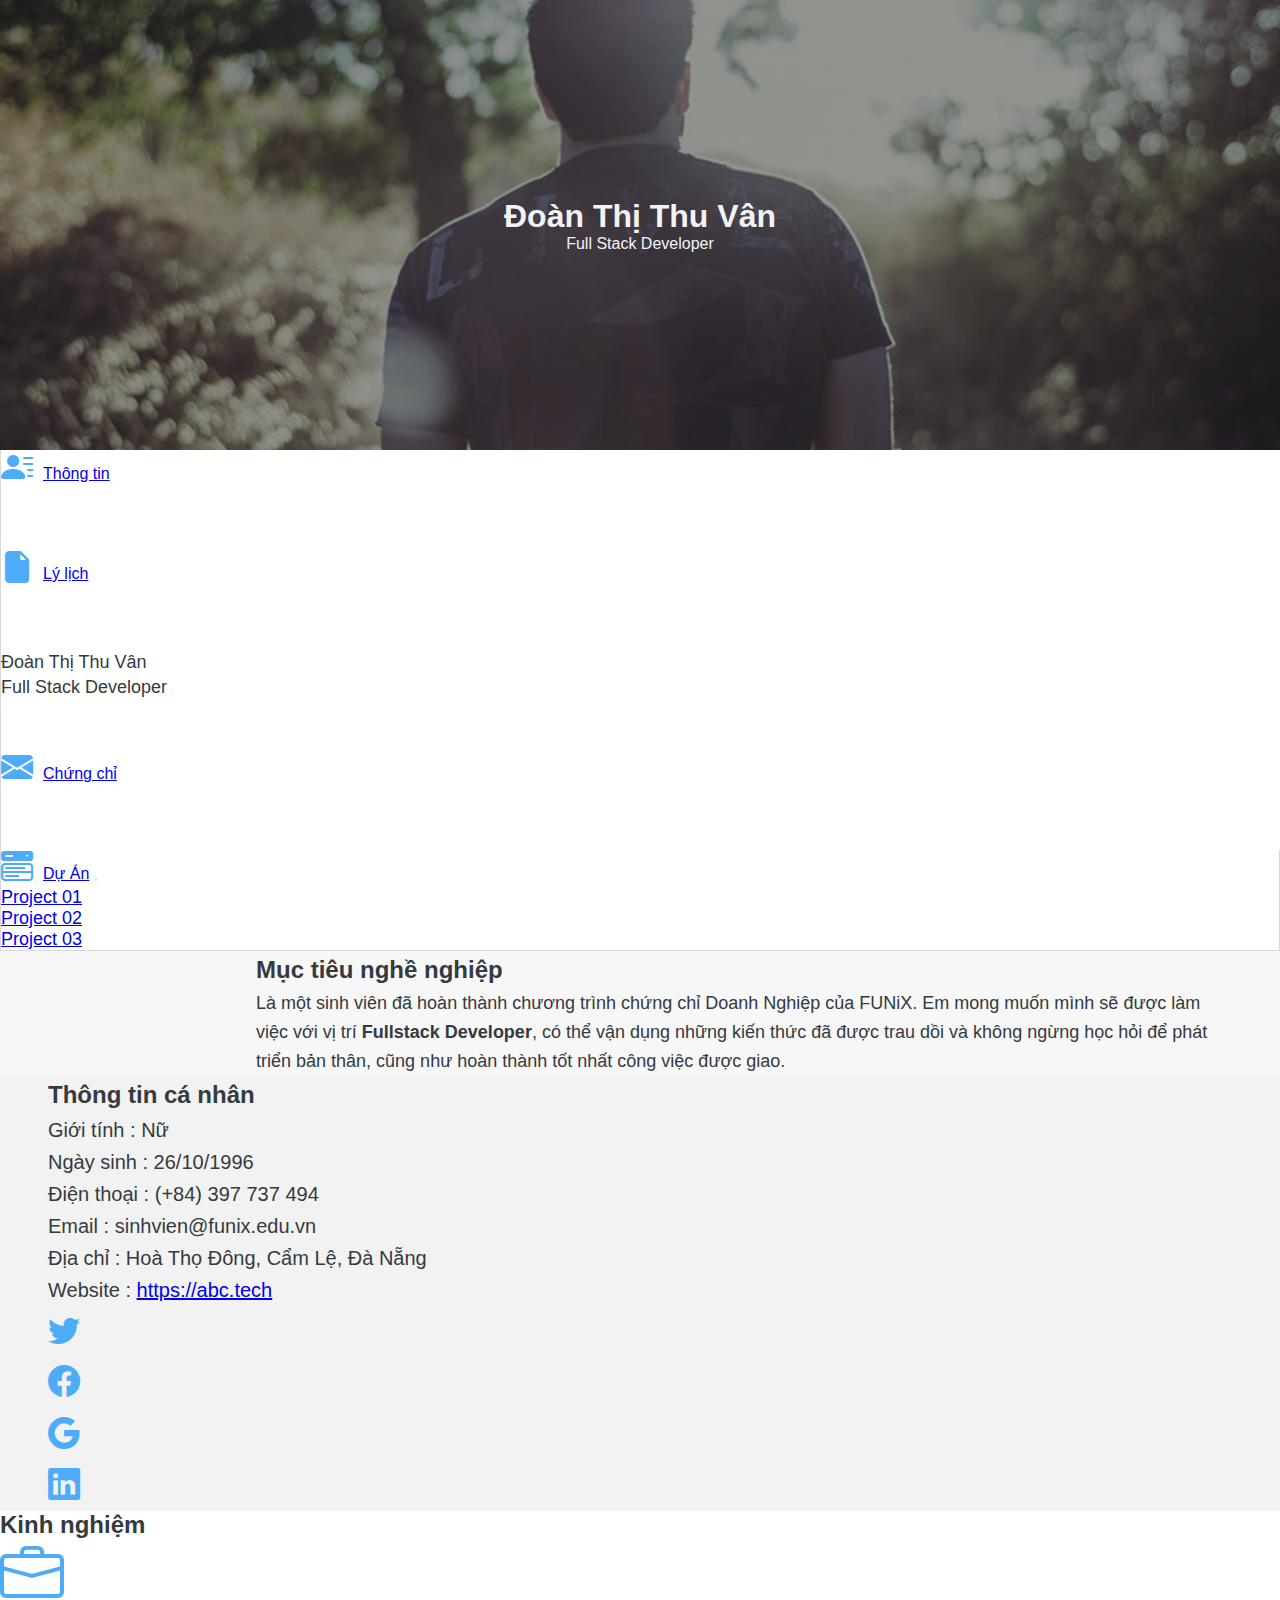
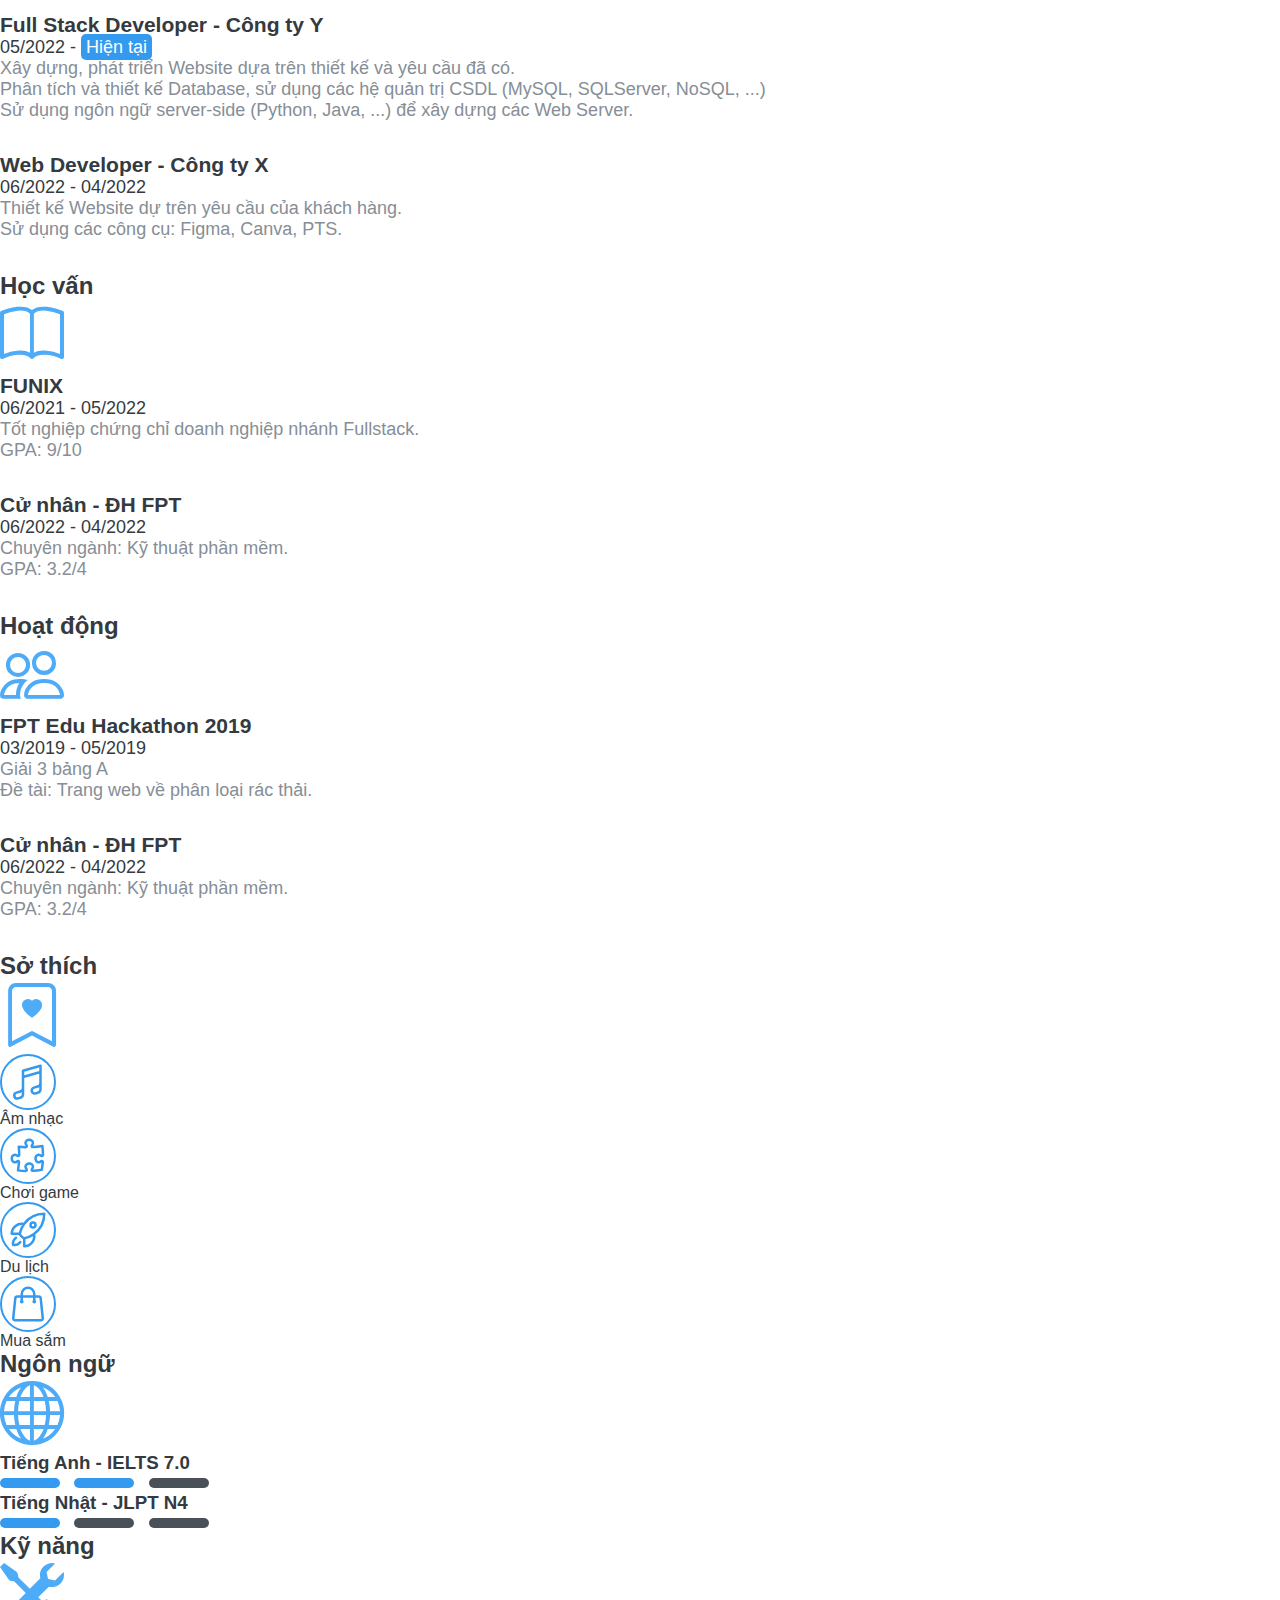
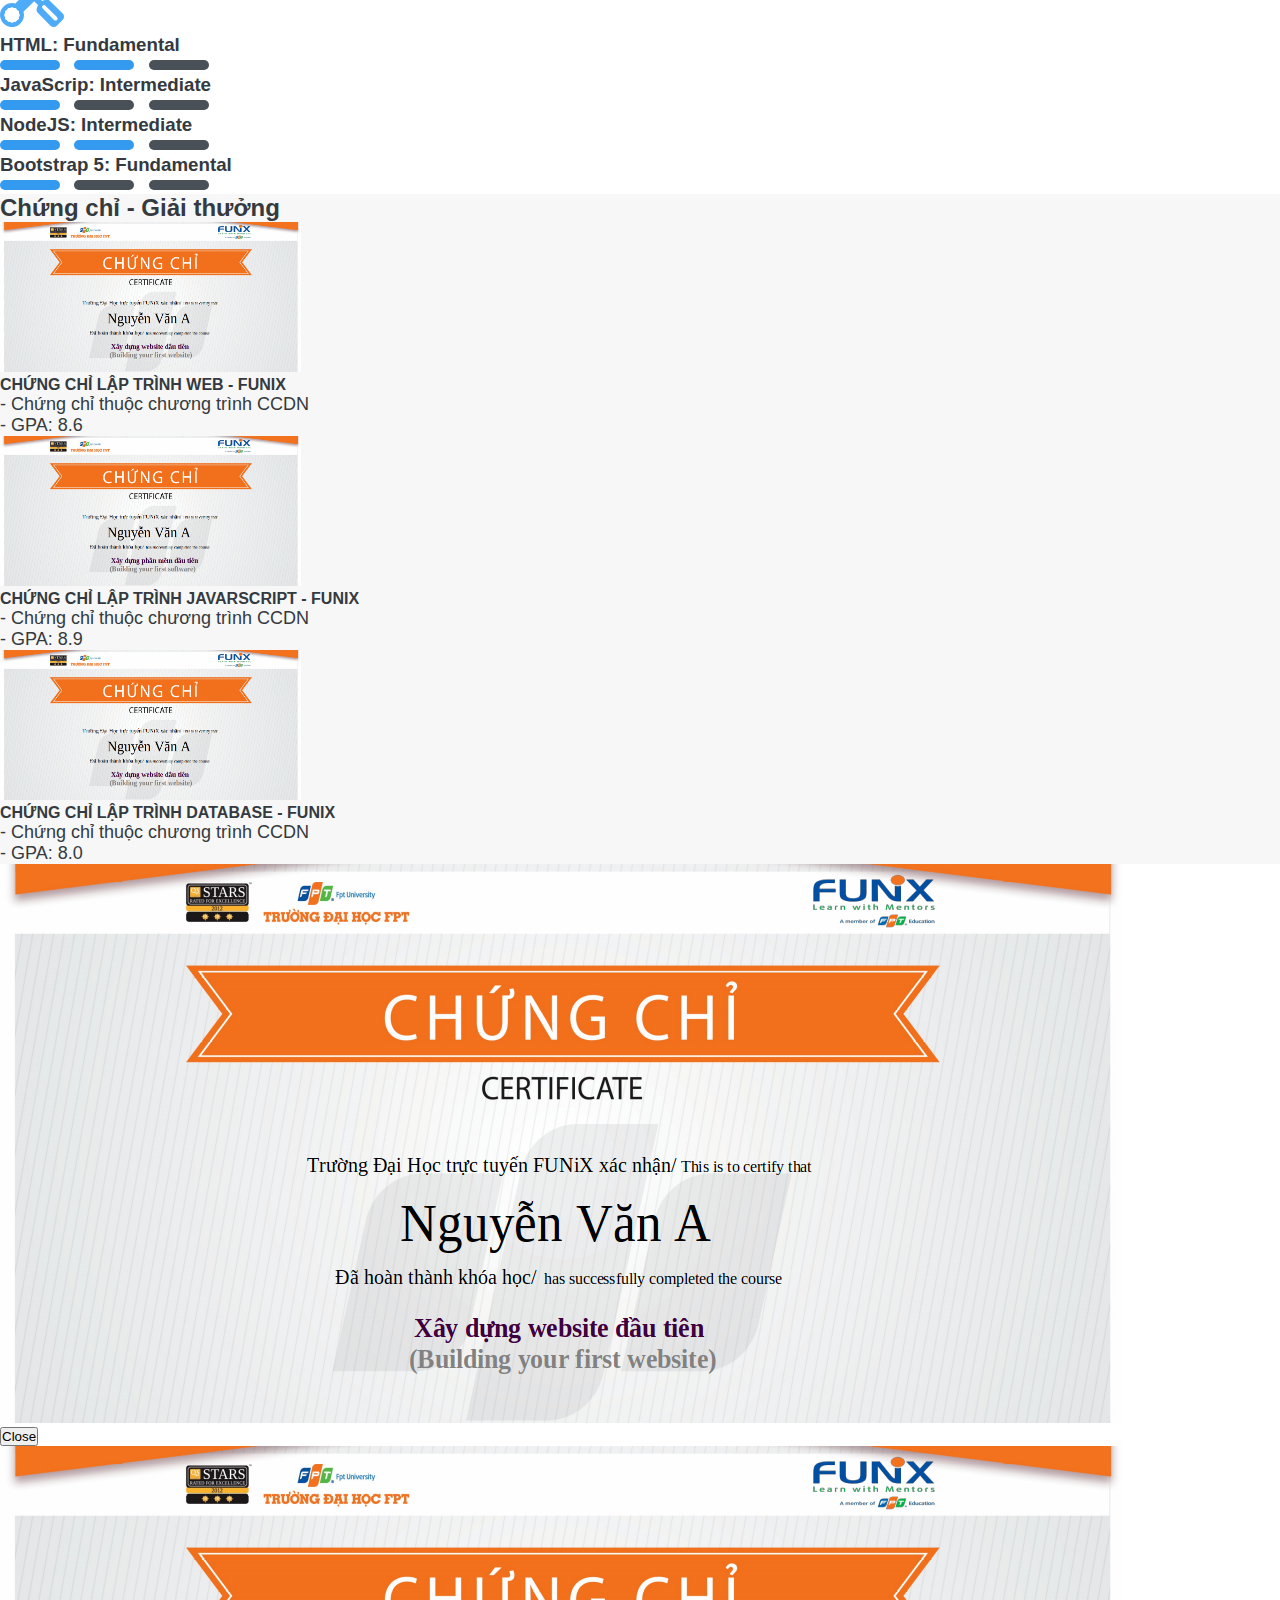
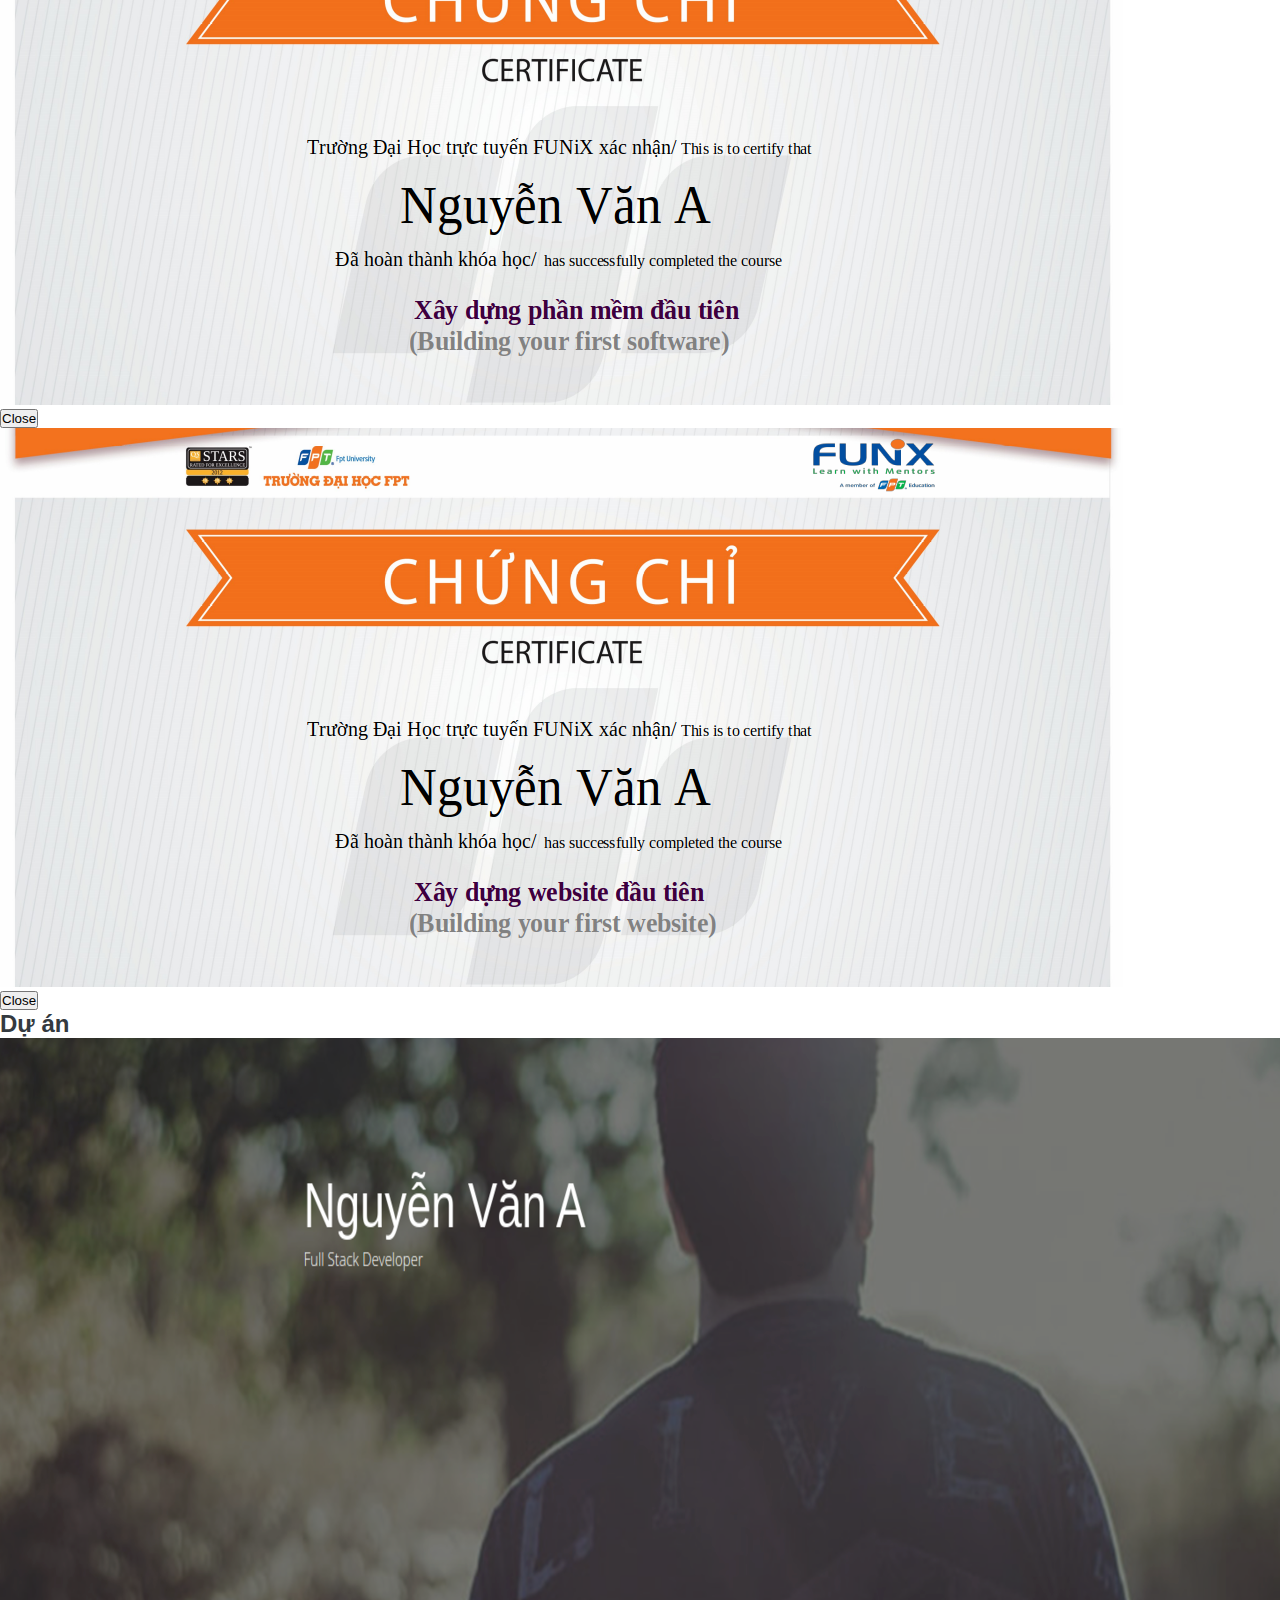
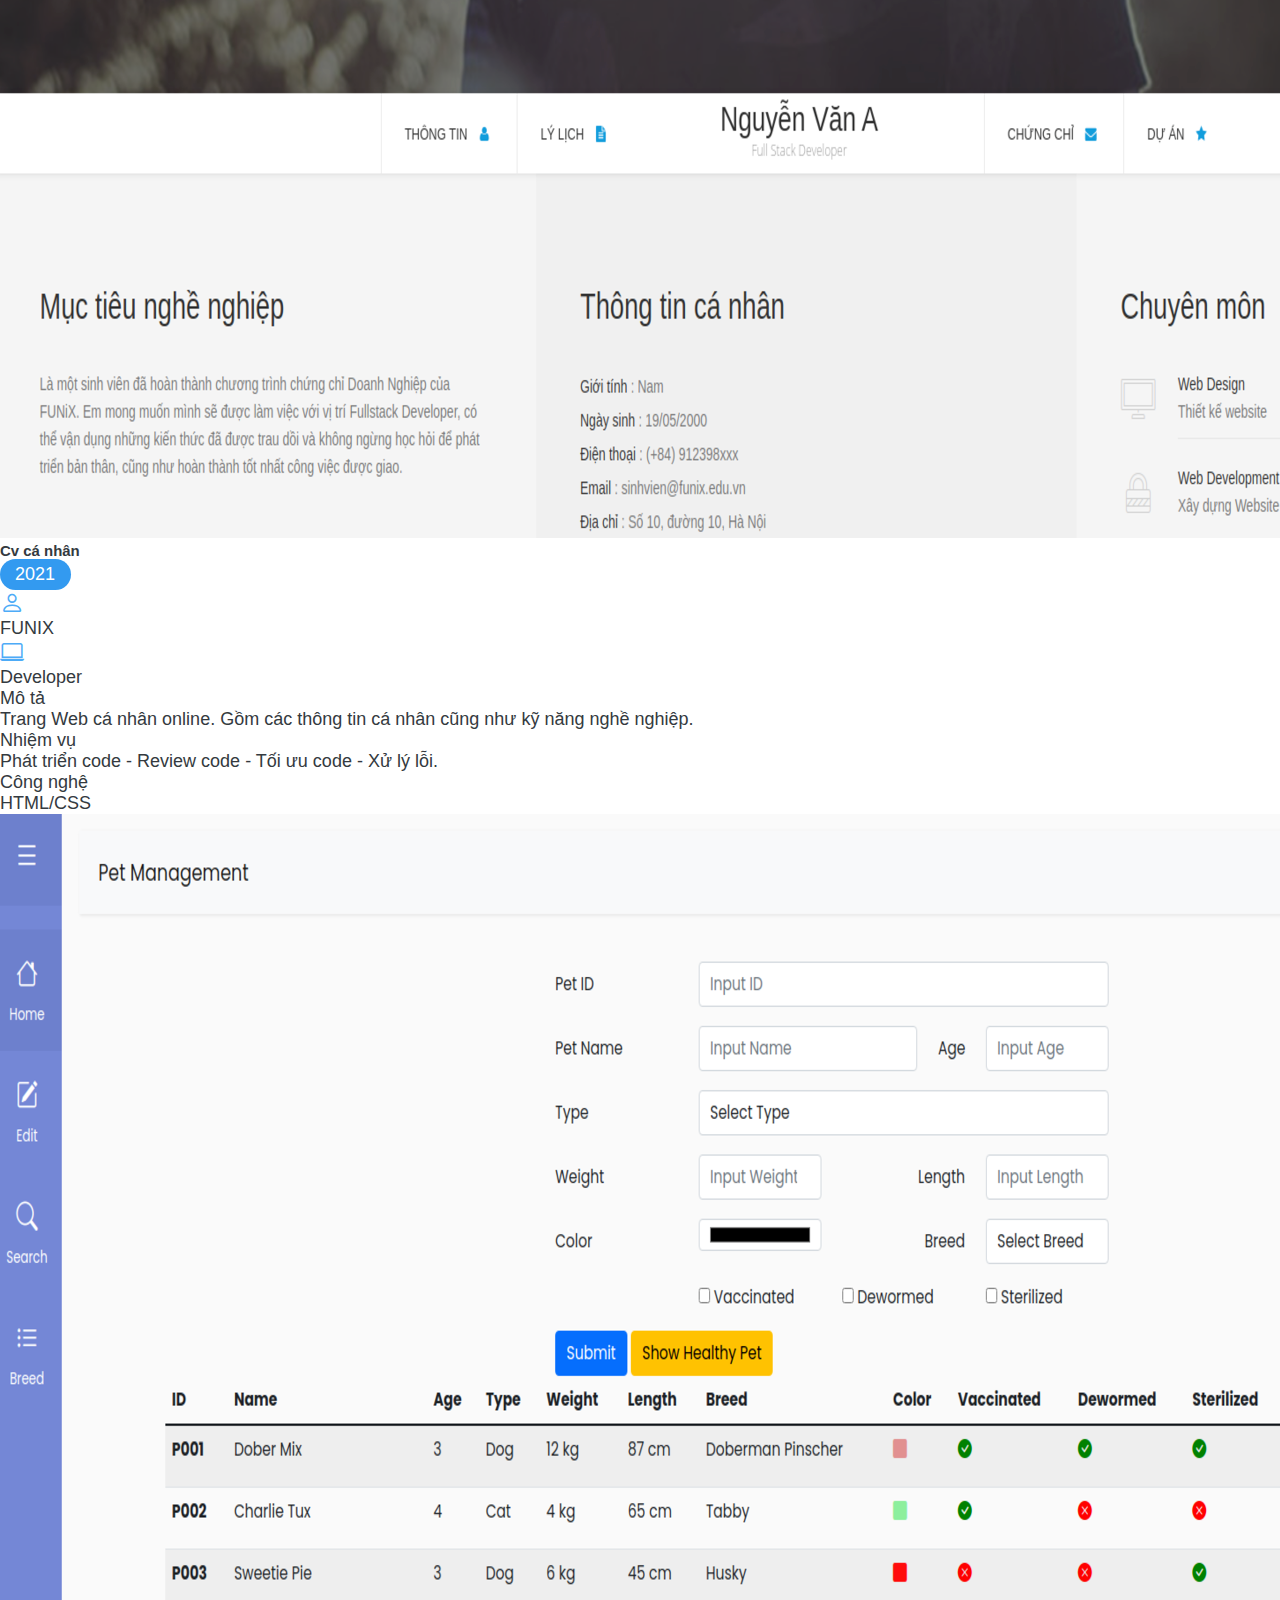
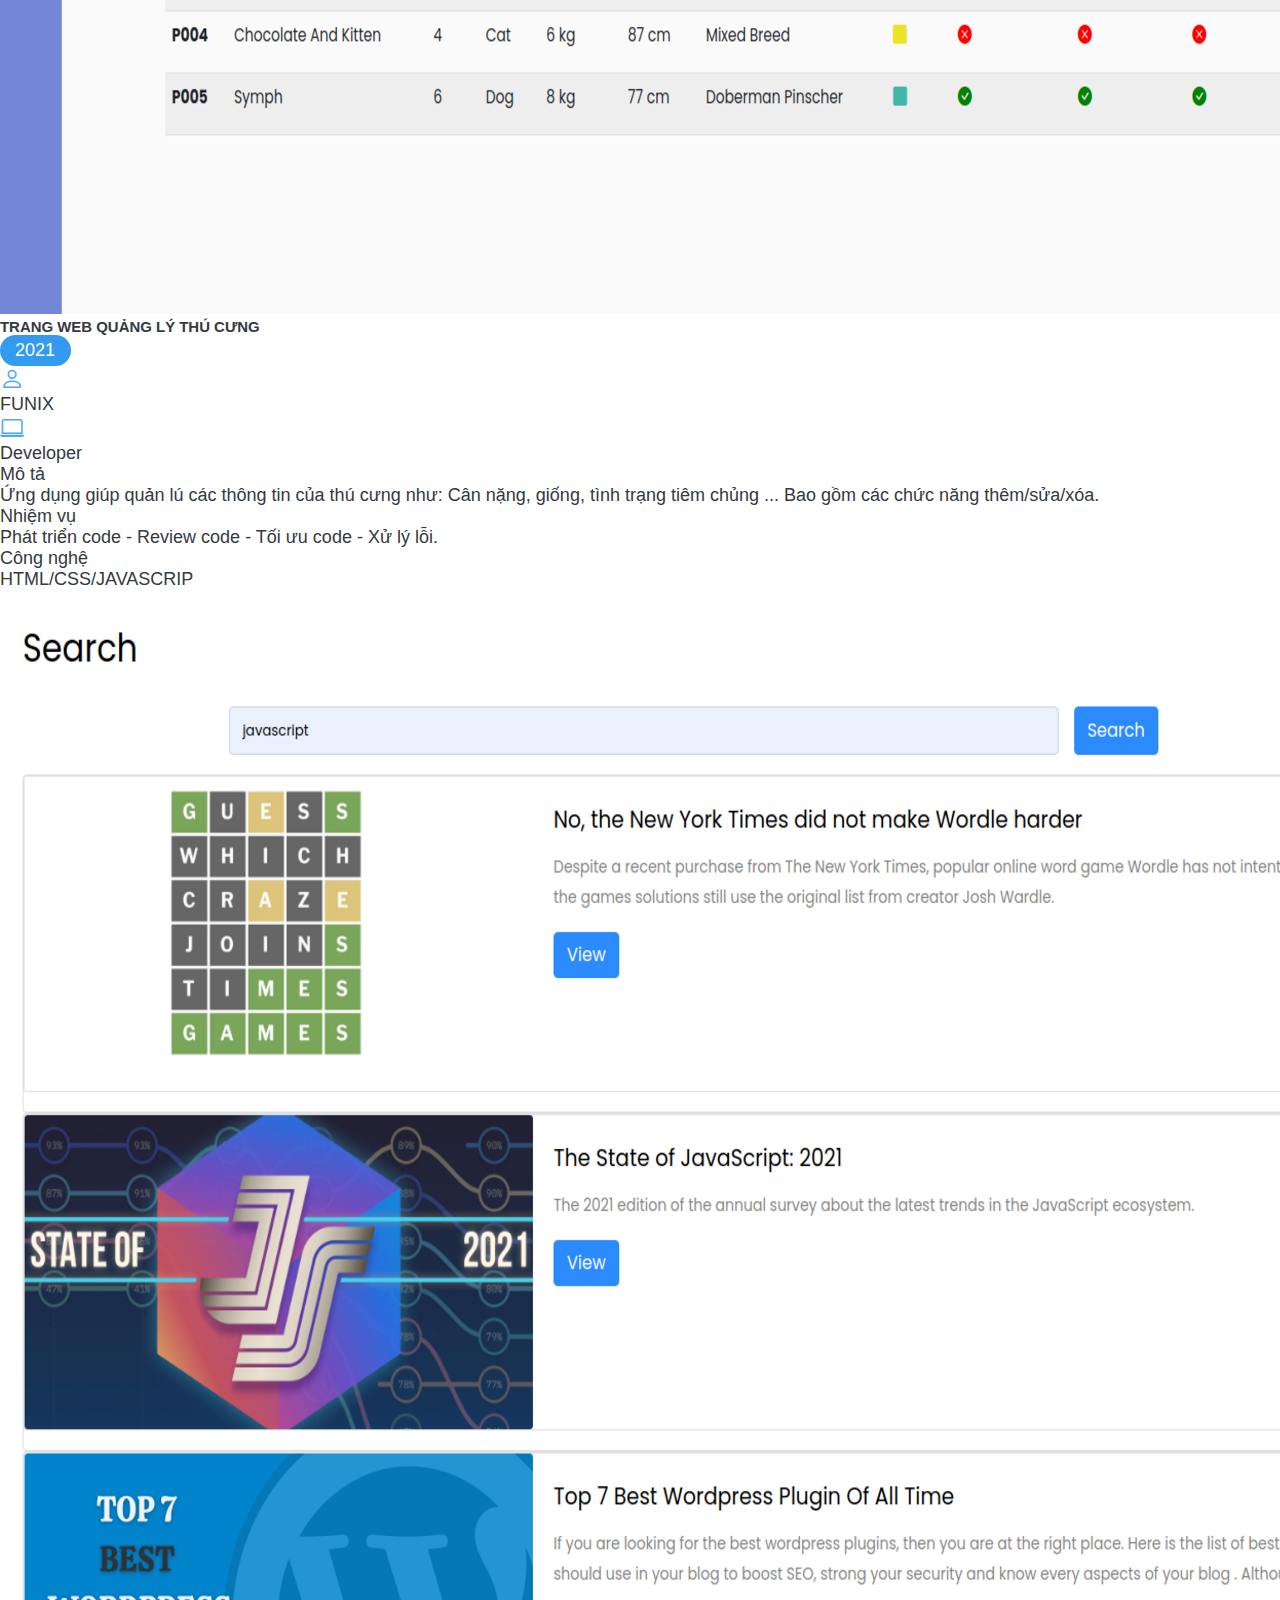
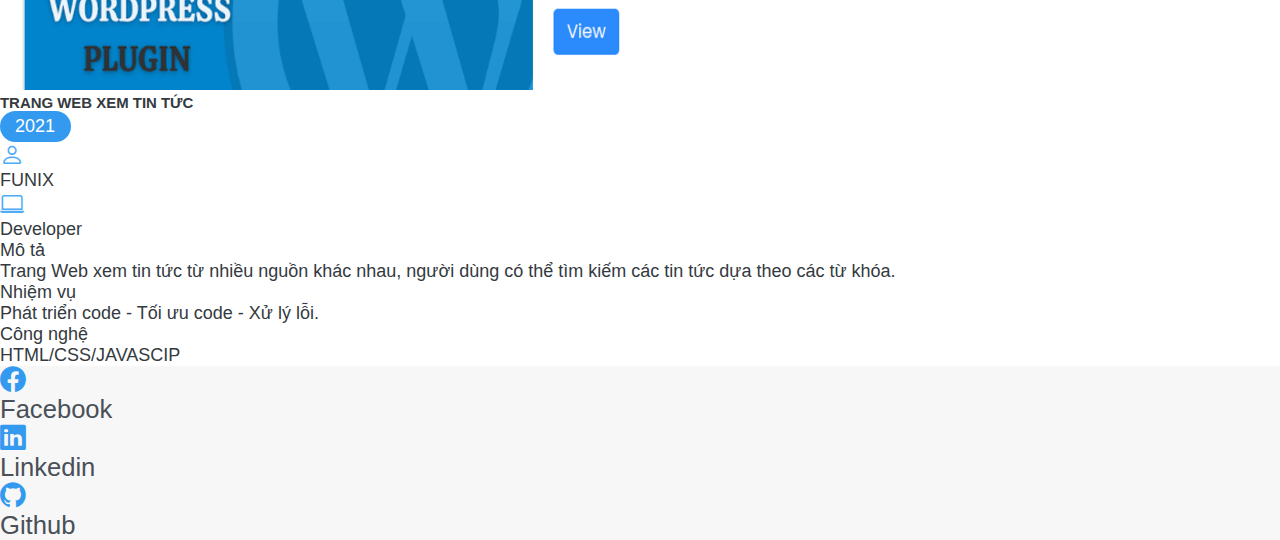
<file: index.html>
<!DOCTYPE html>
<html lang="en">
  <head>
    <meta charset="UTF-8" />
    <meta http-equiv="X-UA-Compatible" content="IE=edge" />
    <meta name="viewport" content="width=device-width, initial-scale=1.0" />
    <link
      href="https://cdn.jsdelivr.net/npm/bootstrap@5.3.0/dist/css/bootstrap.min.css"
      rel="stylesheet"
      integrity="sha384-9ndCyUaIbzAi2FUVXJi0CjmCapSmO7SnpJef0486qhLnuZ2cdeRhO02iuK6FUUVM"
      crossorigin="anonymous"
    />
    <link
      rel="stylesheet"
      href="https://cdn.jsdelivr.net/npm/bootstrap-icons@1.3.0/font/bootstrap-icons.css"
    />
    <link rel="stylesheet" href="./css/font.css" />
    <link rel="stylesheet" href="./css/styles.css" />
    <link rel="stylesheet" href="./css/laptop.css" />
    <link rel="stylesheet" href="./css/mobile.css" />
    <link rel="stylesheet" href="./css/tablet.css" />
    <title>Assignment 03</title>
  </head>
  <body>
    <script
      src="https://cdn.jsdelivr.net/npm/bootstrap@5.3.0/dist/js/bootstrap.bundle.min.js"
      integrity="sha384-geWF76RCwLtnZ8qwWowPQNguL3RmwHVBC9FhGdlKrxdiJJigb/j/68SIy3Te4Bkz"
      crossorigin="anonymous"
    ></script>

    <!-- HERO -->
    <header>
      <div id="banner" class="banner banner-content">
        <h1>Đoàn Thị Thu Vân</h1>
        <span>Full Stack Developer</span>
      </div>
    </header>

    <!-- NAVIGATION BAR -->
    <nav
      class="navbar-expand navbar-light bg-light text-uppercase sticky-lg-top"
    >
      <div class="container-fluid">
        <div
          class="navbar-nav flex-column flex-md-row justify-content-center align-items-md-center h5"
        >
          <div class="nav-item-box d-flex align-items-center p-lg-3 p-1">
            <a class="nav-item nav-link px-md-3" href="#about"
              ><i class="bi bi-person-lines-fill"></i>Thông tin</a
            >
          </div>
          <div class="nav-item-box d-flex align-items-center p-lg-3 p-1">
            <a class="nav-item nav-link px-md-3" href="#job-info"
              ><i class="bi bi-file-earmark-fill"></i>Lý lịch</a
            >
          </div>
          <div class="nav-item-box d-flex align-items-center p-lg-3 p-1">
            <div
              class="nav-item nav-link text-center name px-md-3"
              style="line-height: 1.4"
            >
              <p style="margin-bottom: 0">Đoàn Thị Thu Vân</p>
              <span style="font-size: 18px; text-transform: capitalize"
                >Full Stack Developer</span
              >
            </div>
          </div>
          <div class="nav-item-box d-flex align-items-center p-lg-3 p-1">
            <a class="nav-item nav-link px-md-3" href="#certificate"
              ><i class="bi bi-envelope-fill"></i>Chứng chỉ</a
            >
          </div>
          <div class="nav-item-box d-flex align-items-center p-lg-3 p-1">
            <a class="nav-item nav-link px-md-3" href="#project"
              ><i class="bi bi-menu-button-wide-fill"></i>Dự Án</a
            >
            <button
              class="btn dropdown-toggle"
              data-bs-toggle="dropdown"
              aria-expanded="false"
              style="--bs-btn-border-color: none"
            ></button>
            <ul class="dropdown-menu text-capitalize">
              <li>
                <a class="dropdown-item" href="project-01.html">Project 01</a>
              </li>
              <li>
                <a class="dropdown-item" href="project-02.html">Project 02</a>
              </li>
              <li>
                <a class="dropdown-item" href="project-03.html">Project 03</a>
              </li>
            </ul>
          </div>
        </div>
      </div>
    </nav>

    <!-- SECTION 01 - TARGET & PERSONAL INFO -->
    <section id="about" class="section-01">
      <div class="container-fluid">
        <div class="row justify-content-center">
          <!-- Career path -->
          <div id="target" class="col-md-6 bg-grey pt-5">
            <h2 class="section-title mb-4">Mục tiêu nghề nghiệp</h2>
            <p class="lead">
              Là một sinh viên đã hoàn thành chương trình chứng chỉ Doanh Nghiệp
              của FUNiX. Em mong muốn mình sẽ được làm việc với vị trí
              <b>Fullstack Developer</b>, có thể vận dụng những kiến thức đã
              được trau dồi và không ngừng học hỏi để phát triển bản thân, cũng
              như hoàn thành tốt nhất công việc được giao.
            </p>
          </div>

          <!-- Personal information -->
          <div id="personal-info" class="col-md-6 bg-dark-grey ps-md-5 pt-5">
            <h2 class="section-title mb-4">Thông tin cá nhân</h2>
            <div class="ul-info">
              <ul class="mt-40 info lead">
                <li class="mb-1"><span>Giới tính</span> : Nữ</li>
                <li class="mb-1"><span>Ngày sinh</span> : 26/10/1996</li>
                <li class="mb-1">
                  <span>Điện thoại</span> : (+84) 397 737 494
                </li>
                <li class="mb-1"><span>Email</span> : sinhvien@funix.edu.vn</li>
                <li class="mb-1">
                  <span>Địa chỉ</span> : Hoà Thọ Đông, Cẩm Lệ, Đà Nẵng
                </li>
                <li>
                  <span>Website</span> :
                  <a href="https://abc.tech">https://abc.tech</a>
                </li>
              </ul>
            </div>
            <div class="i-info d-flex gap-3 mb-4">
              <div>
                <a href="#"><i class="bi bi-twitter"></i></a>
              </div>
              <div>
                <a href="#"><i class="bi bi-facebook"></i></a>
              </div>
              <div>
                <a href="#"><i class="bi bi-google"></i></a>
              </div>
              <div>
                <a href="#"><i class="bi bi-linkedin"></i></a>
              </div>
            </div>
          </div>
        </div>
      </div>
    </section>

    <!-- SECTION 02 - JOB INFOMATION -->
    <section id="job-info" class="section-2">
      <div class="container-fluid grid-job-info my-5">
        <div class="row row-gap-3">
          <!-- Experience section -->
          <div class="job-info col-md-6 col-lg-4" id="experience">
            <div class="card h-100">
              <div class="card-body">
                <div
                  class="card-head d-flex justify-content-between mb-5 mt-4 align-items-center"
                >
                  <h2 class="card-title">Kinh nghiệm</h2>
                  <i class="bi bi-briefcase"></i>
                </div>
                <div class="card-content ms-md-3">
                  <ul class="ul-main">
                    <li class="li-main">
                      <div>
                        <h3 class="">Full Stack Developer - Công ty Y</h3>
                        <p>
                          05/2022 - <span class="btn-current">Hiện tại</span>
                        </p>
                        <ul class="ul-sub">
                          <li>
                            Xây dựng, phát triển Website dựa trên thiết kế và
                            yêu cầu đã có.
                          </li>
                          <li>
                            Phân tích và thiết kế Database, sử dụng các hệ quản
                            trị CSDL (MySQL, SQLServer, NoSQL, ...)
                          </li>
                          <li>
                            Sử dụng ngôn ngữ server-side (Python, Java, ...) để
                            xây dựng các Web Server.
                          </li>
                        </ul>
                      </div>
                    </li>
                    <li class="li-main">
                      <div>
                        <h3>Web Developer - Công ty X</h3>
                        <p>06/2022 - 04/2022</p>
                        <ul class="ul-sub">
                          <li>
                            Thiết kế Website dự trên yêu cầu của khách hàng.
                          </li>
                          <li>Sử dụng các công cụ: Figma, Canva, PTS.</li>
                        </ul>
                      </div>
                    </li>
                  </ul>
                </div>
              </div>
            </div>
          </div>

          <!-- Education section -->
          <div class="job-info col-md-6 col-lg-4" id="education">
            <div class="card h-100">
              <div class="card-body">
                <div
                  class="card-head d-flex justify-content-between mb-5 mt-4 align-items-center"
                >
                  <h2 class="card-title">Học vấn</h2>
                  <i class="bi bi-book"></i>
                </div>
                <div class="card-content ms-md-3">
                  <ul class="ul-main">
                    <li class="li-main">
                      <h3>FUNIX</h3>
                      <p>06/2021 - 05/2022</p>
                      <ul class="ul-sub">
                        <li>
                          Tốt nghiệp chứng chỉ doanh nghiệp nhánh Fullstack.
                        </li>
                        <li>GPA: 9/10</li>
                      </ul>
                    </li>
                    <li class="li-main">
                      <h3>Cử nhân - ĐH FPT</h3>
                      <p>06/2022 - 04/2022</p>
                      <ul class="ul-sub">
                        <li>Chuyên ngành: Kỹ thuật phần mềm.</li>
                        <li>GPA: 3.2/4</li>
                      </ul>
                    </li>
                  </ul>
                </div>
              </div>
            </div>
          </div>

          <!-- Activity section -->
          <div class="job-info col-md-6 col-lg-4" id="activity">
            <div class="card h-100">
              <div class="card-body">
                <div
                  class="card-head d-flex justify-content-between mb-5 mt-4 align-items-center"
                >
                  <h2 class="card-title">Hoạt động</h2>
                  <i class="bi bi-people"></i>
                </div>
                <div class="card-content ms-md-3">
                  <ul class="ul-main">
                    <li class="li-main">
                      <div>
                        <h3>FPT Edu Hackathon 2019</h3>
                        <p>03/2019 - 05/2019</p>
                        <ul class="ul-sub">
                          <li>Giải 3 bảng A</li>
                          <li>Đề tài: Trang web về phân loại rác thải.</li>
                        </ul>
                      </div>
                    </li>
                    <li class="li-main">
                      <div>
                        <h3>Cử nhân - ĐH FPT</h3>
                        <p>06/2022 - 04/2022</p>
                        <ul class="ul-sub">
                          <li>Chuyên ngành: Kỹ thuật phần mềm.</li>
                          <li>GPA: 3.2/4</li>
                        </ul>
                      </div>
                    </li>
                  </ul>
                </div>
              </div>
            </div>
          </div>

          <!-- Hobby section -->
          <div class="job-info col-md-6 col-lg-4" id="hobby">
            <div class="card h-100">
              <div class="card-body">
                <div
                  class="card-head d-flex justify-content-between mb-5 mt-4 align-items-center"
                >
                  <h2 class="card-title">Sở thích</h2>
                  <i class="bi bi-bookmark-heart"></i>
                </div>
                <div class="card-content ms-md-2">
                  <div class="d-flex flex-wrap gap-4 ms-md-3">
                    <div class="d-flex flex-column align-items-center gap-3">
                      <div class="icon-border">
                        <svg
                          xmlns="http://www.w3.org/2000/svg"
                          fill="none"
                          viewBox="0 0 24 24"
                          stroke-width="1.5"
                          stroke="currentColor"
                          class="hobby-icon"
                        >
                          <path
                            stroke-linecap="round"
                            stroke-linejoin="round"
                            d="M9 9l10.5-3m0 6.553v3.75a2.25 2.25 0 01-1.632 2.163l-1.32.377a1.803 1.803 0 11-.99-3.467l2.31-.66a2.25 2.25 0 001.632-2.163zm0 0V2.25L9 5.25v10.303m0 0v3.75a2.25 2.25 0 01-1.632 2.163l-1.32.377a1.803 1.803 0 01-.99-3.467l2.31-.66A2.25 2.25 0 009 15.553z"
                          />
                        </svg>
                      </div>
                      <div class="">Âm nhạc</div>
                    </div>
                    <div class="d-flex flex-column align-items-center gap-3">
                      <div class="icon-border">
                        <svg
                          xmlns="http://www.w3.org/2000/svg"
                          fill="none"
                          viewBox="0 0 24 24"
                          stroke-width="1.5"
                          stroke="currentColor"
                          class="hobby-icon"
                        >
                          <path
                            stroke-linecap="round"
                            stroke-linejoin="round"
                            d="M14.25 6.087c0-.355.186-.676.401-.959.221-.29.349-.634.349-1.003 0-1.036-1.007-1.875-2.25-1.875s-2.25.84-2.25 1.875c0 .369.128.713.349 1.003.215.283.401.604.401.959v0a.64.64 0 01-.657.643 48.39 48.39 0 01-4.163-.3c.186 1.613.293 3.25.315 4.907a.656.656 0 01-.658.663v0c-.355 0-.676-.186-.959-.401a1.647 1.647 0 00-1.003-.349c-1.036 0-1.875 1.007-1.875 2.25s.84 2.25 1.875 2.25c.369 0 .713-.128 1.003-.349.283-.215.604-.401.959-.401v0c.31 0 .555.26.532.57a48.039 48.039 0 01-.642 5.056c1.518.19 3.058.309 4.616.354a.64.64 0 00.657-.643v0c0-.355-.186-.676-.401-.959a1.647 1.647 0 01-.349-1.003c0-1.035 1.008-1.875 2.25-1.875 1.243 0 2.25.84 2.25 1.875 0 .369-.128.713-.349 1.003-.215.283-.4.604-.4.959v0c0 .333.277.599.61.58a48.1 48.1 0 005.427-.63 48.05 48.05 0 00.582-4.717.532.532 0 00-.533-.57v0c-.355 0-.676.186-.959.401-.29.221-.634.349-1.003.349-1.035 0-1.875-1.007-1.875-2.25s.84-2.25 1.875-2.25c.37 0 .713.128 1.003.349.283.215.604.401.96.401v0a.656.656 0 00.658-.663 48.422 48.422 0 00-.37-5.36c-1.886.342-3.81.574-5.766.689a.578.578 0 01-.61-.58v0z"
                          />
                        </svg>
                      </div>
                      <div class="">Chơi game</div>
                    </div>
                    <div class="d-flex flex-column align-items-center gap-3">
                      <div class="icon-border">
                        <svg
                          xmlns="http://www.w3.org/2000/svg"
                          fill="none"
                          viewBox="0 0 24 24"
                          stroke-width="1.5"
                          stroke="currentColor"
                          class="hobby-icon"
                        >
                          <path
                            stroke-linecap="round"
                            stroke-linejoin="round"
                            d="M15.59 14.37a6 6 0 01-5.84 7.38v-4.8m5.84-2.58a14.98 14.98 0 006.16-12.12A14.98 14.98 0 009.631 8.41m5.96 5.96a14.926 14.926 0 01-5.841 2.58m-.119-8.54a6 6 0 00-7.381 5.84h4.8m2.581-5.84a14.927 14.927 0 00-2.58 5.84m2.699 2.7c-.103.021-.207.041-.311.06a15.09 15.09 0 01-2.448-2.448 14.9 14.9 0 01.06-.312m-2.24 2.39a4.493 4.493 0 00-1.757 4.306 4.493 4.493 0 004.306-1.758M16.5 9a1.5 1.5 0 11-3 0 1.5 1.5 0 013 0z"
                          />
                        </svg>
                      </div>
                      <div class="">Du lịch</div>
                    </div>
                    <div class="d-flex flex-column align-items-center gap-3">
                      <div class="icon-border">
                        <svg
                          xmlns="http://www.w3.org/2000/svg"
                          fill="none"
                          viewBox="0 0 24 24"
                          stroke-width="1.5"
                          stroke="currentColor"
                          class="hobby-icon"
                        >
                          <path
                            stroke-linecap="round"
                            stroke-linejoin="round"
                            d="M15.75 10.5V6a3.75 3.75 0 10-7.5 0v4.5m11.356-1.993l1.263 12c.07.665-.45 1.243-1.119 1.243H4.25a1.125 1.125 0 01-1.12-1.243l1.264-12A1.125 1.125 0 015.513 7.5h12.974c.576 0 1.059.435 1.119 1.007zM8.625 10.5a.375.375 0 11-.75 0 .375.375 0 01.75 0zm7.5 0a.375.375 0 11-.75 0 .375.375 0 01.75 0z"
                          />
                        </svg>
                      </div>
                      <div class="">Mua sắm</div>
                    </div>
                  </div>
                </div>
              </div>
            </div>
          </div>

          <!-- Languages section -->
          <div class="job-info col-md-6 col-lg-4" id="language">
            <div class="card h-100">
              <div class="card-body">
                <div
                  class="card-head d-flex justify-content-between mb-5 mt-4 align-items-center"
                >
                  <h2 class="card-title">Ngôn ngữ</h2>
                  <i class="bi bi-globe"></i>
                </div>
                <div class="card-content ms-md-3">
                  <div><h3>Tiếng Anh - IELTS 7.0</h3></div>
                  <div class="point-ladder">
                    <span class="point point-blue"> </span>
                    <span class="point point-blue"> </span>
                    <span class="point"> </span>
                  </div>
                  <div><h3>Tiếng Nhật - JLPT N4</h3></div>
                  <div class="point-ladder">
                    <span class="point point-blue"> </span>
                    <span class="point"> </span>
                    <span class="point"> </span>
                  </div>
                </div>
              </div>
            </div>
          </div>

          <!-- Skill section -->
          <div class="job-info col-md-6 col-lg-4" id="skill">
            <div class="card h-100">
              <div class="card-body">
                <div
                  class="card-head d-flex justify-content-between mb-5 mt-4 align-items-center"
                >
                  <h2 class="card-title">Kỹ năng</h2>
                  <i class="bi bi-tools"></i>
                </div>
                <div class="card-content ms-md-3">
                  <div><h3>HTML: Fundamental</h3></div>
                  <div class="point-ladder">
                    <span class="point point-blue"> </span>
                    <span class="point point-blue"> </span>
                    <span class="point"> </span>
                  </div>
                  <div><h3>JavaScrip: Intermediate</h3></div>
                  <div class="point-ladder">
                    <span class="point point-blue"> </span>
                    <span class="point"> </span>
                    <span class="point"> </span>
                  </div>
                  <div><h3>NodeJS: Intermediate</h3></div>
                  <div class="point-ladder">
                    <span class="point point-blue"> </span>
                    <span class="point point-blue"> </span>
                    <span class="point"> </span>
                  </div>
                  <div><h3>Bootstrap 5: Fundamental</h3></div>
                  <div class="point-ladder">
                    <span class="point point-blue"> </span>
                    <span class="point"> </span>
                    <span class="point"> </span>
                  </div>
                </div>
              </div>
            </div>
          </div>
        </div>
      </div>
    </section>

    <!-- SECTION 3: CERTIFICATE -->
    <section id="certificate" class="section-3 bg-grey">
      <div class="container-fluid">
        <h2 class="pt-4 fw-bold h2">Chứng chỉ - Giải thưởng</h2>

        <!-- Certificate 1 -->
        <div class="row row-gap-4">
          <div class="col-12 col-md-6 border-bottom border-danger">
            <div class="d-xl-flex my-5 border-right border-danger">
              <div>
                <img
                  src="./images/Cert_WEB.png"
                  alt="Website Certificate"
                  class=""
                  id="cer-img"
                  data-bs-toggle="modal"
                  data-bs-target="#img01Modal"
                />
              </div>
              <div class="ms-3 mt-5 mt-xl-0">
                <h4>CHỨNG CHỈ LẬP TRÌNH WEB - FUNIX</h4>
                <ul class="">
                  <li>- Chứng chỉ thuộc chương trình CCDN</li>
                  <li>- GPA: 8.6</li>
                </ul>
              </div>
            </div>
          </div>

          <!-- Certificate 2 -->
          <div class="col col-md-6 border-bottom border-danger">
            <div class="d-xl-flex my-5">
              <div>
                <img
                  src="./images/Cert_PRF.png"
                  alt="JavaScrip Certificate"
                  class=""
                  id="cer-img"
                  data-bs-toggle="modal"
                  data-bs-target="#img02Modal"
                />
              </div>
              <div class="ms-3 mt-5 mt-xl-0">
                <h4>CHỨNG CHỈ LẬP TRÌNH JAVARSCRIPT - FUNIX</h4>
                <ul>
                  <li>- Chứng chỉ thuộc chương trình CCDN</li>
                  <li>- GPA: 8.9</li>
                </ul>
              </div>
            </div>
          </div>

          <!-- Certificate 3 -->
          <div class="col-12 col-md-6">
            <div class="d-xl-flex my-5">
              <div>
                <img
                  src="./images/Cert_DBI.png"
                  alt="Database Certificate"
                  class=""
                  id="cer-img"
                  data-bs-toggle="modal"
                  data-bs-target="#img03Modal"
                />
              </div>
              <div class="ms-3 mt-5 mt-xl-0">
                <h4>CHỨNG CHỈ LẬP TRÌNH DATABASE - FUNIX</h4>
                <ul>
                  <li>- Chứng chỉ thuộc chương trình CCDN</li>
                  <li>- GPA: 8.0</li>
                </ul>
              </div>
            </div>
          </div>
        </div>
      </div>
    </section>

    <!-- Modal for certificate image-->
    <section class="modal-section">
      <div
        class="modal fade"
        id="img01Modal"
        tabindex="-1"
        aria-labelledby="img01ModalLabel"
        aria-hidden="true"
      >
        <div class="modal-dialog modal-dialog-centered modal-xl">
          <div class="modal-content container-fluid">
            <div class="modal-body">
              <img
                src="./images/Cert_WEB.png"
                alt="Website Certificate"
                class="d-block w-100"
              />
            </div>
            <div class="modal-footer">
              <button
                type="button"
                class="btn btn-secondary"
                data-bs-dismiss="modal"
              >
                Close
              </button>
            </div>
          </div>
        </div>
      </div>

      <div
        class="modal fade"
        id="img02Modal"
        tabindex="-1"
        aria-labelledby="img02ModalLabel"
        aria-hidden="true"
      >
        <div class="modal-dialog modal-dialog-centered modal-xl">
          <div class="modal-content container-fluid">
            <div class="modal-body">
              <img
                src="./images/Cert_PRF.png"
                alt="JavaScrip Certificate"
                class="d-block w-100"
              />
            </div>
            <div class="modal-footer">
              <button
                type="button"
                class="btn btn-secondary"
                data-bs-dismiss="modal"
              >
                Close
              </button>
            </div>
          </div>
        </div>
      </div>

      <div
        class="modal fade"
        id="img03Modal"
        tabindex="-1"
        aria-labelledby="img03ModalLabel"
        aria-hidden="true"
      >
        <div class="modal-dialog modal-dialog-centered modal-xl">
          <div class="modal-content container-fluid">
            <div class="modal-body">
              <img
                src="./images/Cert_DBI.png"
                alt="Database Certificate"
                class="d-block w-100"
              />
            </div>
            <div class="modal-footer">
              <button
                type="button"
                class="btn btn-secondary"
                data-bs-dismiss="modal"
              >
                Close
              </button>
            </div>
          </div>
        </div>
      </div>
    </section>

    <!-- SECTION 4: PROJECT -->
    <section id="project" name="project">
      <div class="container-fluid my-5">
        <h2 class="pt-4 fw-bold h2">Dự án</h2>

        <!-- Project 1 -->
        <div class="row mt-lg-5 mt-3 row-gap-3">
          <div class="col-md-4">
            <div class="card h-100">
              <a href="project-01.html">
                <img
                  src="./images/project_1.png"
                  class="card-img-top"
                  alt="project_1"
                />
              </a>
              <ul class="list-group list-group-flush">
                <li class="list-group-item">
                  <h5 class="card-title text-uppercase py-2">Cv cá nhân</h5>
                </li>
                <li class="list-group-item">
                  <div
                    class="d-flex flex-column flex-sm-row flex-wrap gap-3 row-gap-3 align-items-sm-center py-3 py-lg-0"
                  >
                    <div>
                      <p class="year pb-0 mb-0">2021</p>
                    </div>
                    <div class="d-flex align-items-center">
                      <i class="bi bi-person"></i>
                      <p class="mb-0">FUNIX</p>
                    </div>
                    <div class="d-flex align-items-center">
                      <i class="bi bi-laptop"></i>
                      <p class="mb-0">Developer</p>
                    </div>
                  </div>
                </li>
                <li class="list-group-item">
                  <div class="row">
                    <div class="col-3">Mô tả</div>
                    <div class="col-9">
                      Trang Web cá nhân online. Gồm các thông tin cá nhân cũng
                      như kỹ năng nghề nghiệp.
                    </div>
                  </div>
                </li>
                <li class="list-group-item">
                  <div class="row">
                    <div class="col-3">Nhiệm vụ</div>
                    <div class="col-9">
                      Phát triển code - Review code - Tối ưu code - Xử lý lỗi.
                    </div>
                  </div>
                </li>
                <li class="list-group-item">
                  <div class="row">
                    <div class="col-3">Công nghệ</div>
                    <div class="col-9">HTML/CSS</div>
                  </div>
                </li>
              </ul>
            </div>
          </div>

          <!-- Project 2 -->
          <div class="col-md-4">
            <div class="card h-100">
              <a href="project-02.html">
                <img
                  src="./images/project_2.png"
                  class="card-img-top"
                  alt="project_1"
                />
              </a>

              <ul class="list-group list-group-flush">
                <li class="list-group-item">
                  <h5 class="card-title text-uppercase py-2">
                    TRANG WEB QUẢNG LÝ THÚ CƯNG
                  </h5>
                </li>
                <li class="list-group-item">
                  <div
                    class="d-sm-flex flex-wrap gap-3 align-items-center py-3 py-lg-0"
                  >
                    <div>
                      <p class="year pb-0 mb-0">2021</p>
                    </div>
                    <div class="d-flex align-items-center">
                      <i class="bi bi-person"></i>
                      <p class="mb-0">FUNIX</p>
                    </div>
                    <div class="d-flex align-items-center">
                      <i class="bi bi-laptop"></i>
                      <p class="mb-0">Developer</p>
                    </div>
                  </div>
                </li>
                <li class="list-group-item">
                  <div class="row">
                    <div class="col-3">Mô tả</div>
                    <div class="col-9">
                      Ứng dụng giúp quản lú các thông tin của thú cưng như: Cân
                      nặng, giống, tình trạng tiêm chủng ... Bao gồm các chức
                      năng thêm/sửa/xóa.
                    </div>
                  </div>
                </li>
                <li class="list-group-item">
                  <div class="row">
                    <div class="col-3">Nhiệm vụ</div>
                    <div class="col-9">
                      Phát triển code - Review code - Tối ưu code - Xử lý lỗi.
                    </div>
                  </div>
                </li>
                <li class="list-group-item">
                  <div class="row">
                    <div class="col-3">Công nghệ</div>
                    <div class="col-9">HTML/CSS/JAVASCRIP</div>
                  </div>
                </li>
              </ul>
            </div>
          </div>

          <!-- Project 3 -->
          <div class="col-md-4">
            <div class="card h-100">
              <a href="project-03.html">
                <img
                  src="./images/project_3.png"
                  class="card-img-top"
                  alt="project_1"
                />
              </a>

              <ul class="list-group list-group-flush">
                <li class="list-group-item">
                  <h5 class="card-title text-uppercase py-2">
                    TRANG WEB XEM TIN TỨC
                  </h5>
                </li>
                <li class="list-group-item">
                  <div
                    class="d-sm-flex flex-wrap gap-3 align-items-center py-3 py-lg-0"
                  >
                    <div>
                      <p class="year pb-0 mb-0">2021</p>
                    </div>
                    <div class="d-flex align-items-center">
                      <i class="bi bi-person"></i>
                      <p class="mb-0">FUNIX</p>
                    </div>
                    <div class="d-flex align-items-center">
                      <i class="bi bi-laptop"></i>
                      <p class="mb-0">Developer</p>
                    </div>
                  </div>
                </li>
                <li class="list-group-item">
                  <div class="row">
                    <div class="col-3">Mô tả</div>
                    <div class="col-9">
                      Trang Web xem tin tức từ nhiều nguồn khác nhau, người dùng
                      có thể tìm kiếm các tin tức dựa theo các từ khóa.
                    </div>
                  </div>
                </li>
                <li class="list-group-item">
                  <div class="row">
                    <div class="col-3">Nhiệm vụ</div>
                    <div class="col-9">
                      Phát triển code - Tối ưu code - Xử lý lỗi.
                    </div>
                  </div>
                </li>
                <li class="list-group-item">
                  <div class="row">
                    <div class="col-3">Công nghệ</div>
                    <div class="col-9">HTML/CSS/JAVASCIP</div>
                  </div>
                </li>
              </ul>
            </div>
          </div>
        </div>
      </div>
    </section>

    <!-- SECTION 5: FOOTER -->
    <section id="footer" class="section-5 bg-grey py-3 py-md-5">
      <div class="container-fluid footer">
        <div class="d-flex gap-5 align-items-center justify-content-center">
          <div class="d-flex gap-2">
            <div><i class="bi bi-facebook"></i></div>
            <div>Facebook</div>
          </div>
          <div class="d-flex gap-2">
            <div>
              <i class="bi bi-linkedin"></i>
            </div>
            <div>Linkedin</div>
          </div>
          <div class="d-flex gap-2">
            <div><i class="bi bi-github"></i></div>
            <div>Github</div>
          </div>
        </div>
      </div>
    </section>
  </body>
</html>
</file>
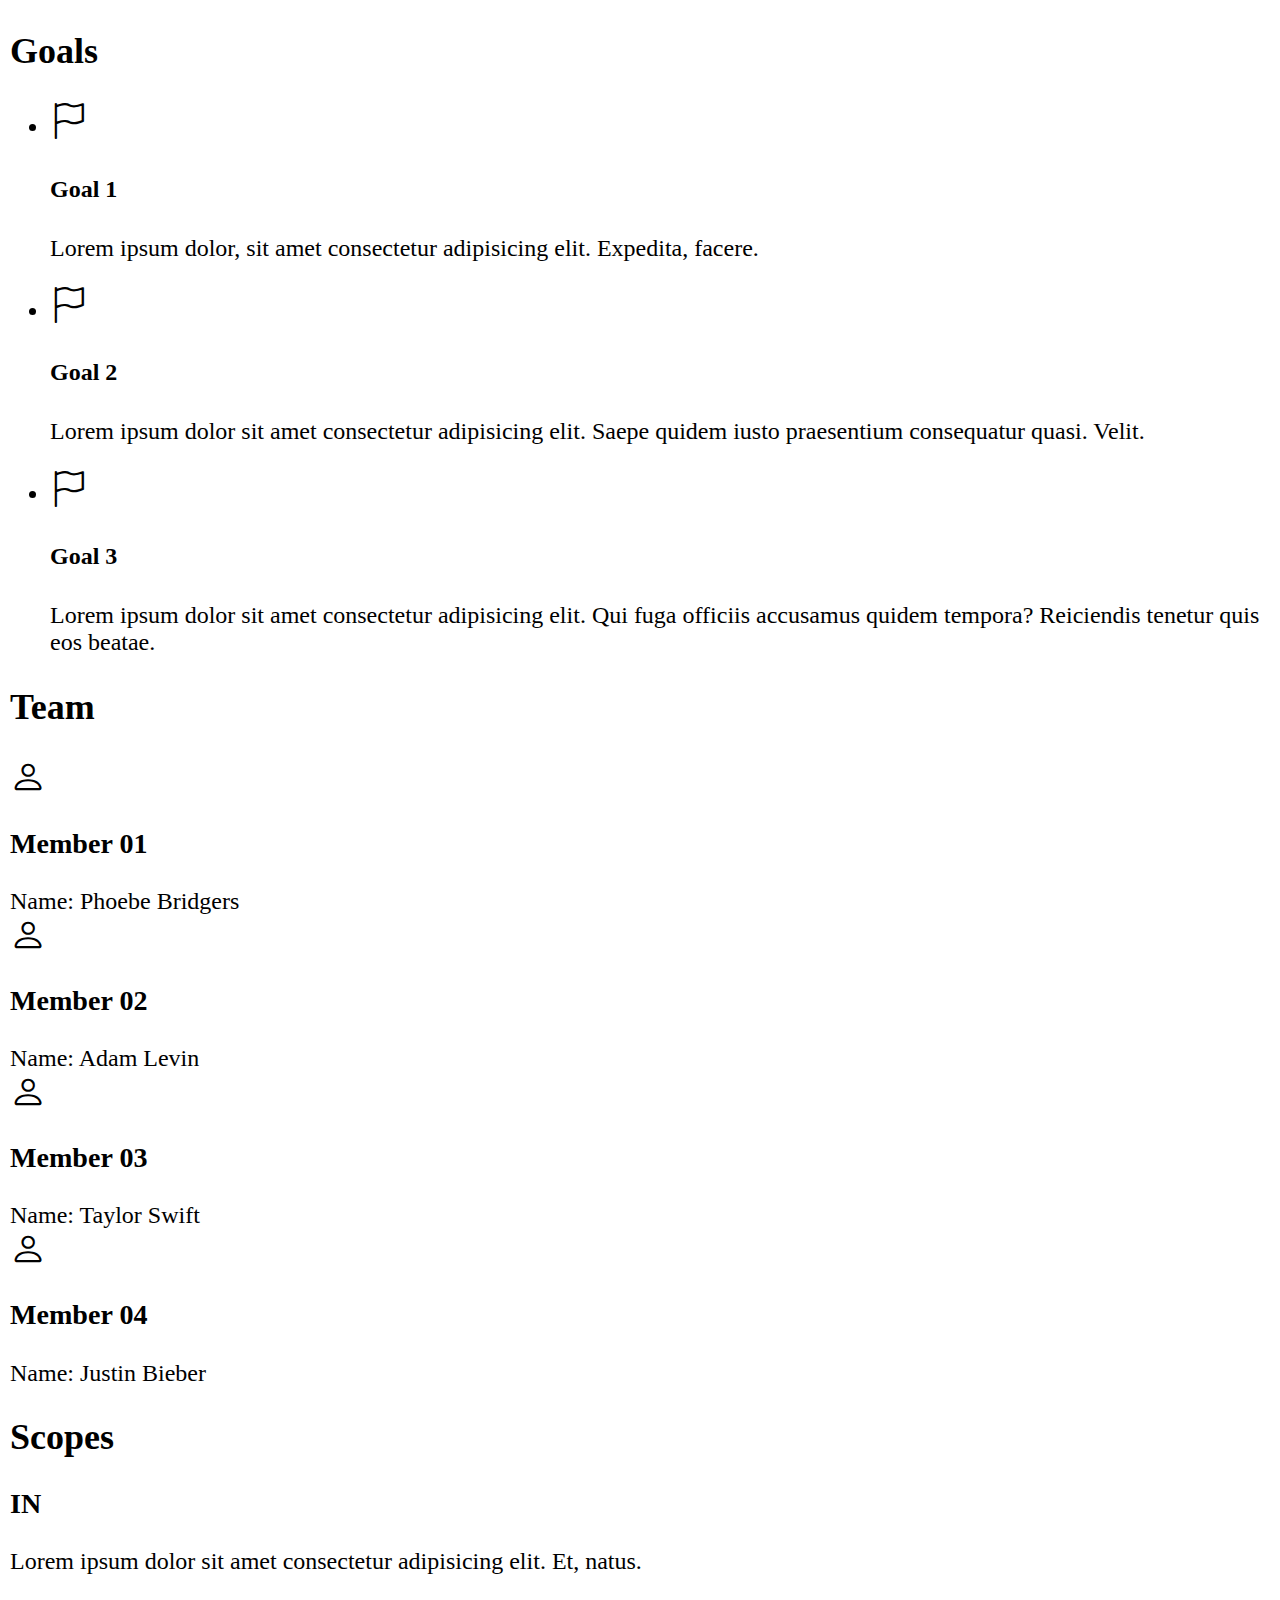
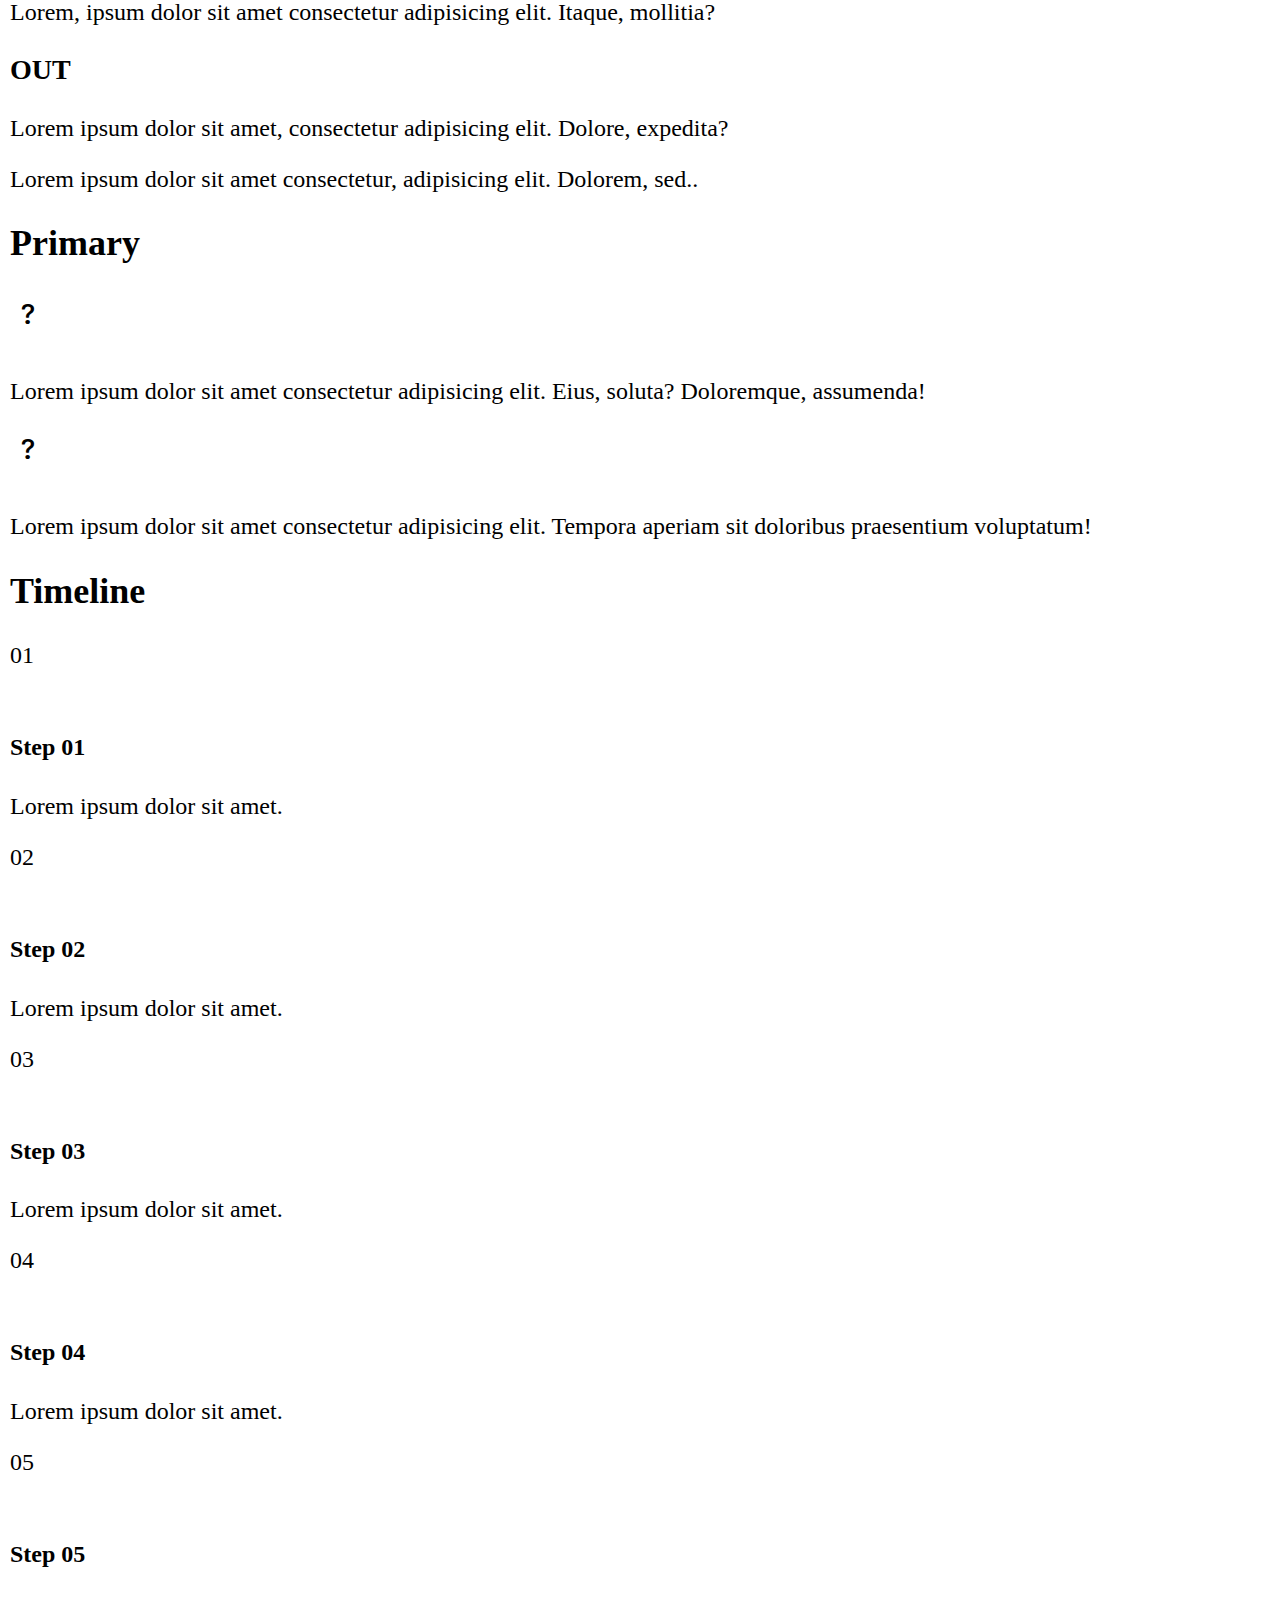
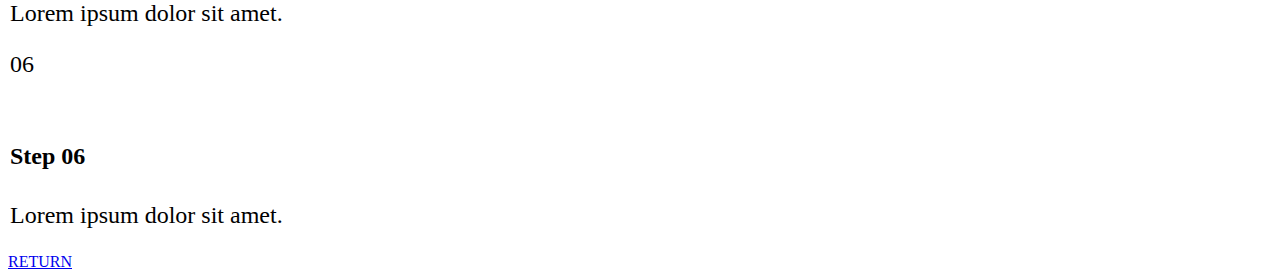
<file: project-01.html>
<!DOCTYPE html>
<html lang="en">
  <head>
    <meta charset="UTF-8" />
    <meta http-equiv="X-UA-Compatible" content="IE=edge" />
    <meta name="viewport" content="width=device-width, initial-scale=1.0" />
    <link
      href="https://cdn.jsdelivr.net/npm/bootstrap@5.3.0/dist/css/bootstrap.min.css"
      rel="stylesheet"
      integrity="sha384-9ndCyUaIbzAi2FUVXJi0CjmCapSmO7SnpJef0486qhLnuZ2cdeRhO02iuK6FUUVM"
      crossorigin="anonymous"
    />
    <link
      rel="stylesheet"
      href="https://cdn.jsdelivr.net/npm/bootstrap-icons@1.3.0/font/bootstrap-icons.css"
    />
    <link rel="stylesheet" href="./css/font.css" />
    <title>Project 01 | Cv cá nhân</title>

    <style>
      .container {
        background-color: ;
      }

      .big-box,
      .mini-box {
        background-color: ;
        margin: 2px;
        font-size: 1.5em;
      }

      i {
        font-size: 150%;
      }
    </style>
  </head>
  <body>
    <script
      src="https://cdn.jsdelivr.net/npm/bootstrap@5.3.0/dist/js/bootstrap.bundle.min.js"
      integrity="sha384-geWF76RCwLtnZ8qwWowPQNguL3RmwHVBC9FhGdlKrxdiJJigb/j/68SIy3Te4Bkz"
      crossorigin="anonymous"
    ></script>
    <div class="container-fluid">
      <div class="container-fluid bg-primary mt-3">
        <div class="row p-1">
          <!-- First parent column -->
          <div class="col-lg">
            <div class="row">
              <!-- First child column (1) -->
              <div class="col-lg-8 mini-box bg-body-tertiary">
                <div class="border-bottom py-3">
                  <h2 class="fw-bold">Goals</h2>
                </div>
                <ul class="list-group list-group-flush ps-3">
                  <li class="list-group-item bg-body-tertiary">
                    <div class="row align-items-center">
                      <div class="col-lg-3 text-center">
                        <i class="bi bi-flag"></i>
                      </div>
                      <div class="col">
                        <h4 class="fw-bold">Goal 1</h4>
                        <p>
                          Lorem ipsum dolor, sit amet consectetur adipisicing
                          elit. Expedita, facere.
                        </p>
                      </div>
                    </div>
                  </li>
                  <li class="list-group-item bg-body-tertiary">
                    <div class="row align-items-center">
                      <div class="col-lg-3 text-center">
                        <i class="bi bi-flag"></i>
                      </div>
                      <div class="col">
                        <h4 class="fw-bold">Goal 2</h4>
                        <p>
                          Lorem ipsum dolor sit amet consectetur adipisicing
                          elit. Saepe quidem iusto praesentium consequatur
                          quasi. Velit.
                        </p>
                      </div>
                    </div>
                  </li>
                  <li class="list-group-item bg-body-tertiary">
                    <div class="row align-items-center">
                      <div class="col-lg-3 text-center">
                        <i class="bi bi-flag"></i>
                      </div>
                      <div class="col">
                        <h4 class="fw-bold">Goal 3</h4>
                        <p>
                          Lorem ipsum dolor sit amet consectetur adipisicing
                          elit. Qui fuga officiis accusamus quidem tempora?
                          Reiciendis tenetur quis eos beatae.
                        </p>
                      </div>
                    </div>
                  </li>
                </ul>
              </div>

              <!-- Second child column (2) -->
              <div class="col-lg mini-box bg-body-tertiary">
                <div class="border-bottom py-3">
                  <h2 class="fw-bold">Team</h2>
                </div>
                <div
                  class="my-4 d-lg-flex ps-3 gap-5 align-items-center justify-content-start"
                >
                  <div class="text-center">
                    <i class="bi bi-person"></i>
                  </div>

                  <div class="text-start">
                    <h3 class="mb-0 fw-bold">Member 01</h3>
                    <p style="margin-bottom: 0">Name: Phoebe Bridgers</p>
                  </div>
                </div>
                <div
                  class="my-4 d-lg-flex ps-3 gap-5 align-items-center justify-content-start"
                >
                  <div class="text-center">
                    <i class="bi bi-person"></i>
                  </div>

                  <div class="text-start">
                    <h3 class="mb-0 fw-bold">Member 02</h3>
                    <p style="margin-bottom: 0">Name: Adam Levin</p>
                  </div>
                </div>
                <div
                  class="my-4 d-lg-flex ps-3 gap-5 align-items-center justify-content-start"
                >
                  <div class="text-center">
                    <i class="bi bi-person"></i>
                  </div>

                  <div class="text-start">
                    <h3 class="mb-0 fw-bold">Member 03</h3>
                    <p style="margin-bottom: 0">Name: Taylor Swift</p>
                  </div>
                </div>
                <div
                  class="my-4 d-lg-flex ps-3 gap-5 align-items-center justify-content-start"
                >
                  <div class="text-center">
                    <i class="bi bi-person"></i>
                  </div>

                  <div class="text-start">
                    <h3 class="mb-0 fw-bold">Member 04</h3>
                    <p style="margin-bottom: 0">Name: Justin Bieber</p>
                  </div>
                </div>
              </div>
            </div>

            <div class="row">
              <!-- Third child column (3) -->
              <div class="col-lg-8 mini-box bg-body-tertiary">
                <div class="border-bottom py-3">
                  <h2 class="fw-bold">Scopes</h2>
                </div>
                <div class="row ps-3">
                  <div class="col-lg-6 pe-lg-4">
                    <h3 class="my-3 fw-bold">IN</h3>
                    <p>
                      Lorem ipsum dolor sit amet consectetur adipisicing elit.
                      Et, natus.
                    </p>
                    <p>
                      Lorem, ipsum dolor sit amet consectetur adipisicing elit.
                      Itaque, mollitia?
                    </p>
                  </div>
                  <div class="col-lg-6 ps-lg-4">
                    <h3 class="my-3 fw-bold">OUT</h3>
                    <p>
                      Lorem ipsum dolor sit amet, consectetur adipisicing elit.
                      Dolore, expedita?
                    </p>
                    <p>
                      Lorem ipsum dolor sit amet consectetur, adipisicing elit.
                      Dolorem, sed..
                    </p>
                  </div>
                </div>
              </div>

              <!-- Forth child column (4) -->
              <div class="col-lg mini-box bg-body-tertiary">
                <div class="border-bottom py-3">
                  <h2 class="fw-bold">Primary</h2>
                </div>
                <div class="row align-items-center mt-3 ps-3">
                  <div class="col-lg-3">
                    <div
                      class="rounded-circle bg-black text-center m-auto"
                      style="height: 60px; width: 60px"
                    >
                      <i class="bi bi-question text-light"></i>
                    </div>
                  </div>
                  <div class="col">
                    <p>
                      Lorem ipsum dolor sit amet consectetur adipisicing elit.
                      Eius, soluta? Doloremque, assumenda!
                    </p>
                  </div>
                </div>
                <div class="row align-items-center mt-3 ps-3">
                  <div class="col-lg-3">
                    <div
                      class="rounded-circle bg-black text-center m-auto"
                      style="height: 60px; width: 60px"
                    >
                      <i class="bi bi-question text-light"></i>
                    </div>
                  </div>
                  <div class="col">
                    <p>
                      Lorem ipsum dolor sit amet consectetur adipisicing elit.
                      Tempora aperiam sit doloribus praesentium voluptatum!
                    </p>
                  </div>
                </div>
              </div>
            </div>
          </div>

          <!-- Second parent column (5)-->
          <div class="col-lg-3 big-box bg-body-tertiary">
            <div class="border-bottom py-3">
              <h2 class="fw-bold">Timeline</h2>
            </div>

            <div class="d-lg-flex gap-4 align-items-center mt-3 ps-3">
              <div
                class="rounded-circle border border-info-subtle border-3 bg-info-subtle text-center"
                style="height: 60px; width: 60px"
              >
                <p class="mb-0 mt-2">01</p>
              </div>
              <div class="border-bottom">
                <h4 class="fw-bold">Step 01</h4>
                <p>Lorem ipsum dolor sit amet.</p>
              </div>
            </div>

            <div class="d-lg-flex gap-4 align-items-center mt-3 ps-3">
              <div
                class="rounded-circle border border-info-subtle border-3 bg-info-subtle text-center"
                style="height: 60px; width: 60px"
              >
                <p class="mb-0 mt-2">02</p>
              </div>
              <div class="border-bottom">
                <h4 class="fw-bold">Step 02</h4>
                <p>Lorem ipsum dolor sit amet.</p>
              </div>
            </div>

            <div class="d-lg-flex gap-4 align-items-center mt-3 ps-3">
              <div
                class="rounded-circle border border-info-subtle border-3 bg-info-subtle text-center"
                style="height: 60px; width: 60px"
              >
                <p class="mb-0 mt-2">03</p>
              </div>
              <div class="border-bottom">
                <h4 class="fw-bold">Step 03</h4>
                <p>Lorem ipsum dolor sit amet.</p>
              </div>
            </div>

            <div class="d-lg-flex gap-4 align-items-center mt-3 ps-3">
              <div
                class="rounded-circle border border-info-subtle border-3 bg-info-subtle text-center"
                style="height: 60px; width: 60px"
              >
                <p class="mb-0 mt-2">04</p>
              </div>
              <div class="border-bottom">
                <h4 class="fw-bold">Step 04</h4>
                <p>Lorem ipsum dolor sit amet.</p>
              </div>
            </div>

            <div class="d-lg-flex gap-4 align-items-center mt-3 ps-3">
              <div
                class="rounded-circle border border-info-subtle border-3 bg-info-subtle text-center"
                style="height: 60px; width: 60px"
              >
                <p class="mb-0 mt-2">05</p>
              </div>
              <div class="border-bottom">
                <h4 class="fw-bold">Step 05</h4>
                <p>Lorem ipsum dolor sit amet.</p>
              </div>
            </div>

            <div class="d-lg-flex gap-4 align-items-center mt-3 ps-3">
              <div
                class="rounded-circle border border-info-subtle border-3 bg-info-subtle text-center"
                style="height: 60px; width: 60px"
              >
                <p class="mb-0 mt-2">06</p>
              </div>
              <div class="border-bottom">
                <h4 class="fw-bold">Step 06</h4>
                <p>Lorem ipsum dolor sit amet.</p>
              </div>
            </div>
          </div>
        </div>
      </div>
      <div class="d-grid">
        <a
          class="btn btn-primary"
          href="index.html#project"
          type="button"
          style="border-top-right-radius: 0; border-top-left-radius: 0"
        >
          RETURN
        </a>
      </div>
    </div>
  </body>
</html>
</file>
<file: css/font.css>
@font-face {
	font-family: 'open_sanslight';
	src: url('../fonts/OpenSans-Light-webfont.eot');
	src: url('../fonts/OpenSans-Light-webfont.eot#iefix') format('embedded-opentype'),
		url('../fonts/OpenSans-Light-webfont.woff') format('woff'),
		url('../fonts/OpenSans-Light-webfont.ttf') format('truetype'),
		url('../fonts/OpenSans-Light-webfont.svg#open_sanslight') format('svg');
	font-weight: normal;
	font-style: normal;

}

@font-face {
	font-family: 'open_sansitalic';
	src: url('../fonts/OpenSans-Italic-webfont.eot');
	src: url('../fonts/OpenSans-Italic-webfont.eot#iefix') format('embedded-opentype'),
		url('../fonts/OpenSans-Italic-webfont.woff') format('woff'),
		url('../fonts/OpenSans-Italic-webfont.ttf') format('truetype'),
		url('../fonts/OpenSans-Italic-webfont.svg#open_sansitalic') format('svg');
	font-weight: normal;
	font-style: normal;

}

@font-face {
	font-family: 'open_sanssemibold';
	src: url('../fonts/OpenSans-Semibold-webfont.eot');
	src: url('../fonts/OpenSans-Semibold-webfont.eot#iefix') format('embedded-opentype'),
		url('../fonts/OpenSans-Semibold-webfont.woff') format('woff'),
		url('../fonts/OpenSans-Semibold-webfont.ttf') format('truetype'),
		url('../fonts/OpenSans-Semibold-webfont.svg#open_sanssemibold') format('svg');
	font-weight: normal;
	font-style: normal;

}


@font-face {
	font-family: 'open_sanslight_italic';
	src: url('../fonts/OpenSans-LightItalic-webfont.eot');
	src: url('../fonts/OpenSans-LightItalic-webfont.eot#iefix') format('embedded-opentype'),
		url('../fonts/OpenSans-LightItalic-webfont.woff') format('woff'),
		url('../fonts/OpenSans-LightItalic-webfont.ttf') format('truetype'),
		url('../fonts/OpenSans-LightItalic-webfont.svg#open_sanslight_italic') format('svg');
	font-weight: normal;
	font-style: normal;

}

@font-face {
	font-family: 'open_sansregular';
	src: url('../fonts/OpenSans-Regular-webfont.eot');
	src: url('../fonts/OpenSans-Regular-webfont.eot#iefix') format('embedded-opentype'),
		url('../fonts/OpenSans-Regular-webfont.woff') format('woff'),
		url('../fonts/OpenSans-Regular-webfont.ttf') format('truetype'),
		url('../fonts/OpenSans-Regular-webfont.svg#open_sansregular') format('svg');
	font-weight: normal;
	font-style: normal;

}


@font-face {
	font-family: 'fontello';
	src: url('../fonts/fontello.eot');
	src: url('../fonts/fontello.eot#iefix') format('embedded-opentype'),
		url('../fonts/fontello.woff') format('woff'),
		url('../fonts/fontello.ttf') format('truetype'),
		url('../fonts/fontello.svg#fontello') format('svg');
	font-weight: normal;
	font-style: normal;
}

[class^="icon-"]:before,
[class*=" icon-"]:before {
	font-family: "fontello";
	font-style: normal;
	font-weight: normal;
	speak: none;

	display: inline-block;
	text-decoration: inherit;
	width: 1em;
	margin-right: .2em;
	text-align: center;
	/* opacity: .8; */

	/* For safety - reset parent styles, that can break glyph codes*/
	font-variant: normal;
	text-transform: none;

	/* fix buttons height, for twitter bootstrap */
	line-height: 1em;

	/* Animation center compensation - margins should be symmetric */
	/* remove if not needed */
	margin-left: .2em;

	/* you can be more comfortable with increased icons size */
	/* font-size: 120%; */

	/* Font smoothing. That was taken from TWBS */
	-webkit-font-smoothing: antialiased;
	-moz-osx-font-smoothing: grayscale;

	/* Uncomment for 3D effect */
	/* text-shadow: 1px 1px 1px rgba(127, 127, 127, 0.3); */
}

.icon-emo-happy:before {
	content: '\e800';
}

/* '' */
.icon-emo-wink:before {
	content: '\e801';
}

/* '' */
.icon-emo-wink2:before {
	content: '\e802';
}

/* '' */
.icon-emo-unhappy:before {
	content: '\e803';
}

/* '' */
.icon-emo-sleep:before {
	content: '\e804';
}

/* '' */
.icon-emo-thumbsup:before {
	content: '\e805';
}

/* '' */
.icon-emo-devil:before {
	content: '\e806';
}

/* '' */
.icon-emo-surprised:before {
	content: '\e807';
}

/* '' */
.icon-emo-tongue:before {
	content: '\e808';
}

/* '' */
.icon-emo-coffee:before {
	content: '\e809';
}

/* '' */
.icon-emo-sunglasses:before {
	content: '\e80a';
}

/* '' */
.icon-emo-displeased:before {
	content: '\e80b';
}

/* '' */
.icon-emo-beer:before {
	content: '\e80c';
}

/* '' */
.icon-emo-grin:before {
	content: '\e80d';
}

/* '' */
.icon-emo-angry:before {
	content: '\e80e';
}

/* '' */
.icon-emo-saint:before {
	content: '\e80f';
}

/* '' */
.icon-emo-cry:before {
	content: '\e810';
}

/* '' */
.icon-emo-shoot:before {
	content: '\e811';
}

/* '' */
.icon-emo-squint:before {
	content: '\e812';
}

/* '' */
.icon-emo-laugh:before {
	content: '\e813';
}

/* '' */
.icon-spin1:before {
	content: '\e814';
}

/* '' */
.icon-spin2:before {
	content: '\e815';
}

/* '' */
.icon-spin3:before {
	content: '\e816';
}

/* '' */
.icon-spin4:before {
	content: '\e817';
}

/* '' */
.icon-spin5:before {
	content: '\e818';
}

/* '' */
.icon-spin6:before {
	content: '\e819';
}

/* '' */
.icon-firefox:before {
	content: '\e81a';
}

/* '' */
.icon-chrome:before {
	content: '\e81b';
}

/* '' */
.icon-opera:before {
	content: '\e81c';
}

/* '' */
.icon-ie:before {
	content: '\e81d';
}

/* '' */
.icon-crown:before {
	content: '\e81e';
}

/* '' */
.icon-crown-plus:before {
	content: '\e81f';
}

/* '' */
.icon-crown-minus:before {
	content: '\e820';
}

/* '' */
.icon-marquee:before {
	content: '\e821';
}

/* '' */
.icon-glass:before {
	content: '\e822';
}

/* '' */
.icon-music:before {
	content: '\e823';
}

/* '' */
.icon-search:before {
	content: '\e824';
}

/* '' */
.icon-mail:before {
	content: '\e825';
}

/* '' */
.icon-mail-alt:before {
	content: '\e826';
}

/* '' */
.icon-mail-squared:before {
	content: '\e827';
}

/* '' */
.icon-heart:before {
	content: '\e828';
}

/* '' */
.icon-heart-empty:before {
	content: '\e829';
}

/* '' */
.icon-star-1:before {
	content: '\e82a';
}

/* '' */
.icon-star-empty-1:before {
	content: '\e82b';
}

/* '' */
.icon-star-half:before {
	content: '\e82c';
}

/* '' */
.icon-star-half-alt:before {
	content: '\e82d';
}

/* '' */
.icon-user:before {
	content: '\e82e';
}

/* '' */
.icon-user-plus:before {
	content: '\e82f';
}

/* '' */
.icon-user-times:before {
	content: '\e830';
}

/* '' */
.icon-users:before {
	content: '\e831';
}

/* '' */
.icon-male:before {
	content: '\e832';
}

/* '' */
.icon-female:before {
	content: '\e833';
}

/* '' */
.icon-child:before {
	content: '\e834';
}

/* '' */
.icon-user-secret:before {
	content: '\e835';
}

/* '' */
.icon-video:before {
	content: '\e836';
}

/* '' */
.icon-videocam:before {
	content: '\e837';
}

/* '' */
.icon-picture:before {
	content: '\e838';
}

/* '' */
.icon-camera:before {
	content: '\e839';
}

/* '' */
.icon-camera-alt:before {
	content: '\e83a';
}

/* '' */
.icon-th-large:before {
	content: '\e83b';
}

/* '' */
.icon-th:before {
	content: '\e83c';
}

/* '' */
.icon-th-list:before {
	content: '\e83d';
}

/* '' */
.icon-ok:before {
	content: '\e83e';
}

/* '' */
.icon-ok-circled:before {
	content: '\e83f';
}

/* '' */
.icon-ok-circled2:before {
	content: '\e840';
}

/* '' */
.icon-ok-squared:before {
	content: '\e841';
}

/* '' */
.icon-cancel:before {
	content: '\e842';
}

/* '' */
.icon-cancel-circled:before {
	content: '\e843';
}

/* '' */
.icon-cancel-circled2:before {
	content: '\e844';
}

/* '' */
.icon-plus:before {
	content: '\e845';
}

/* '' */
.icon-plus-circled:before {
	content: '\e846';
}

/* '' */
.icon-plus-squared:before {
	content: '\e847';
}

/* '' */
.icon-plus-squared-alt:before {
	content: '\e848';
}

/* '' */
.icon-minus:before {
	content: '\e849';
}

/* '' */
.icon-minus-circled:before {
	content: '\e84a';
}

/* '' */
.icon-minus-squared:before {
	content: '\e84b';
}

/* '' */
.icon-minus-squared-alt:before {
	content: '\e84c';
}

/* '' */
.icon-help:before {
	content: '\e84d';
}

/* '' */
.icon-help-circled:before {
	content: '\e84e';
}

/* '' */
.icon-info-circled:before {
	content: '\e84f';
}

/* '' */
.icon-info:before {
	content: '\e850';
}

/* '' */
.icon-home:before {
	content: '\e851';
}

/* '' */
.icon-link:before {
	content: '\e852';
}

/* '' */
.icon-unlink:before {
	content: '\e853';
}

/* '' */
.icon-link-ext:before {
	content: '\e854';
}

/* '' */
.icon-link-ext-alt:before {
	content: '\e855';
}

/* '' */
.icon-attach:before {
	content: '\e856';
}

/* '' */
.icon-lock:before {
	content: '\e857';
}

/* '' */
.icon-lock-open:before {
	content: '\e858';
}

/* '' */
.icon-lock-open-alt:before {
	content: '\e859';
}

/* '' */
.icon-pin:before {
	content: '\e85a';
}

/* '' */
.icon-eye:before {
	content: '\e85b';
}

/* '' */
.icon-eye-off:before {
	content: '\e85c';
}

/* '' */
.icon-tag-1:before {
	content: '\e85d';
}

/* '' */
.icon-tags:before {
	content: '\e85e';
}

/* '' */
.icon-bookmark:before {
	content: '\e85f';
}

/* '' */
.icon-bookmark-empty:before {
	content: '\e860';
}

/* '' */
.icon-flag:before {
	content: '\e861';
}

/* '' */
.icon-flag-empty:before {
	content: '\e862';
}

/* '' */
.icon-flag-checkered:before {
	content: '\e863';
}

/* '' */
.icon-thumbs-up:before {
	content: '\e864';
}

/* '' */
.icon-thumbs-down:before {
	content: '\e865';
}

/* '' */
.icon-thumbs-up-alt:before {
	content: '\e866';
}

/* '' */
.icon-thumbs-down-alt:before {
	content: '\e867';
}

/* '' */
.icon-download:before {
	content: '\e868';
}

/* '' */
.icon-upload:before {
	content: '\e869';
}

/* '' */
.icon-download-cloud:before {
	content: '\e86a';
}

/* '' */
.icon-upload-cloud:before {
	content: '\e86b';
}

/* '' */
.icon-reply:before {
	content: '\e86c';
}

/* '' */
.icon-reply-all:before {
	content: '\e86d';
}

/* '' */
.icon-forward:before {
	content: '\e86e';
}

/* '' */
.icon-quote-left:before {
	content: '\e86f';
}

/* '' */
.icon-quote-right:before {
	content: '\e870';
}

/* '' */
.icon-code:before {
	content: '\e871';
}

/* '' */
.icon-export:before {
	content: '\e872';
}

/* '' */
.icon-export-alt:before {
	content: '\e873';
}

/* '' */
.icon-share:before {
	content: '\e874';
}

/* '' */
.icon-share-squared:before {
	content: '\e875';
}

/* '' */
.icon-pencil:before {
	content: '\e876';
}

/* '' */
.icon-pencil-squared:before {
	content: '\e877';
}

/* '' */
.icon-edit:before {
	content: '\e878';
}

/* '' */
.icon-print:before {
	content: '\e879';
}

/* '' */
.icon-retweet:before {
	content: '\e87a';
}

/* '' */
.icon-keyboard:before {
	content: '\e87b';
}

/* '' */
.icon-gamepad:before {
	content: '\e87c';
}

/* '' */
.icon-comment:before {
	content: '\e87d';
}

/* '' */
.icon-chat:before {
	content: '\e87e';
}

/* '' */
.icon-comment-empty:before {
	content: '\e87f';
}

/* '' */
.icon-chat-empty:before {
	content: '\e880';
}

/* '' */
.icon-bell:before {
	content: '\e881';
}

/* '' */
.icon-bell-alt:before {
	content: '\e882';
}

/* '' */
.icon-bell-off:before {
	content: '\e883';
}

/* '' */
.icon-bell-off-empty:before {
	content: '\e884';
}

/* '' */
.icon-attention-alt:before {
	content: '\e885';
}

/* '' */
.icon-attention:before {
	content: '\e886';
}

/* '' */
.icon-attention-circled:before {
	content: '\e887';
}

/* '' */
.icon-location:before {
	content: '\e888';
}

/* '' */
.icon-direction:before {
	content: '\e889';
}

/* '' */
.icon-compass:before {
	content: '\e88a';
}

/* '' */
.icon-trash:before {
	content: '\e88b';
}

/* '' */
.icon-trash-empty:before {
	content: '\e88c';
}

/* '' */
.icon-doc:before {
	content: '\e88d';
}

/* '' */
.icon-docs:before {
	content: '\e88e';
}

/* '' */
.icon-doc-text:before {
	content: '\e88f';
}

/* '' */
.icon-doc-inv:before {
	content: '\e890';
}

/* '' */
.icon-doc-text-inv:before {
	content: '\e891';
}

/* '' */
.icon-file-pdf:before {
	content: '\e892';
}

/* '' */
.icon-file-word:before {
	content: '\e893';
}

/* '' */
.icon-file-excel:before {
	content: '\e894';
}

/* '' */
.icon-file-powerpoint:before {
	content: '\e895';
}

/* '' */
.icon-file-image:before {
	content: '\e896';
}

/* '' */
.icon-file-archive:before {
	content: '\e897';
}

/* '' */
.icon-file-audio:before {
	content: '\e898';
}

/* '' */
.icon-file-video:before {
	content: '\e899';
}

/* '' */
.icon-file-code:before {
	content: '\e89a';
}

/* '' */
.icon-folder:before {
	content: '\e89b';
}

/* '' */
.icon-folder-open:before {
	content: '\e89c';
}

/* '' */
.icon-folder-empty:before {
	content: '\e89d';
}

/* '' */
.icon-folder-open-empty:before {
	content: '\e89e';
}

/* '' */
.icon-box:before {
	content: '\e89f';
}

/* '' */
.icon-rss:before {
	content: '\e8a0';
}

/* '' */
.icon-rss-squared:before {
	content: '\e8a1';
}

/* '' */
.icon-phone:before {
	content: '\e8a2';
}

/* '' */
.icon-phone-squared:before {
	content: '\e8a3';
}

/* '' */
.icon-fax:before {
	content: '\e8a4';
}

/* '' */
.icon-menu:before {
	content: '\e8a5';
}

/* '' */
.icon-cog:before {
	content: '\e8a6';
}

/* '' */
.icon-cog-alt:before {
	content: '\e8a7';
}

/* '' */
.icon-wrench:before {
	content: '\e8a8';
}

/* '' */
.icon-sliders:before {
	content: '\e8a9';
}

/* '' */
.icon-basket:before {
	content: '\e8aa';
}

/* '' */
.icon-cart-plus:before {
	content: '\e8ab';
}

/* '' */
.icon-cart-arrow-down:before {
	content: '\e8ac';
}

/* '' */
.icon-calendar:before {
	content: '\e8ad';
}

/* '' */
.icon-calendar-empty:before {
	content: '\e8ae';
}

/* '' */
.icon-login:before {
	content: '\e8af';
}

/* '' */
.icon-logout:before {
	content: '\e8b0';
}

/* '' */
.icon-mic:before {
	content: '\e8b1';
}

/* '' */
.icon-mute:before {
	content: '\e8b2';
}

/* '' */
.icon-volume-off:before {
	content: '\e8b3';
}

/* '' */
.icon-volume-down:before {
	content: '\e8b4';
}

/* '' */
.icon-volume-up:before {
	content: '\e8b5';
}

/* '' */
.icon-headphones:before {
	content: '\e8b6';
}

/* '' */
.icon-clock:before {
	content: '\e8b7';
}

/* '' */
.icon-lightbulb:before {
	content: '\e8b8';
}

/* '' */
.icon-block:before {
	content: '\e8b9';
}

/* '' */
.icon-resize-full:before {
	content: '\e8ba';
}

/* '' */
.icon-resize-full-alt:before {
	content: '\e8bb';
}

/* '' */
.icon-resize-small:before {
	content: '\e8bc';
}

/* '' */
.icon-resize-vertical:before {
	content: '\e8bd';
}

/* '' */
.icon-resize-horizontal:before {
	content: '\e8be';
}

/* '' */
.icon-move:before {
	content: '\e8bf';
}

/* '' */
.icon-zoom-in:before {
	content: '\e8c0';
}

/* '' */
.icon-zoom-out:before {
	content: '\e8c1';
}

/* '' */
.icon-down-circled2:before {
	content: '\e8c2';
}

/* '' */
.icon-up-circled2:before {
	content: '\e8c3';
}

/* '' */
.icon-left-circled2:before {
	content: '\e8c4';
}

/* '' */
.icon-right-circled2:before {
	content: '\e8c5';
}

/* '' */
.icon-down-dir:before {
	content: '\e8c6';
}

/* '' */
.icon-up-dir:before {
	content: '\e8c7';
}

/* '' */
.icon-left-dir:before {
	content: '\e8c8';
}

/* '' */
.icon-right-dir:before {
	content: '\e8c9';
}

/* '' */
.icon-down-open:before {
	content: '\e8ca';
}

/* '' */
.icon-left-open:before {
	content: '\e8cb';
}

/* '' */
.icon-right-open:before {
	content: '\e8cc';
}

/* '' */
.icon-up-open:before {
	content: '\e8cd';
}

/* '' */
.icon-angle-left:before {
	content: '\e8ce';
}

/* '' */
.icon-angle-right:before {
	content: '\e8cf';
}

/* '' */
.icon-angle-up:before {
	content: '\e8d0';
}

/* '' */
.icon-angle-down:before {
	content: '\e8d1';
}

/* '' */
.icon-angle-circled-left:before {
	content: '\e8d2';
}

/* '' */
.icon-angle-circled-right:before {
	content: '\e8d3';
}

/* '' */
.icon-angle-circled-up:before {
	content: '\e8d4';
}

/* '' */
.icon-angle-circled-down:before {
	content: '\e8d5';
}

/* '' */
.icon-angle-double-left:before {
	content: '\e8d6';
}

/* '' */
.icon-angle-double-right:before {
	content: '\e8d7';
}

/* '' */
.icon-angle-double-up:before {
	content: '\e8d8';
}

/* '' */
.icon-angle-double-down:before {
	content: '\e8d9';
}

/* '' */
.icon-down:before {
	content: '\e8da';
}

/* '' */
.icon-left:before {
	content: '\e8db';
}

/* '' */
.icon-right:before {
	content: '\e8dc';
}

/* '' */
.icon-up:before {
	content: '\e8dd';
}

/* '' */
.icon-down-big:before {
	content: '\e8de';
}

/* '' */
.icon-left-big:before {
	content: '\e8df';
}

/* '' */
.icon-right-big:before {
	content: '\e8e0';
}

/* '' */
.icon-up-big:before {
	content: '\e8e1';
}

/* '' */
.icon-right-hand:before {
	content: '\e8e2';
}

/* '' */
.icon-left-hand:before {
	content: '\e8e3';
}

/* '' */
.icon-up-hand:before {
	content: '\e8e4';
}

/* '' */
.icon-down-hand:before {
	content: '\e8e5';
}

/* '' */
.icon-left-circled:before {
	content: '\e8e6';
}

/* '' */
.icon-right-circled:before {
	content: '\e8e7';
}

/* '' */
.icon-up-circled:before {
	content: '\e8e8';
}

/* '' */
.icon-down-circled:before {
	content: '\e8e9';
}

/* '' */
.icon-cw:before {
	content: '\e8ea';
}

/* '' */
.icon-ccw:before {
	content: '\e8eb';
}

/* '' */
.icon-arrows-cw:before {
	content: '\e8ec';
}

/* '' */
.icon-level-up:before {
	content: '\e8ed';
}

/* '' */
.icon-level-down:before {
	content: '\e8ee';
}

/* '' */
.icon-shuffle:before {
	content: '\e8ef';
}

/* '' */
.icon-exchange:before {
	content: '\e8f0';
}

/* '' */
.icon-history:before {
	content: '\e8f1';
}

/* '' */
.icon-expand:before {
	content: '\e8f2';
}

/* '' */
.icon-collapse:before {
	content: '\e8f3';
}

/* '' */
.icon-expand-right:before {
	content: '\e8f4';
}

/* '' */
.icon-collapse-left:before {
	content: '\e8f5';
}

/* '' */
.icon-play:before {
	content: '\e8f6';
}

/* '' */
.icon-play-circled:before {
	content: '\e8f7';
}

/* '' */
.icon-play-circled2:before {
	content: '\e8f8';
}

/* '' */
.icon-stop:before {
	content: '\e8f9';
}

/* '' */
.icon-pause:before {
	content: '\e8fa';
}

/* '' */
.icon-to-end:before {
	content: '\e8fb';
}

/* '' */
.icon-to-end-alt:before {
	content: '\e8fc';
}

/* '' */
.icon-to-start:before {
	content: '\e8fd';
}

/* '' */
.icon-to-start-alt:before {
	content: '\e8fe';
}

/* '' */
.icon-fast-fw:before {
	content: '\e8ff';
}

/* '' */
.icon-fast-bw:before {
	content: '\e900';
}

/* '' */
.icon-eject:before {
	content: '\e901';
}

/* '' */
.icon-target:before {
	content: '\e902';
}

/* '' */
.icon-signal:before {
	content: '\e903';
}

/* '' */
.icon-wifi:before {
	content: '\e904';
}

/* '' */
.icon-award:before {
	content: '\e905';
}

/* '' */
.icon-desktop:before {
	content: '\e906';
}

/* '' */
.icon-laptop:before {
	content: '\e907';
}

/* '' */
.icon-tablet:before {
	content: '\e908';
}

/* '' */
.icon-mobile:before {
	content: '\e909';
}

/* '' */
.icon-inbox:before {
	content: '\e90a';
}

/* '' */
.icon-globe:before {
	content: '\e90b';
}

/* '' */
.icon-sun:before {
	content: '\e90c';
}

/* '' */
.icon-cloud:before {
	content: '\e90d';
}

/* '' */
.icon-flash:before {
	content: '\e90e';
}

/* '' */
.icon-moon:before {
	content: '\e90f';
}

/* '' */
.icon-umbrella-1:before {
	content: '\e910';
}

/* '' */
.icon-flight:before {
	content: '\e911';
}

/* '' */
.icon-fighter-jet:before {
	content: '\e912';
}

/* '' */
.icon-paper-plane:before {
	content: '\e913';
}

/* '' */
.icon-paper-plane-empty:before {
	content: '\e914';
}

/* '' */
.icon-space-shuttle:before {
	content: '\e915';
}

/* '' */
.icon-leaf:before {
	content: '\e916';
}

/* '' */
.icon-font:before {
	content: '\e917';
}

/* '' */
.icon-bold:before {
	content: '\e918';
}

/* '' */
.icon-medium:before {
	content: '\e919';
}

/* '' */
.icon-italic:before {
	content: '\e91a';
}

/* '' */
.icon-header:before {
	content: '\e91b';
}

/* '' */
.icon-paragraph:before {
	content: '\e91c';
}

/* '' */
.icon-text-height:before {
	content: '\e91d';
}

/* '' */
.icon-text-width:before {
	content: '\e91e';
}

/* '' */
.icon-align-left:before {
	content: '\e91f';
}

/* '' */
.icon-align-center:before {
	content: '\e920';
}

/* '' */
.icon-align-right:before {
	content: '\e921';
}

/* '' */
.icon-align-justify:before {
	content: '\e922';
}

/* '' */
.icon-list:before {
	content: '\e923';
}

/* '' */
.icon-indent-left:before {
	content: '\e924';
}

/* '' */
.icon-indent-right:before {
	content: '\e925';
}

/* '' */
.icon-list-bullet:before {
	content: '\e926';
}

/* '' */
.icon-list-numbered:before {
	content: '\e927';
}

/* '' */
.icon-strike:before {
	content: '\e928';
}

/* '' */
.icon-underline:before {
	content: '\e929';
}

/* '' */
.icon-superscript:before {
	content: '\e92a';
}

/* '' */
.icon-subscript:before {
	content: '\e92b';
}

/* '' */
.icon-table:before {
	content: '\e92c';
}

/* '' */
.icon-columns:before {
	content: '\e92d';
}

/* '' */
.icon-crop:before {
	content: '\e92e';
}

/* '' */
.icon-scissors:before {
	content: '\e92f';
}

/* '' */
.icon-paste:before {
	content: '\e930';
}

/* '' */
.icon-briefcase:before {
	content: '\e931';
}

/* '' */
.icon-suitcase:before {
	content: '\e932';
}

/* '' */
.icon-ellipsis:before {
	content: '\e933';
}

/* '' */
.icon-ellipsis-vert:before {
	content: '\e934';
}

/* '' */
.icon-off:before {
	content: '\e935';
}

/* '' */
.icon-road:before {
	content: '\e936';
}

/* '' */
.icon-list-alt:before {
	content: '\e937';
}

/* '' */
.icon-qrcode:before {
	content: '\e938';
}

/* '' */
.icon-barcode:before {
	content: '\e939';
}

/* '' */
.icon-book:before {
	content: '\e93a';
}

/* '' */
.icon-ajust:before {
	content: '\e93b';
}

/* '' */
.icon-tint:before {
	content: '\e93c';
}

/* '' */
.icon-toggle-off:before {
	content: '\e93d';
}

/* '' */
.icon-toggle-on:before {
	content: '\e93e';
}

/* '' */
.icon-check:before {
	content: '\e93f';
}

/* '' */
.icon-check-empty:before {
	content: '\e940';
}

/* '' */
.icon-circle:before {
	content: '\e941';
}

/* '' */
.icon-circle-empty:before {
	content: '\e942';
}

/* '' */
.icon-circle-thin:before {
	content: '\e943';
}

/* '' */
.icon-circle-notch:before {
	content: '\e944';
}

/* '' */
.icon-dot-circled:before {
	content: '\e945';
}

/* '' */
.icon-asterisk:before {
	content: '\e946';
}

/* '' */
.icon-gift:before {
	content: '\e947';
}

/* '' */
.icon-fire:before {
	content: '\e948';
}

/* '' */
.icon-magnet:before {
	content: '\e949';
}

/* '' */
.icon-chart-bar:before {
	content: '\e94a';
}

/* '' */
.icon-chart-area:before {
	content: '\e94b';
}

/* '' */
.icon-chart-pie:before {
	content: '\e94c';
}

/* '' */
.icon-chart-line:before {
	content: '\e94d';
}

/* '' */
.icon-ticket:before {
	content: '\e94e';
}

/* '' */
.icon-credit-card:before {
	content: '\e94f';
}

/* '' */
.icon-floppy:before {
	content: '\e950';
}

/* '' */
.icon-megaphone:before {
	content: '\e951';
}

/* '' */
.icon-hdd:before {
	content: '\e952';
}

/* '' */
.icon-key:before {
	content: '\e953';
}

/* '' */
.icon-fork:before {
	content: '\e954';
}

/* '' */
.icon-rocket:before {
	content: '\e955';
}

/* '' */
.icon-bug:before {
	content: '\e956';
}

/* '' */
.icon-certificate:before {
	content: '\e957';
}

/* '' */
.icon-tasks:before {
	content: '\e958';
}

/* '' */
.icon-filter:before {
	content: '\e959';
}

/* '' */
.icon-beaker:before {
	content: '\e95a';
}

/* '' */
.icon-magic:before {
	content: '\e95b';
}

/* '' */
.icon-cab:before {
	content: '\e95c';
}

/* '' */
.icon-taxi:before {
	content: '\e95d';
}

/* '' */
.icon-truck:before {
	content: '\e95e';
}

/* '' */
.icon-bus:before {
	content: '\e95f';
}

/* '' */
.icon-bicycle:before {
	content: '\e960';
}

/* '' */
.icon-motorcycle:before {
	content: '\e961';
}

/* '' */
.icon-train:before {
	content: '\e962';
}

/* '' */
.icon-subway:before {
	content: '\e963';
}

/* '' */
.icon-ship:before {
	content: '\e964';
}

/* '' */
.icon-money:before {
	content: '\e965';
}

/* '' */
.icon-euro:before {
	content: '\e966';
}

/* '' */
.icon-pound:before {
	content: '\e967';
}

/* '' */
.icon-dollar:before {
	content: '\e968';
}

/* '' */
.icon-rupee:before {
	content: '\e969';
}

/* '' */
.icon-yen:before {
	content: '\e96a';
}

/* '' */
.icon-rouble:before {
	content: '\e96b';
}

/* '' */
.icon-shekel:before {
	content: '\e96c';
}

/* '' */
.icon-try:before {
	content: '\e96d';
}

/* '' */
.icon-won:before {
	content: '\e96e';
}

/* '' */
.icon-bitcoin:before {
	content: '\e96f';
}

/* '' */
.icon-viacoin:before {
	content: '\e970';
}

/* '' */
.icon-sort:before {
	content: '\e971';
}

/* '' */
.icon-sort-down:before {
	content: '\e972';
}

/* '' */
.icon-sort-up:before {
	content: '\e973';
}

/* '' */
.icon-sort-alt-up:before {
	content: '\e974';
}

/* '' */
.icon-sort-alt-down:before {
	content: '\e975';
}

/* '' */
.icon-sort-name-up:before {
	content: '\e976';
}

/* '' */
.icon-sort-name-down:before {
	content: '\e977';
}

/* '' */
.icon-sort-number-up:before {
	content: '\e978';
}

/* '' */
.icon-sort-number-down:before {
	content: '\e979';
}

/* '' */
.icon-hammer:before {
	content: '\e97a';
}

/* '' */
.icon-gauge:before {
	content: '\e97b';
}

/* '' */
.icon-sitemap:before {
	content: '\e97c';
}

/* '' */
.icon-spinner:before {
	content: '\e97d';
}

/* '' */
.icon-coffee:before {
	content: '\e97e';
}

/* '' */
.icon-food:before {
	content: '\e97f';
}

/* '' */
.icon-beer:before {
	content: '\e980';
}

/* '' */
.icon-user-md:before {
	content: '\e981';
}

/* '' */
.icon-stethoscope:before {
	content: '\e982';
}

/* '' */
.icon-heartbeat:before {
	content: '\e983';
}

/* '' */
.icon-ambulance:before {
	content: '\e984';
}

/* '' */
.icon-medkit:before {
	content: '\e985';
}

/* '' */
.icon-h-sigh:before {
	content: '\e986';
}

/* '' */
.icon-bed:before {
	content: '\e987';
}

/* '' */
.icon-hospital:before {
	content: '\e988';
}

/* '' */
.icon-building:before {
	content: '\e989';
}

/* '' */
.icon-building-filled:before {
	content: '\e98a';
}

/* '' */
.icon-bank:before {
	content: '\e98b';
}

/* '' */
.icon-smile:before {
	content: '\e98c';
}

/* '' */
.icon-frown:before {
	content: '\e98d';
}

/* '' */
.icon-meh:before {
	content: '\e98e';
}

/* '' */
.icon-anchor:before {
	content: '\e98f';
}

/* '' */
.icon-terminal:before {
	content: '\e990';
}

/* '' */
.icon-eraser:before {
	content: '\e991';
}

/* '' */
.icon-puzzle:before {
	content: '\e992';
}

/* '' */
.icon-shield:before {
	content: '\e993';
}

/* '' */
.icon-extinguisher:before {
	content: '\e994';
}

/* '' */
.icon-bullseye:before {
	content: '\e995';
}

/* '' */
.icon-wheelchair:before {
	content: '\e996';
}

/* '' */
.icon-language:before {
	content: '\e997';
}

/* '' */
.icon-graduation-cap:before {
	content: '\e998';
}

/* '' */
.icon-paw:before {
	content: '\e999';
}

/* '' */
.icon-spoon:before {
	content: '\e99a';
}

/* '' */
.icon-cube:before {
	content: '\e99b';
}

/* '' */
.icon-cubes:before {
	content: '\e99c';
}

/* '' */
.icon-recycle:before {
	content: '\e99d';
}

/* '' */
.icon-tree:before {
	content: '\e99e';
}

/* '' */
.icon-database:before {
	content: '\e99f';
}

/* '' */
.icon-server:before {
	content: '\e9a0';
}

/* '' */
.icon-lifebuoy:before {
	content: '\e9a1';
}

/* '' */
.icon-rebel:before {
	content: '\e9a2';
}

/* '' */
.icon-empire:before {
	content: '\e9a3';
}

/* '' */
.icon-bomb:before {
	content: '\e9a4';
}

/* '' */
.icon-soccer-ball:before {
	content: '\e9a5';
}

/* '' */
.icon-tty:before {
	content: '\e9a6';
}

/* '' */
.icon-binoculars:before {
	content: '\e9a7';
}

/* '' */
.icon-plug:before {
	content: '\e9a8';
}

/* '' */
.icon-newspaper:before {
	content: '\e9a9';
}

/* '' */
.icon-calc:before {
	content: '\e9aa';
}

/* '' */
.icon-copyright:before {
	content: '\e9ab';
}

/* '' */
.icon-at:before {
	content: '\e9ac';
}

/* '' */
.icon-eyedropper:before {
	content: '\e9ad';
}

/* '' */
.icon-brush:before {
	content: '\e9ae';
}

/* '' */
.icon-birthday:before {
	content: '\e9af';
}

/* '' */
.icon-diamond:before {
	content: '\e9b0';
}

/* '' */
.icon-street-view:before {
	content: '\e9b1';
}

/* '' */
.icon-venus:before {
	content: '\e9b2';
}

/* '' */
.icon-mars:before {
	content: '\e9b3';
}

/* '' */
.icon-mercury:before {
	content: '\e9b4';
}

/* '' */
.icon-transgender:before {
	content: '\e9b5';
}

/* '' */
.icon-transgender-alt:before {
	content: '\e9b6';
}

/* '' */
.icon-venus-double:before {
	content: '\e9b7';
}

/* '' */
.icon-mars-double:before {
	content: '\e9b8';
}

/* '' */
.icon-venus-mars:before {
	content: '\e9b9';
}

/* '' */
.icon-mars-stroke:before {
	content: '\e9ba';
}

/* '' */
.icon-mars-stroke-v:before {
	content: '\e9bb';
}

/* '' */
.icon-mars-stroke-h:before {
	content: '\e9bc';
}

/* '' */
.icon-neuter:before {
	content: '\e9bd';
}

/* '' */
.icon-cc-visa:before {
	content: '\e9be';
}

/* '' */
.icon-cc-mastercard:before {
	content: '\e9bf';
}

/* '' */
.icon-cc-discover:before {
	content: '\e9c0';
}

/* '' */
.icon-cc-amex:before {
	content: '\e9c1';
}

/* '' */
.icon-cc-paypal:before {
	content: '\e9c2';
}

/* '' */
.icon-cc-stripe:before {
	content: '\e9c3';
}

/* '' */
.icon-adn:before {
	content: '\e9c4';
}

/* '' */
.icon-android:before {
	content: '\e9c5';
}

/* '' */
.icon-angellist:before {
	content: '\e9c6';
}

/* '' */
.icon-apple:before {
	content: '\e9c7';
}

/* '' */
.icon-behance:before {
	content: '\e9c8';
}

/* '' */
.icon-behance-squared:before {
	content: '\e9c9';
}

/* '' */
.icon-bitbucket:before {
	content: '\e9ca';
}

/* '' */
.icon-bitbucket-squared:before {
	content: '\e9cb';
}

/* '' */
.icon-buysellads:before {
	content: '\e9cc';
}

/* '' */
.icon-cc:before {
	content: '\e9cd';
}

/* '' */
.icon-codeopen:before {
	content: '\e9ce';
}

/* '' */
.icon-connectdevelop:before {
	content: '\e9cf';
}

/* '' */
.icon-css3:before {
	content: '\e9d0';
}

/* '' */
.icon-dashcube:before {
	content: '\e9d1';
}

/* '' */
.icon-delicious:before {
	content: '\e9d2';
}

/* '' */
.icon-deviantart:before {
	content: '\e9d3';
}

/* '' */
.icon-digg:before {
	content: '\e9d4';
}

/* '' */
.icon-dribbble:before {
	content: '\e9d5';
}

/* '' */
.icon-dropbox:before {
	content: '\e9d6';
}

/* '' */
.icon-drupal:before {
	content: '\e9d7';
}

/* '' */
.icon-facebook:before {
	content: '\e9d8';
}

/* '' */
.icon-facebook-squared:before {
	content: '\e9d9';
}

/* '' */
.icon-facebook-official:before {
	content: '\e9da';
}

/* '' */
.icon-flickr:before {
	content: '\e9db';
}

/* '' */
.icon-forumbee:before {
	content: '\e9dc';
}

/* '' */
.icon-foursquare:before {
	content: '\e9dd';
}

/* '' */
.icon-git-squared:before {
	content: '\e9de';
}

/* '' */
.icon-git:before {
	content: '\e9df';
}

/* '' */
.icon-github:before {
	content: '\e9e0';
}

/* '' */
.icon-github-squared:before {
	content: '\e9e1';
}

/* '' */
.icon-github-circled:before {
	content: '\e9e2';
}

/* '' */
.icon-gittip:before {
	content: '\e9e3';
}

/* '' */
.icon-google:before {
	content: '\e9e4';
}

/* '' */
.icon-gplus:before {
	content: '\e9e5';
}

/* '' */
.icon-gplus-squared:before {
	content: '\e9e6';
}

/* '' */
.icon-gwallet:before {
	content: '\e9e7';
}

/* '' */
.icon-hacker-news:before {
	content: '\e9e8';
}

/* '' */
.icon-html5:before {
	content: '\e9e9';
}

/* '' */
.icon-instagram:before {
	content: '\e9ea';
}

/* '' */
.icon-ioxhost:before {
	content: '\e9eb';
}

/* '' */
.icon-joomla:before {
	content: '\e9ec';
}

/* '' */
.icon-jsfiddle:before {
	content: '\e9ed';
}

/* '' */
.icon-lastfm:before {
	content: '\e9ee';
}

/* '' */
.icon-lastfm-squared:before {
	content: '\e9ef';
}

/* '' */
.icon-leanpub:before {
	content: '\e9f0';
}

/* '' */
.icon-linkedin-squared:before {
	content: '\e9f1';
}

/* '' */
.icon-linux:before {
	content: '\e9f2';
}

/* '' */
.icon-linkedin:before {
	content: '\e9f3';
}

/* '' */
.icon-maxcdn:before {
	content: '\e9f4';
}

/* '' */
.icon-meanpath:before {
	content: '\e9f5';
}

/* '' */
.icon-openid:before {
	content: '\e9f6';
}

/* '' */
.icon-pagelines:before {
	content: '\e9f7';
}

/* '' */
.icon-paypal:before {
	content: '\e9f8';
}

/* '' */
.icon-pied-piper-squared:before {
	content: '\e9f9';
}

/* '' */
.icon-pied-piper-alt:before {
	content: '\e9fa';
}

/* '' */
.icon-pinterest:before {
	content: '\e9fb';
}

/* '' */
.icon-pinterest-circled:before {
	content: '\e9fc';
}

/* '' */
.icon-pinterest-squared:before {
	content: '\e9fd';
}

/* '' */
.icon-qq:before {
	content: '\e9fe';
}

/* '' */
.icon-reddit:before {
	content: '\e9ff';
}

/* '' */
.icon-reddit-squared:before {
	content: '\ea00';
}

/* '' */
.icon-renren:before {
	content: '\ea01';
}

/* '' */
.icon-sellsy:before {
	content: '\ea02';
}

/* '' */
.icon-shirtsinbulk:before {
	content: '\ea03';
}

/* '' */
.icon-simplybuilt:before {
	content: '\ea04';
}

/* '' */
.icon-skyatlas:before {
	content: '\ea05';
}

/* '' */
.icon-skype:before {
	content: '\ea06';
}

/* '' */
.icon-slack:before {
	content: '\ea07';
}

/* '' */
.icon-slideshare:before {
	content: '\ea08';
}

/* '' */
.icon-soundcloud:before {
	content: '\ea09';
}

/* '' */
.icon-spotify:before {
	content: '\ea0a';
}

/* '' */
.icon-stackexchange:before {
	content: '\ea0b';
}

/* '' */
.icon-stackoverflow:before {
	content: '\ea0c';
}

/* '' */
.icon-steam:before {
	content: '\ea0d';
}

/* '' */
.icon-steam-squared:before {
	content: '\ea0e';
}

/* '' */
.icon-stumbleupon:before {
	content: '\ea0f';
}

/* '' */
.icon-stumbleupon-circled:before {
	content: '\ea10';
}

/* '' */
.icon-tencent-weibo:before {
	content: '\ea11';
}

/* '' */
.icon-trello:before {
	content: '\ea12';
}

/* '' */
.icon-tumblr:before {
	content: '\ea13';
}

/* '' */
.icon-tumblr-squared:before {
	content: '\ea14';
}

/* '' */
.icon-twitch:before {
	content: '\ea15';
}

/* '' */
.icon-note:before {
	content: '\ea16';
}

/* '' */
.icon-note-beamed:before {
	content: '\ea17';
}

/* '' */
.icon-music-1:before {
	content: '\ea18';
}

/* '' */
.icon-search-1:before {
	content: '\ea19';
}

/* '' */
.icon-flashlight:before {
	content: '\ea1a';
}

/* '' */
.icon-mail-1:before {
	content: '\ea1b';
}

/* '' */
.icon-heart-1:before {
	content: '\ea1c';
}

/* '' */
.icon-heart-empty-1:before {
	content: '\ea1d';
}

/* '' */
.icon-star:before {
	content: '\ea1e';
}

/* '' */
.icon-star-empty:before {
	content: '\ea1f';
}

/* '' */
.icon-user-1:before {
	content: '\ea20';
}

/* '' */
.icon-users-1:before {
	content: '\ea21';
}

/* '' */
.icon-user-add:before {
	content: '\ea22';
}

/* '' */
.icon-video-1:before {
	content: '\ea23';
}

/* '' */
.icon-picture-1:before {
	content: '\ea24';
}

/* '' */
.icon-camera-1:before {
	content: '\ea25';
}

/* '' */
.icon-layout:before {
	content: '\ea26';
}

/* '' */
.icon-menu-1:before {
	content: '\ea27';
}

/* '' */
.icon-check-1:before {
	content: '\ea28';
}

/* '' */
.icon-cancel-1:before {
	content: '\ea29';
}

/* '' */
.icon-cancel-circled-1:before {
	content: '\ea2a';
}

/* '' */
.icon-cancel-squared:before {
	content: '\ea2b';
}

/* '' */
.icon-plus-1:before {
	content: '\ea2c';
}

/* '' */
.icon-plus-circled-1:before {
	content: '\ea2d';
}

/* '' */
.icon-plus-squared-1:before {
	content: '\ea2e';
}

/* '' */
.icon-minus-1:before {
	content: '\ea2f';
}

/* '' */
.icon-minus-circled-1:before {
	content: '\ea30';
}

/* '' */
.icon-minus-squared-1:before {
	content: '\ea31';
}

/* '' */
.icon-help-1:before {
	content: '\ea32';
}

/* '' */
.icon-help-circled-1:before {
	content: '\ea33';
}

/* '' */
.icon-info-1:before {
	content: '\ea34';
}

/* '' */
.icon-info-circled-1:before {
	content: '\ea35';
}

/* '' */
.icon-back:before {
	content: '\ea36';
}

/* '' */
.icon-home-1:before {
	content: '\ea37';
}

/* '' */
.icon-link-1:before {
	content: '\ea38';
}

/* '' */
.icon-attach-1:before {
	content: '\ea39';
}

/* '' */
.icon-lock-1:before {
	content: '\ea3a';
}

/* '' */
.icon-lock-open-1:before {
	content: '\ea3b';
}

/* '' */
.icon-eye-1:before {
	content: '\ea3c';
}

/* '' */
.icon-tag:before {
	content: '\ea3d';
}

/* '' */
.icon-bookmark-1:before {
	content: '\ea3e';
}

/* '' */
.icon-bookmarks:before {
	content: '\ea3f';
}

/* '' */
.icon-flag-1:before {
	content: '\ea40';
}

/* '' */
.icon-thumbs-up-1:before {
	content: '\ea41';
}

/* '' */
.icon-thumbs-down-1:before {
	content: '\ea42';
}

/* '' */
.icon-download-1:before {
	content: '\ea43';
}

/* '' */
.icon-upload-1:before {
	content: '\ea44';
}

/* '' */
.icon-upload-cloud-1:before {
	content: '\ea45';
}

/* '' */
.icon-reply-1:before {
	content: '\ea46';
}

/* '' */
.icon-reply-all-1:before {
	content: '\ea47';
}

/* '' */
.icon-forward-1:before {
	content: '\ea48';
}

/* '' */
.icon-quote:before {
	content: '\ea49';
}

/* '' */
.icon-code-1:before {
	content: '\ea4a';
}

/* '' */
.icon-export-1:before {
	content: '\ea4b';
}

/* '' */
.icon-pencil-1:before {
	content: '\ea4c';
}

/* '' */
.icon-feather:before {
	content: '\ea4d';
}

/* '' */
.icon-print-1:before {
	content: '\ea4e';
}

/* '' */
.icon-retweet-1:before {
	content: '\ea4f';
}

/* '' */
.icon-keyboard-1:before {
	content: '\ea50';
}

/* '' */
.icon-comment-1:before {
	content: '\ea51';
}

/* '' */
.icon-chat-1:before {
	content: '\ea52';
}

/* '' */
.icon-bell-1:before {
	content: '\ea53';
}

/* '' */
.icon-attention-1:before {
	content: '\ea54';
}

/* '' */
.icon-alert:before {
	content: '\ea55';
}

/* '' */
.icon-vcard:before {
	content: '\ea56';
}

/* '' */
.icon-address:before {
	content: '\ea57';
}

/* '' */
.icon-location-1:before {
	content: '\ea58';
}

/* '' */
.icon-map:before {
	content: '\ea59';
}

/* '' */
.icon-direction-1:before {
	content: '\ea5a';
}

/* '' */
.icon-compass-1:before {
	content: '\ea5b';
}

/* '' */
.icon-cup:before {
	content: '\ea5c';
}

/* '' */
.icon-trash-1:before {
	content: '\ea5d';
}

/* '' */
.icon-doc-1:before {
	content: '\ea5e';
}

/* '' */
.icon-docs-1:before {
	content: '\ea5f';
}

/* '' */
.icon-doc-landscape:before {
	content: '\ea60';
}

/* '' */
.icon-doc-text-1:before {
	content: '\ea61';
}

/* '' */
.icon-doc-text-inv-1:before {
	content: '\ea62';
}

/* '' */
.icon-newspaper-1:before {
	content: '\ea63';
}

/* '' */
.icon-book-open:before {
	content: '\ea64';
}

/* '' */
.icon-book-1:before {
	content: '\ea65';
}

/* '' */
.icon-folder-1:before {
	content: '\ea66';
}

/* '' */
.icon-archive:before {
	content: '\ea67';
}

/* '' */
.icon-box-1:before {
	content: '\ea68';
}

/* '' */
.icon-rss-1:before {
	content: '\ea69';
}

/* '' */
.icon-phone-1:before {
	content: '\ea6a';
}

/* '' */
.icon-cog-1:before {
	content: '\ea6b';
}

/* '' */
.icon-tools:before {
	content: '\ea6c';
}

/* '' */
.icon-share-1:before {
	content: '\ea6d';
}

/* '' */
.icon-shareable:before {
	content: '\ea6e';
}

/* '' */
.icon-basket-1:before {
	content: '\ea6f';
}

/* '' */
.icon-bag:before {
	content: '\ea70';
}

/* '' */
.icon-calendar-1:before {
	content: '\ea71';
}

/* '' */
.icon-login-1:before {
	content: '\ea72';
}

/* '' */
.icon-logout-1:before {
	content: '\ea73';
}

/* '' */
.icon-mic-1:before {
	content: '\ea74';
}

/* '' */
.icon-mute-1:before {
	content: '\ea75';
}

/* '' */
.icon-sound:before {
	content: '\ea76';
}

/* '' */
.icon-volume:before {
	content: '\ea77';
}

/* '' */
.icon-clock-1:before {
	content: '\ea78';
}

/* '' */
.icon-hourglass:before {
	content: '\ea79';
}

/* '' */
.icon-lamp:before {
	content: '\ea7a';
}

/* '' */
.icon-light-down:before {
	content: '\ea7b';
}

/* '' */
.icon-light-up:before {
	content: '\ea7c';
}

/* '' */
.icon-adjust:before {
	content: '\ea7d';
}

/* '' */
.icon-block-1:before {
	content: '\ea7e';
}

/* '' */
.icon-resize-full-1:before {
	content: '\ea7f';
}

/* '' */
.icon-resize-small-1:before {
	content: '\ea80';
}

/* '' */
.icon-popup:before {
	content: '\ea81';
}

/* '' */
.icon-publish:before {
	content: '\ea82';
}

/* '' */
.icon-window:before {
	content: '\ea83';
}

/* '' */
.icon-arrow-combo:before {
	content: '\ea84';
}

/* '' */
.icon-down-circled-1:before {
	content: '\ea85';
}

/* '' */
.icon-left-circled-1:before {
	content: '\ea86';
}

/* '' */
.icon-right-circled-1:before {
	content: '\ea87';
}

/* '' */
.icon-up-circled-1:before {
	content: '\ea88';
}

/* '' */
.icon-down-open-1:before {
	content: '\ea89';
}

/* '' */
.icon-left-open-1:before {
	content: '\ea8a';
}

/* '' */
.icon-right-open-1:before {
	content: '\ea8b';
}

/* '' */
.icon-up-open-1:before {
	content: '\ea8c';
}

/* '' */
.icon-down-open-mini:before {
	content: '\ea8d';
}

/* '' */
.icon-left-open-mini:before {
	content: '\ea8e';
}

/* '' */
.icon-right-open-mini:before {
	content: '\ea8f';
}

/* '' */
.icon-up-open-mini:before {
	content: '\ea90';
}

/* '' */
.icon-down-open-big:before {
	content: '\ea91';
}

/* '' */
.icon-left-open-big:before {
	content: '\ea92';
}

/* '' */
.icon-right-open-big:before {
	content: '\ea93';
}

/* '' */
.icon-up-open-big:before {
	content: '\ea94';
}

/* '' */
.icon-down-1:before {
	content: '\ea95';
}

/* '' */
.icon-left-1:before {
	content: '\ea96';
}

/* '' */
.icon-right-1:before {
	content: '\ea97';
}

/* '' */
.icon-up-1:before {
	content: '\ea98';
}

/* '' */
.icon-down-dir-1:before {
	content: '\ea99';
}

/* '' */
.icon-left-dir-1:before {
	content: '\ea9a';
}

/* '' */
.icon-right-dir-1:before {
	content: '\ea9b';
}

/* '' */
.icon-up-dir-1:before {
	content: '\ea9c';
}

/* '' */
.icon-down-bold:before {
	content: '\ea9d';
}

/* '' */
.icon-left-bold:before {
	content: '\ea9e';
}

/* '' */
.icon-right-bold:before {
	content: '\ea9f';
}

/* '' */
.icon-up-bold:before {
	content: '\eaa0';
}

/* '' */
.icon-down-thin:before {
	content: '\eaa1';
}

/* '' */
.icon-left-thin:before {
	content: '\eaa2';
}

/* '' */
.icon-right-thin:before {
	content: '\eaa3';
}

/* '' */
.icon-up-thin:before {
	content: '\eaa4';
}

/* '' */
.icon-ccw-1:before {
	content: '\eaa5';
}

/* '' */
.icon-cw-1:before {
	content: '\eaa6';
}

/* '' */
.icon-arrows-ccw:before {
	content: '\eaa7';
}

/* '' */
.icon-level-down-1:before {
	content: '\eaa8';
}

/* '' */
.icon-level-up-1:before {
	content: '\eaa9';
}

/* '' */
.icon-shuffle-1:before {
	content: '\eaaa';
}

/* '' */
.icon-loop:before {
	content: '\eaab';
}

/* '' */
.icon-switch:before {
	content: '\eaac';
}

/* '' */
.icon-play-1:before {
	content: '\eaad';
}

/* '' */
.icon-stop-1:before {
	content: '\eaae';
}

/* '' */
.icon-pause-1:before {
	content: '\eaaf';
}

/* '' */
.icon-record:before {
	content: '\eab0';
}

/* '' */
.icon-to-end-1:before {
	content: '\eab1';
}

/* '' */
.icon-to-start-1:before {
	content: '\eab2';
}

/* '' */
.icon-fast-forward:before {
	content: '\eab3';
}

/* '' */
.icon-fast-backward:before {
	content: '\eab4';
}

/* '' */
.icon-progress-0:before {
	content: '\eab5';
}

/* '' */
.icon-progress-1:before {
	content: '\eab6';
}

/* '' */
.icon-progress-2:before {
	content: '\eab7';
}

/* '' */
.icon-progress-3:before {
	content: '\eab8';
}

/* '' */
.icon-target-1:before {
	content: '\eab9';
}

/* '' */
.icon-palette:before {
	content: '\eaba';
}

/* '' */
.icon-list-1:before {
	content: '\eabb';
}

/* '' */
.icon-list-add:before {
	content: '\eabc';
}

/* '' */
.icon-signal-1:before {
	content: '\eabd';
}

/* '' */
.icon-trophy:before {
	content: '\eabe';
}

/* '' */
.icon-battery:before {
	content: '\eabf';
}

/* '' */
.icon-back-in-time:before {
	content: '\eac0';
}

/* '' */
.icon-monitor:before {
	content: '\eac1';
}

/* '' */
.icon-mobile-1:before {
	content: '\eac2';
}

/* '' */
.icon-network:before {
	content: '\eac3';
}

/* '' */
.icon-cd:before {
	content: '\eac4';
}

/* '' */
.icon-inbox-1:before {
	content: '\eac5';
}

/* '' */
.icon-install:before {
	content: '\eac6';
}

/* '' */
.icon-globe-1:before {
	content: '\eac7';
}

/* '' */
.icon-cloud-1:before {
	content: '\eac8';
}

/* '' */
.icon-cloud-thunder:before {
	content: '\eac9';
}

/* '' */
.icon-flash-1:before {
	content: '\eaca';
}

/* '' */
.icon-moon-1:before {
	content: '\eacb';
}

/* '' */
.icon-flight-1:before {
	content: '\eacc';
}

/* '' */
.icon-paper-plane-1:before {
	content: '\eacd';
}

/* '' */
.icon-leaf-1:before {
	content: '\eace';
}

/* '' */
.icon-lifebuoy-1:before {
	content: '\eacf';
}

/* '' */
.icon-mouse:before {
	content: '\ead0';
}

/* '' */
.icon-briefcase-1:before {
	content: '\ead1';
}

/* '' */
.icon-suitcase-1:before {
	content: '\ead2';
}

/* '' */
.icon-dot:before {
	content: '\ead3';
}

/* '' */
.icon-dot-2:before {
	content: '\ead4';
}

/* '' */
.icon-dot-3:before {
	content: '\ead5';
}

/* '' */
.icon-brush-1:before {
	content: '\ead6';
}

/* '' */
.icon-magnet-1:before {
	content: '\ead7';
}

/* '' */
.icon-infinity:before {
	content: '\ead8';
}

/* '' */
.icon-erase:before {
	content: '\ead9';
}

/* '' */
.icon-chart-pie-1:before {
	content: '\eada';
}

/* '' */
.icon-chart-line-1:before {
	content: '\eadb';
}

/* '' */
.icon-chart-bar-1:before {
	content: '\eadc';
}

/* '' */
.icon-chart-area-1:before {
	content: '\eadd';
}

/* '' */
.icon-tape:before {
	content: '\eade';
}

/* '' */
.icon-graduation-cap-1:before {
	content: '\eadf';
}

/* '' */
.icon-language-1:before {
	content: '\eae0';
}

/* '' */
.icon-ticket-1:before {
	content: '\eae1';
}

/* '' */
.icon-water:before {
	content: '\eae2';
}

/* '' */
.icon-droplet:before {
	content: '\eae3';
}

/* '' */
.icon-air:before {
	content: '\eae4';
}

/* '' */
.icon-credit-card-1:before {
	content: '\eae5';
}

/* '' */
.icon-floppy-1:before {
	content: '\eae6';
}

/* '' */
.icon-clipboard:before {
	content: '\eae7';
}

/* '' */
.icon-megaphone-1:before {
	content: '\eae8';
}

/* '' */
.icon-database-1:before {
	content: '\eae9';
}

/* '' */
.icon-drive:before {
	content: '\eaea';
}

/* '' */
.icon-bucket:before {
	content: '\eaeb';
}

/* '' */
.icon-thermometer:before {
	content: '\eaec';
}

/* '' */
.icon-key-1:before {
	content: '\eaed';
}

/* '' */
.icon-flow-cascade:before {
	content: '\eaee';
}

/* '' */
.icon-flow-branch:before {
	content: '\eaef';
}

/* '' */
.icon-flow-tree:before {
	content: '\eaf0';
}

/* '' */
.icon-flow-line:before {
	content: '\eaf1';
}

/* '' */
.icon-flow-parallel:before {
	content: '\eaf2';
}

/* '' */
.icon-rocket-1:before {
	content: '\eaf3';
}

/* '' */
.icon-gauge-1:before {
	content: '\eaf4';
}

/* '' */
.icon-traffic-cone:before {
	content: '\eaf5';
}

/* '' */
.icon-cc-1:before {
	content: '\eaf6';
}

/* '' */
.icon-cc-by:before {
	content: '\eaf7';
}

/* '' */
.icon-cc-nc:before {
	content: '\eaf8';
}

/* '' */
.icon-cc-nc-eu:before {
	content: '\eaf9';
}

/* '' */
.icon-cc-nc-jp:before {
	content: '\eafa';
}

/* '' */
.icon-cc-sa:before {
	content: '\eafb';
}

/* '' */
.icon-cc-nd:before {
	content: '\eafc';
}

/* '' */
.icon-cc-pd:before {
	content: '\eafd';
}

/* '' */
.icon-cc-zero:before {
	content: '\eafe';
}

/* '' */
.icon-cc-share:before {
	content: '\eaff';
}

/* '' */
.icon-cc-remix:before {
	content: '\eb00';
}

/* '' */
.icon-github-1:before {
	content: '\eb01';
}

/* '' */
.icon-github-circled-1:before {
	content: '\eb02';
}

/* '' */
.icon-flickr-1:before {
	content: '\eb03';
}

/* '' */
.icon-flickr-circled:before {
	content: '\eb04';
}

/* '' */
.icon-vimeo:before {
	content: '\eb05';
}

/* '' */
.icon-vimeo-circled:before {
	content: '\eb06';
}

/* '' */
.icon-twitter:before {
	content: '\eb07';
}

/* '' */
.icon-twitter-circled:before {
	content: '\eb08';
}

/* '' */
.icon-facebook-1:before {
	content: '\eb09';
}

/* '' */
.icon-facebook-circled:before {
	content: '\eb0a';
}

/* '' */
.icon-facebook-squared-1:before {
	content: '\eb0b';
}

/* '' */
.icon-gplus-1:before {
	content: '\eb0c';
}

/* '' */
.icon-gplus-circled:before {
	content: '\eb0d';
}

/* '' */
.icon-pinterest-1:before {
	content: '\eb0e';
}

/* '' */
.icon-pinterest-circled-1:before {
	content: '\eb0f';
}

/* '' */
.icon-tumblr-1:before {
	content: '\eb10';
}

/* '' */
.icon-tumblr-circled:before {
	content: '\eb11';
}

/* '' */
.icon-linkedin-1:before {
	content: '\eb12';
}

/* '' */
.icon-linkedin-circled:before {
	content: '\eb13';
}

/* '' */
.icon-dribbble-1:before {
	content: '\eb14';
}

/* '' */
.icon-dribbble-circled:before {
	content: '\eb15';
}

/* '' */
.icon-stumbleupon-1:before {
	content: '\eb16';
}

/* '' */
.icon-stumbleupon-circled-1:before {
	content: '\eb17';
}

/* '' */
.icon-lastfm-1:before {
	content: '\eb18';
}

/* '' */
.icon-lastfm-circled:before {
	content: '\eb19';
}

/* '' */
.icon-rdio:before {
	content: '\eb1a';
}

/* '' */
.icon-rdio-circled:before {
	content: '\eb1b';
}

/* '' */
.icon-spotify-1:before {
	content: '\eb1c';
}

/* '' */
.icon-spotify-circled:before {
	content: '\eb1d';
}

/* '' */
.icon-qq-1:before {
	content: '\eb1e';
}

/* '' */
.icon-instagram-1:before {
	content: '\eb1f';
}

/* '' */
.icon-dropbox-1:before {
	content: '\eb20';
}

/* '' */
.icon-evernote:before {
	content: '\eb21';
}

/* '' */
.icon-flattr:before {
	content: '\eb22';
}

/* '' */
.icon-skype-1:before {
	content: '\eb23';
}

/* '' */
.icon-skype-circled:before {
	content: '\eb24';
}

/* '' */
.icon-renren-1:before {
	content: '\eb25';
}

/* '' */
.icon-sina-weibo:before {
	content: '\eb26';
}

/* '' */
.icon-paypal-1:before {
	content: '\eb27';
}

/* '' */
.icon-picasa:before {
	content: '\eb28';
}

/* '' */
.icon-soundcloud-1:before {
	content: '\eb29';
}

/* '' */
.icon-mixi:before {
	content: '\eb2a';
}

/* '' */
.icon-behance-1:before {
	content: '\eb2b';
}

/* '' */
.icon-google-circles:before {
	content: '\eb2c';
}

/* '' */
.icon-vkontakte:before {
	content: '\eb2d';
}

/* '' */
.icon-music-outline:before {
	content: '\eb2e';
}

/* '' */
.icon-music-2:before {
	content: '\eb2f';
}

/* '' */
.icon-search-outline:before {
	content: '\eb30';
}

/* '' */
.icon-search-2:before {
	content: '\eb31';
}

/* '' */
.icon-mail-2:before {
	content: '\eb32';
}

/* '' */
.icon-heart-2:before {
	content: '\eb33';
}

/* '' */
.icon-heart-filled:before {
	content: '\eb34';
}

/* '' */
.icon-star-2:before {
	content: '\eb35';
}

/* '' */
.icon-star-filled:before {
	content: '\eb36';
}

/* '' */
.icon-user-outline:before {
	content: '\eb37';
}

/* '' */
.icon-user-2:before {
	content: '\eb38';
}

/* '' */
.icon-users-outline:before {
	content: '\eb39';
}

/* '' */
.icon-users-2:before {
	content: '\eb3a';
}

/* '' */
.icon-user-add-outline:before {
	content: '\eb3b';
}

/* '' */
.icon-user-add-1:before {
	content: '\eb3c';
}

/* '' */
.icon-user-delete-outline:before {
	content: '\eb3d';
}

/* '' */
.icon-user-delete:before {
	content: '\eb3e';
}

/* '' */
.icon-video-2:before {
	content: '\eb3f';
}

/* '' */
.icon-videocam-outline:before {
	content: '\eb40';
}

/* '' */
.icon-videocam-1:before {
	content: '\eb41';
}

/* '' */
.icon-picture-outline:before {
	content: '\eb42';
}

/* '' */
.icon-picture-2:before {
	content: '\eb43';
}

/* '' */
.icon-camera-outline:before {
	content: '\eb44';
}

/* '' */
.icon-camera-2:before {
	content: '\eb45';
}

/* '' */
.icon-th-outline:before {
	content: '\eb46';
}

/* '' */
.icon-th-1:before {
	content: '\eb47';
}

/* '' */
.icon-th-large-outline:before {
	content: '\eb48';
}

/* '' */
.icon-th-large-1:before {
	content: '\eb49';
}

/* '' */
.icon-th-list-outline:before {
	content: '\eb4a';
}

/* '' */
.icon-th-list-1:before {
	content: '\eb4b';
}

/* '' */
.icon-ok-outline:before {
	content: '\eb4c';
}

/* '' */
.icon-ok-1:before {
	content: '\eb4d';
}

/* '' */
.icon-cancel-outline:before {
	content: '\eb4e';
}

/* '' */
.icon-cancel-2:before {
	content: '\eb4f';
}

/* '' */
.icon-cancel-alt:before {
	content: '\eb50';
}

/* '' */
.icon-cancel-alt-filled:before {
	content: '\eb51';
}

/* '' */
.icon-cancel-circled-outline:before {
	content: '\eb52';
}

/* '' */
.icon-cancel-circled-2:before {
	content: '\eb53';
}

/* '' */
.icon-plus-outline:before {
	content: '\eb54';
}

/* '' */
.icon-plus-2:before {
	content: '\eb55';
}

/* '' */
.icon-minus-outline:before {
	content: '\eb56';
}

/* '' */
.icon-minus-2:before {
	content: '\eb57';
}

/* '' */
.icon-divide-outline:before {
	content: '\eb58';
}

/* '' */
.icon-divide:before {
	content: '\eb59';
}

/* '' */
.icon-eq-outline:before {
	content: '\eb5a';
}

/* '' */
.icon-eq:before {
	content: '\eb5b';
}

/* '' */
.icon-info-outline:before {
	content: '\eb5c';
}

/* '' */
.icon-info-2:before {
	content: '\eb5d';
}

/* '' */
.icon-home-outline:before {
	content: '\eb5e';
}

/* '' */
.icon-home-2:before {
	content: '\eb5f';
}

/* '' */
.icon-link-outline:before {
	content: '\eb60';
}

/* '' */
.icon-link-2:before {
	content: '\eb61';
}

/* '' */
.icon-attach-outline:before {
	content: '\eb62';
}

/* '' */
.icon-attach-2:before {
	content: '\eb63';
}

/* '' */
.icon-lock-2:before {
	content: '\eb64';
}

/* '' */
.icon-lock-filled:before {
	content: '\eb65';
}

/* '' */
.icon-lock-open-2:before {
	content: '\eb66';
}

/* '' */
.icon-lock-open-filled:before {
	content: '\eb67';
}

/* '' */
.icon-pin-outline:before {
	content: '\eb68';
}

/* '' */
.icon-pin-1:before {
	content: '\eb69';
}

/* '' */
.icon-eye-outline:before {
	content: '\eb6a';
}

/* '' */
.icon-eye-2:before {
	content: '\eb6b';
}

/* '' */
.icon-tag-2:before {
	content: '\eb6c';
}

/* '' */
.icon-tags-1:before {
	content: '\eb6d';
}

/* '' */
.icon-bookmark-2:before {
	content: '\eb6e';
}

/* '' */
.icon-flag-2:before {
	content: '\eb6f';
}

/* '' */
.icon-flag-filled:before {
	content: '\eb70';
}

/* '' */
.icon-thumbs-up-2:before {
	content: '\eb71';
}

/* '' */
.icon-thumbs-down-2:before {
	content: '\eb72';
}

/* '' */
.icon-download-outline:before {
	content: '\eb73';
}

/* '' */
.icon-download-2:before {
	content: '\eb74';
}

/* '' */
.icon-upload-outline:before {
	content: '\eb75';
}

/* '' */
.icon-upload-2:before {
	content: '\eb76';
}

/* '' */
.icon-upload-cloud-outline:before {
	content: '\eb77';
}

/* '' */
.icon-upload-cloud-2:before {
	content: '\eb78';
}

/* '' */
.icon-reply-outline:before {
	content: '\eb79';
}

/* '' */
.icon-reply-2:before {
	content: '\eb7a';
}

/* '' */
.icon-forward-outline:before {
	content: '\eb7b';
}

/* '' */
.icon-forward-2:before {
	content: '\eb7c';
}

/* '' */
.icon-code-outline:before {
	content: '\eb7d';
}

/* '' */
.icon-code-2:before {
	content: '\eb7e';
}

/* '' */
.icon-export-outline:before {
	content: '\eb7f';
}

/* '' */
.icon-export-2:before {
	content: '\eb80';
}

/* '' */
.icon-pencil-2:before {
	content: '\eb81';
}

/* '' */
.icon-pen:before {
	content: '\eb82';
}

/* '' */
.icon-feather-1:before {
	content: '\eb83';
}

/* '' */
.icon-edit-1:before {
	content: '\eb84';
}

/* '' */
.icon-print-2:before {
	content: '\eb85';
}

/* '' */
.icon-comment-2:before {
	content: '\eb86';
}

/* '' */
.icon-chat-2:before {
	content: '\eb87';
}

/* '' */
.icon-chat-alt:before {
	content: '\eb88';
}

/* '' */
.icon-bell-2:before {
	content: '\eb89';
}

/* '' */
.icon-attention-2:before {
	content: '\eb8a';
}

/* '' */
.icon-attention-filled:before {
	content: '\eb8b';
}

/* '' */
.icon-warning-empty:before {
	content: '\eb8c';
}

/* '' */
.icon-warning:before {
	content: '\eb8d';
}

/* '' */
.icon-contacts:before {
	content: '\eb8e';
}

/* '' */
.icon-vcard-1:before {
	content: '\eb8f';
}

/* '' */
.icon-address-1:before {
	content: '\eb90';
}

/* '' */
.icon-location-outline:before {
	content: '\eb91';
}

/* '' */
.icon-location-2:before {
	content: '\eb92';
}

/* '' */
.icon-map-1:before {
	content: '\eb93';
}

/* '' */
.icon-direction-outline:before {
	content: '\eb94';
}

/* '' */
.icon-direction-2:before {
	content: '\eb95';
}

/* '' */
.icon-compass-2:before {
	content: '\eb96';
}

/* '' */
.icon-trash-2:before {
	content: '\eb97';
}

/* '' */
.icon-doc-2:before {
	content: '\eb98';
}

/* '' */
.icon-doc-text-2:before {
	content: '\eb99';
}

/* '' */
.icon-doc-add:before {
	content: '\eb9a';
}

/* '' */
.icon-doc-remove:before {
	content: '\eb9b';
}

/* '' */
.icon-news:before {
	content: '\eb9c';
}

/* '' */
.icon-folder-2:before {
	content: '\eb9d';
}

/* '' */
.icon-folder-add:before {
	content: '\eb9e';
}

/* '' */
.icon-folder-delete:before {
	content: '\eb9f';
}

/* '' */
.icon-archive-1:before {
	content: '\eba0';
}

/* '' */
.icon-box-2:before {
	content: '\eba1';
}

/* '' */
.icon-rss-outline:before {
	content: '\eba2';
}

/* '' */
.icon-rss-2:before {
	content: '\eba3';
}

/* '' */
.icon-phone-outline:before {
	content: '\eba4';
}

/* '' */
.icon-phone-2:before {
	content: '\eba5';
}

/* '' */
.icon-menu-outline:before {
	content: '\eba6';
}

/* '' */
.icon-menu-2:before {
	content: '\eba7';
}

/* '' */
.icon-cog-outline:before {
	content: '\eba8';
}

/* '' */
.icon-cog-2:before {
	content: '\eba9';
}

/* '' */
.icon-wrench-outline:before {
	content: '\ebaa';
}

/* '' */
.icon-wrench-1:before {
	content: '\ebab';
}

/* '' */
.icon-basket-2:before {
	content: '\ebac';
}

/* '' */
.icon-calendar-outlilne:before {
	content: '\ebad';
}

/* '' */
.icon-calendar-2:before {
	content: '\ebae';
}

/* '' */
.icon-mic-outline:before {
	content: '\ebaf';
}

/* '' */
.icon-mic-2:before {
	content: '\ebb0';
}

/* '' */
.icon-volume-off-1:before {
	content: '\ebb1';
}

/* '' */
.icon-volume-low:before {
	content: '\ebb2';
}

/* '' */
.icon-volume-middle:before {
	content: '\ebb3';
}

/* '' */
.icon-volume-high:before {
	content: '\ebb4';
}

/* '' */
.icon-headphones-1:before {
	content: '\ebb5';
}

/* '' */
.icon-clock-2:before {
	content: '\ebb6';
}

/* '' */
.icon-wristwatch:before {
	content: '\ebb7';
}

/* '' */
.icon-stopwatch:before {
	content: '\ebb8';
}

/* '' */
.icon-lightbulb-1:before {
	content: '\ebb9';
}

/* '' */
.icon-block-outline:before {
	content: '\ebba';
}

/* '' */
.icon-block-2:before {
	content: '\ebbb';
}

/* '' */
.icon-resize-full-outline:before {
	content: '\ebbc';
}

/* '' */
.icon-resize-full-2:before {
	content: '\ebbd';
}

/* '' */
.icon-resize-normal-outline:before {
	content: '\ebbe';
}

/* '' */
.icon-resize-normal:before {
	content: '\ebbf';
}

/* '' */
.icon-move-outline:before {
	content: '\ebc0';
}

/* '' */
.icon-move-1:before {
	content: '\ebc1';
}

/* '' */
.icon-popup-1:before {
	content: '\ebc2';
}

/* '' */
.icon-zoom-in-outline:before {
	content: '\ebc3';
}

/* '' */
.icon-zoom-in-1:before {
	content: '\ebc4';
}

/* '' */
.icon-zoom-out-outline:before {
	content: '\ebc5';
}

/* '' */
.icon-zoom-out-1:before {
	content: '\ebc6';
}

/* '' */
.icon-popup-2:before {
	content: '\ebc7';
}

/* '' */
.icon-left-open-outline:before {
	content: '\ebc8';
}

/* '' */
.icon-left-open-2:before {
	content: '\ebc9';
}

/* '' */
.icon-right-open-outline:before {
	content: '\ebca';
}

/* '' */
.icon-right-open-2:before {
	content: '\ebcb';
}

/* '' */
.icon-down-2:before {
	content: '\ebcc';
}

/* '' */
.icon-left-2:before {
	content: '\ebcd';
}

/* '' */
.icon-right-2:before {
	content: '\ebce';
}

/* '' */
.icon-up-2:before {
	content: '\ebcf';
}

/* '' */
.icon-down-outline:before {
	content: '\ebd0';
}

/* '' */
.icon-left-outline:before {
	content: '\ebd1';
}

/* '' */
.icon-right-outline:before {
	content: '\ebd2';
}

/* '' */
.icon-up-outline:before {
	content: '\ebd3';
}

/* '' */
.icon-down-small:before {
	content: '\ebd4';
}

/* '' */
.icon-left-small:before {
	content: '\ebd5';
}

/* '' */
.icon-right-small:before {
	content: '\ebd6';
}

/* '' */
.icon-up-small:before {
	content: '\ebd7';
}

/* '' */
.icon-cw-outline:before {
	content: '\ebd8';
}

/* '' */
.icon-cw-2:before {
	content: '\ebd9';
}

/* '' */
.icon-arrows-cw-outline:before {
	content: '\ebda';
}

/* '' */
.icon-arrows-cw-1:before {
	content: '\ebdb';
}

/* '' */
.icon-loop-outline:before {
	content: '\ebdc';
}

/* '' */
.icon-loop-1:before {
	content: '\ebdd';
}

/* '' */
.icon-loop-alt-outline:before {
	content: '\ebde';
}

/* '' */
.icon-loop-alt:before {
	content: '\ebdf';
}

/* '' */
.icon-shuffle-2:before {
	content: '\ebe0';
}

/* '' */
.icon-play-outline:before {
	content: '\ebe1';
}

/* '' */
.icon-play-2:before {
	content: '\ebe2';
}

/* '' */
.icon-stop-outline:before {
	content: '\ebe3';
}

/* '' */
.icon-stop-2:before {
	content: '\ebe4';
}

/* '' */
.icon-pause-outline:before {
	content: '\ebe5';
}

/* '' */
.icon-pause-2:before {
	content: '\ebe6';
}

/* '' */
.icon-fast-fw-outline:before {
	content: '\ebe7';
}

/* '' */
.icon-fast-fw-1:before {
	content: '\ebe8';
}

/* '' */
.icon-rewind-outline:before {
	content: '\ebe9';
}

/* '' */
.icon-rewind:before {
	content: '\ebea';
}

/* '' */
.icon-record-outline:before {
	content: '\ebeb';
}

/* '' */
.icon-record-1:before {
	content: '\ebec';
}

/* '' */
.icon-eject-outline:before {
	content: '\ebed';
}

/* '' */
.icon-eject-1:before {
	content: '\ebee';
}

/* '' */
.icon-eject-alt-outline:before {
	content: '\ebef';
}

/* '' */
.icon-eject-alt:before {
	content: '\ebf0';
}

/* '' */
.icon-bat1:before {
	content: '\ebf1';
}

/* '' */
.icon-bat2:before {
	content: '\ebf2';
}

/* '' */
.icon-bat3:before {
	content: '\ebf3';
}

/* '' */
.icon-bat4:before {
	content: '\ebf4';
}

/* '' */
.icon-bat-charge:before {
	content: '\ebf5';
}

/* '' */
.icon-plug-1:before {
	content: '\ebf6';
}

/* '' */
.icon-target-outline:before {
	content: '\ebf7';
}

/* '' */
.icon-target-2:before {
	content: '\ebf8';
}

/* '' */
.icon-wifi-outline:before {
	content: '\ebf9';
}

/* '' */
.icon-wifi-1:before {
	content: '\ebfa';
}

/* '' */
.icon-desktop-1:before {
	content: '\ebfb';
}

/* '' */
.icon-laptop-1:before {
	content: '\ebfc';
}

/* '' */
.icon-tablet-1:before {
	content: '\ebfd';
}

/* '' */
.icon-mobile-2:before {
	content: '\ebfe';
}

/* '' */
.icon-contrast:before {
	content: '\ebff';
}

/* '' */
.icon-globe-outline:before {
	content: '\ec00';
}

/* '' */
.icon-globe-2:before {
	content: '\ec01';
}

/* '' */
.icon-globe-alt-outline:before {
	content: '\ec02';
}

/* '' */
.icon-globe-alt:before {
	content: '\ec03';
}

/* '' */
.icon-sun-1:before {
	content: '\ec04';
}

/* '' */
.icon-sun-filled:before {
	content: '\ec05';
}

/* '' */
.icon-cloud-2:before {
	content: '\ec06';
}

/* '' */
.icon-flash-outline:before {
	content: '\ec07';
}

/* '' */
.icon-flash-2:before {
	content: '\ec08';
}

/* '' */
.icon-moon-2:before {
	content: '\ec09';
}

/* '' */
.icon-waves-outline:before {
	content: '\ec0a';
}

/* '' */
.icon-waves:before {
	content: '\ec0b';
}

/* '' */
.icon-rain:before {
	content: '\ec0c';
}

/* '' */
.icon-cloud-sun:before {
	content: '\ec0d';
}

/* '' */
.icon-drizzle:before {
	content: '\ec0e';
}

/* '' */
.icon-snow:before {
	content: '\ec0f';
}

/* '' */
.icon-cloud-flash:before {
	content: '\ec10';
}

/* '' */
.icon-cloud-wind:before {
	content: '\ec11';
}

/* '' */
.icon-wind:before {
	content: '\ec12';
}

/* '' */
.icon-plane-outline:before {
	content: '\ec13';
}

/* '' */
.icon-plane:before {
	content: '\ec14';
}

/* '' */
.icon-leaf-2:before {
	content: '\ec15';
}

/* '' */
.icon-lifebuoy-2:before {
	content: '\ec16';
}

/* '' */
.icon-briefcase-2:before {
	content: '\ec17';
}

/* '' */
.icon-brush-2:before {
	content: '\ec18';
}

/* '' */
.icon-pipette:before {
	content: '\ec19';
}

/* '' */
.icon-power-outline:before {
	content: '\ec1a';
}

/* '' */
.icon-power:before {
	content: '\ec1b';
}

/* '' */
.icon-check-outline:before {
	content: '\ec1c';
}

/* '' */
.icon-check-2:before {
	content: '\ec1d';
}

/* '' */
.icon-gift-1:before {
	content: '\ec1e';
}

/* '' */
.icon-temperatire:before {
	content: '\ec1f';
}

/* '' */
.icon-chart-outline:before {
	content: '\ec20';
}

/* '' */
.icon-chart:before {
	content: '\ec21';
}

/* '' */
.icon-chart-alt-outline:before {
	content: '\ec22';
}

/* '' */
.icon-chart-alt:before {
	content: '\ec23';
}

/* '' */
.icon-chart-bar-outline:before {
	content: '\ec24';
}

/* '' */
.icon-chart-bar-2:before {
	content: '\ec25';
}

/* '' */
.icon-chart-pie-outline:before {
	content: '\ec26';
}

/* '' */
.icon-chart-pie-2:before {
	content: '\ec27';
}

/* '' */
.icon-ticket-2:before {
	content: '\ec28';
}

/* '' */
.icon-credit-card-2:before {
	content: '\ec29';
}

/* '' */
.icon-clipboard-1:before {
	content: '\ec2a';
}

/* '' */
.icon-database-2:before {
	content: '\ec2b';
}

/* '' */
.icon-key-outline:before {
	content: '\ec2c';
}

/* '' */
.icon-key-2:before {
	content: '\ec2d';
}

/* '' */
.icon-flow-split:before {
	content: '\ec2e';
}

/* '' */
.icon-flow-merge:before {
	content: '\ec2f';
}

/* '' */
.icon-flow-parallel-1:before {
	content: '\ec30';
}

/* '' */
.icon-flow-cross:before {
	content: '\ec31';
}

/* '' */
.icon-certificate-outline:before {
	content: '\ec32';
}

/* '' */
.icon-certificate-1:before {
	content: '\ec33';
}

/* '' */
.icon-scissors-outline:before {
	content: '\ec34';
}

/* '' */
.icon-scissors-1:before {
	content: '\ec35';
}

/* '' */
.icon-flask:before {
	content: '\ec36';
}

/* '' */
.icon-wine:before {
	content: '\ec37';
}

/* '' */
.icon-coffee-1:before {
	content: '\ec38';
}

/* '' */
.icon-beer-1:before {
	content: '\ec39';
}

/* '' */
.icon-anchor-outline:before {
	content: '\ec3a';
}

/* '' */
.icon-anchor-1:before {
	content: '\ec3b';
}

/* '' */
.icon-puzzle-outline:before {
	content: '\ec3c';
}

/* '' */
.icon-puzzle-1:before {
	content: '\ec3d';
}

/* '' */
.icon-tree-1:before {
	content: '\ec3e';
}

/* '' */
.icon-calculator:before {
	content: '\ec3f';
}

/* '' */
.icon-infinity-outline:before {
	content: '\ec40';
}

/* '' */
.icon-infinity-1:before {
	content: '\ec41';
}

/* '' */
.icon-pi-outline:before {
	content: '\ec42';
}

/* '' */
.icon-pi:before {
	content: '\ec43';
}

/* '' */
.icon-at-1:before {
	content: '\ec44';
}

/* '' */
.icon-at-circled:before {
	content: '\ec45';
}

/* '' */
.icon-looped-square-outline:before {
	content: '\ec46';
}

/* '' */
.icon-looped-square-interest:before {
	content: '\ec47';
}

/* '' */
.icon-sort-alphabet-outline:before {
	content: '\ec48';
}

/* '' */
.icon-sort-alphabet:before {
	content: '\ec49';
}

/* '' */
.icon-sort-numeric-outline:before {
	content: '\ec4a';
}

/* '' */
.icon-sort-numeric:before {
	content: '\ec4b';
}

/* '' */
.icon-dribbble-circled-1:before {
	content: '\ec4c';
}

/* '' */
.icon-dribbble-2:before {
	content: '\ec4d';
}

/* '' */
.icon-facebook-circled-1:before {
	content: '\ec4e';
}

/* '' */
.icon-facebook-2:before {
	content: '\ec4f';
}

/* '' */
.icon-flickr-circled-1:before {
	content: '\ec50';
}

/* '' */
.icon-flickr-2:before {
	content: '\ec51';
}

/* '' */
.icon-github-circled-2:before {
	content: '\ec52';
}

/* '' */
.icon-github-2:before {
	content: '\ec53';
}

/* '' */
.icon-lastfm-circled-1:before {
	content: '\ec54';
}

/* '' */
.icon-lastfm-2:before {
	content: '\ec55';
}

/* '' */
.icon-linkedin-circled-1:before {
	content: '\ec56';
}

/* '' */
.icon-linkedin-2:before {
	content: '\ec57';
}

/* '' */
.icon-pinterest-circled-2:before {
	content: '\ec58';
}

/* '' */
.icon-pinterest-2:before {
	content: '\ec59';
}

/* '' */
.icon-skype-outline:before {
	content: '\ec5a';
}

/* '' */
.icon-skype-2:before {
	content: '\ec5b';
}

/* '' */
.icon-tumbler-circled:before {
	content: '\ec5c';
}

/* '' */
.icon-tumbler:before {
	content: '\ec5d';
}

/* '' */
.icon-twitter-circled-1:before {
	content: '\ec5e';
}

/* '' */
.icon-twitter-1:before {
	content: '\ec5f';
}

/* '' */
.icon-vimeo-circled-1:before {
	content: '\ec60';
}

/* '' */
.icon-vimeo-1:before {
	content: '\ec61';
}

/* '' */
.icon-search-3:before {
	content: '\ec62';
}

/* '' */
.icon-mail-3:before {
	content: '\ec63';
}

/* '' */
.icon-heart-3:before {
	content: '\ec64';
}

/* '' */
.icon-heart-empty-2:before {
	content: '\ec65';
}

/* '' */
.icon-star-3:before {
	content: '\ec66';
}

/* '' */
.icon-user-3:before {
	content: '\ec67';
}

/* '' */
.icon-video-3:before {
	content: '\ec68';
}

/* '' */
.icon-picture-3:before {
	content: '\ec69';
}

/* '' */
.icon-camera-3:before {
	content: '\ec6a';
}

/* '' */
.icon-ok-2:before {
	content: '\ec6b';
}

/* '' */
.icon-ok-circle:before {
	content: '\ec6c';
}

/* '' */
.icon-cancel-3:before {
	content: '\ec6d';
}

/* '' */
.icon-cancel-circle:before {
	content: '\ec6e';
}

/* '' */
.icon-plus-3:before {
	content: '\ec6f';
}

/* '' */
.icon-plus-circle:before {
	content: '\ec70';
}

/* '' */
.icon-minus-3:before {
	content: '\ec71';
}

/* '' */
.icon-minus-circle:before {
	content: '\ec72';
}

/* '' */
.icon-help-2:before {
	content: '\ec73';
}

/* '' */
.icon-info-3:before {
	content: '\ec74';
}

/* '' */
.icon-home-3:before {
	content: '\ec75';
}

/* '' */
.icon-link-3:before {
	content: '\ec76';
}

/* '' */
.icon-attach-3:before {
	content: '\ec77';
}

/* '' */
.icon-lock-3:before {
	content: '\ec78';
}

/* '' */
.icon-lock-empty:before {
	content: '\ec79';
}

/* '' */
.icon-lock-open-3:before {
	content: '\ec7a';
}

/* '' */
.icon-lock-open-empty:before {
	content: '\ec7b';
}

/* '' */
.icon-pin-2:before {
	content: '\ec7c';
}

/* '' */
.icon-eye-3:before {
	content: '\ec7d';
}

/* '' */
.icon-tag-3:before {
	content: '\ec7e';
}

/* '' */
.icon-tag-empty:before {
	content: '\ec7f';
}

/* '' */
.icon-download-3:before {
	content: '\ec80';
}

/* '' */
.icon-upload-3:before {
	content: '\ec81';
}

/* '' */
.icon-download-cloud-1:before {
	content: '\ec82';
}

/* '' */
.icon-upload-cloud-3:before {
	content: '\ec83';
}

/* '' */
.icon-quote-left-1:before {
	content: '\ec84';
}

/* '' */
.icon-quote-right-1:before {
	content: '\ec85';
}

/* '' */
.icon-quote-left-alt:before {
	content: '\ec86';
}

/* '' */
.icon-quote-right-alt:before {
	content: '\ec87';
}

/* '' */
.icon-pencil-3:before {
	content: '\ec88';
}

/* '' */
.icon-pencil-neg:before {
	content: '\ec89';
}

/* '' */
.icon-pencil-alt:before {
	content: '\ec8a';
}

/* '' */
.icon-undo:before {
	content: '\ec8b';
}

/* '' */
.icon-comment-3:before {
	content: '\ec8c';
}

/* '' */
.icon-comment-inv:before {
	content: '\ec8d';
}

/* '' */
.icon-comment-alt:before {
	content: '\ec8e';
}

/* '' */
.icon-comment-inv-alt:before {
	content: '\ec8f';
}

/* '' */
.icon-comment-alt2:before {
	content: '\ec90';
}

/* '' */
.icon-comment-inv-alt2:before {
	content: '\ec91';
}

/* '' */
.icon-chat-3:before {
	content: '\ec92';
}

/* '' */
.icon-chat-inv:before {
	content: '\ec93';
}

/* '' */
.icon-location-3:before {
	content: '\ec94';
}

/* '' */
.icon-location-inv:before {
	content: '\ec95';
}

/* '' */
.icon-location-alt:before {
	content: '\ec96';
}

/* '' */
.icon-compass-3:before {
	content: '\ec97';
}

/* '' */
.icon-trash-3:before {
	content: '\ec98';
}

/* '' */
.icon-trash-empty-1:before {
	content: '\ec99';
}

/* '' */
.icon-doc-3:before {
	content: '\ec9a';
}

/* '' */
.icon-doc-inv-1:before {
	content: '\ec9b';
}

/* '' */
.icon-doc-alt:before {
	content: '\ec9c';
}

/* '' */
.icon-doc-inv-alt:before {
	content: '\ec9d';
}

/* '' */
.icon-article:before {
	content: '\ec9e';
}

/* '' */
.icon-article-alt:before {
	content: '\ec9f';
}

/* '' */
.icon-book-open-1:before {
	content: '\eca0';
}

/* '' */
.icon-folder-3:before {
	content: '\eca1';
}

/* '' */
.icon-folder-empty-1:before {
	content: '\eca2';
}

/* '' */
.icon-box-3:before {
	content: '\eca3';
}

/* '' */
.icon-rss-3:before {
	content: '\eca4';
}

/* '' */
.icon-rss-alt:before {
	content: '\eca5';
}

/* '' */
.icon-cog-3:before {
	content: '\eca6';
}

/* '' */
.icon-wrench-2:before {
	content: '\eca7';
}

/* '' */
.icon-share-2:before {
	content: '\eca8';
}

/* '' */
.icon-calendar-3:before {
	content: '\eca9';
}

/* '' */
.icon-calendar-inv:before {
	content: '\ecaa';
}

/* '' */
.icon-calendar-alt:before {
	content: '\ecab';
}

/* '' */
.icon-mic-3:before {
	content: '\ecac';
}

/* '' */
.icon-volume-off-2:before {
	content: '\ecad';
}

/* '' */
.icon-volume-up-1:before {
	content: '\ecae';
}

/* '' */
.icon-headphones-2:before {
	content: '\ecaf';
}

/* '' */
.icon-clock-3:before {
	content: '\ecb0';
}

/* '' */
.icon-lamp-1:before {
	content: '\ecb1';
}

/* '' */
.icon-block-3:before {
	content: '\ecb2';
}

/* '' */
.icon-resize-full-3:before {
	content: '\ecb3';
}

/* '' */
.icon-resize-full-alt-1:before {
	content: '\ecb4';
}

/* '' */
.icon-resize-small-2:before {
	content: '\ecb5';
}

/* '' */
.icon-resize-small-alt:before {
	content: '\ecb6';
}

/* '' */
.icon-resize-vertical-1:before {
	content: '\ecb7';
}

/* '' */
.icon-resize-horizontal-1:before {
	content: '\ecb8';
}

/* '' */
.icon-move-2:before {
	content: '\ecb9';
}

/* '' */
.icon-popup-3:before {
	content: '\ecba';
}

/* '' */
.icon-down-3:before {
	content: '\ecbb';
}

/* '' */
.icon-left-3:before {
	content: '\ecbc';
}

/* '' */
.icon-right-3:before {
	content: '\ecbd';
}

/* '' */
.icon-up-3:before {
	content: '\ecbe';
}

/* '' */
.icon-down-circle:before {
	content: '\ecbf';
}

/* '' */
.icon-left-circle:before {
	content: '\ecc0';
}

/* '' */
.icon-right-circle:before {
	content: '\ecc1';
}

/* '' */
.icon-up-circle:before {
	content: '\ecc2';
}

/* '' */
.icon-cw-3:before {
	content: '\ecc3';
}

/* '' */
.icon-loop-2:before {
	content: '\ecc4';
}

/* '' */
.icon-loop-alt-1:before {
	content: '\ecc5';
}

/* '' */
.icon-exchange-1:before {
	content: '\ecc6';
}

/* '' */
.icon-split:before {
	content: '\ecc7';
}

/* '' */
.icon-arrow-curved:before {
	content: '\ecc8';
}

/* '' */
.icon-play-3:before {
	content: '\ecc9';
}

/* '' */
.icon-play-circle2:before {
	content: '\ecca';
}

/* '' */
.icon-stop-3:before {
	content: '\eccb';
}

/* '' */
.icon-pause-3:before {
	content: '\eccc';
}

/* '' */
.icon-to-start-2:before {
	content: '\eccd';
}

/* '' */
.icon-to-end-2:before {
	content: '\ecce';
}

/* '' */
.icon-eject-2:before {
	content: '\eccf';
}

/* '' */
.icon-target-3:before {
	content: '\ecd0';
}

/* '' */
.icon-signal-2:before {
	content: '\ecd1';
}

/* '' */
.icon-award-1:before {
	content: '\ecd2';
}

/* '' */
.icon-award-empty:before {
	content: '\ecd3';
}

/* '' */
.icon-list-2:before {
	content: '\ecd4';
}

/* '' */
.icon-list-nested:before {
	content: '\ecd5';
}

/* '' */
.icon-bat-empty:before {
	content: '\ecd6';
}

/* '' */
.icon-bat-half:before {
	content: '\ecd7';
}

/* '' */
.icon-bat-full:before {
	content: '\ecd8';
}

/* '' */
.icon-bat-charge-1:before {
	content: '\ecd9';
}

/* '' */
.icon-mobile-3:before {
	content: '\ecda';
}

/* '' */
.icon-cd-1:before {
	content: '\ecdb';
}

/* '' */
.icon-equalizer:before {
	content: '\ecdc';
}

/* '' */
.icon-cursor:before {
	content: '\ecdd';
}

/* '' */
.icon-aperture:before {
	content: '\ecde';
}

/* '' */
.icon-aperture-alt:before {
	content: '\ecdf';
}

/* '' */
.icon-steering-wheel:before {
	content: '\ece0';
}

/* '' */
.icon-book-2:before {
	content: '\ece1';
}

/* '' */
.icon-book-alt:before {
	content: '\ece2';
}

/* '' */
.icon-brush-3:before {
	content: '\ece3';
}

/* '' */
.icon-brush-alt:before {
	content: '\ece4';
}

/* '' */
.icon-eyedropper-1:before {
	content: '\ece5';
}

/* '' */
.icon-layers:before {
	content: '\ece6';
}

/* '' */
.icon-layers-alt:before {
	content: '\ece7';
}

/* '' */
.icon-sun-2:before {
	content: '\ece8';
}

/* '' */
.icon-sun-inv:before {
	content: '\ece9';
}

/* '' */
.icon-cloud-3:before {
	content: '\ecea';
}

/* '' */
.icon-rain-1:before {
	content: '\eceb';
}

/* '' */
.icon-flash-3:before {
	content: '\ecec';
}

/* '' */
.icon-moon-3:before {
	content: '\eced';
}

/* '' */
.icon-moon-inv:before {
	content: '\ecee';
}

/* '' */
.icon-umbrella:before {
	content: '\ecef';
}

/* '' */
.icon-chart-bar-3:before {
	content: '\ecf0';
}

/* '' */
.icon-chart-pie-3:before {
	content: '\ecf1';
}

/* '' */
.icon-chart-pie-alt:before {
	content: '\ecf2';
}

/* '' */
.icon-key-3:before {
	content: '\ecf3';
}

/* '' */
.icon-key-inv:before {
	content: '\ecf4';
}

/* '' */
.icon-hash:before {
	content: '\ecf5';
}

/* '' */
.icon-at-2:before {
	content: '\ecf6';
}

/* '' */
.icon-pilcrow:before {
	content: '\ecf7';
}

/* '' */
.icon-dial:before {
	content: '\ecf8';
}

/* '' */
.icon-search-4:before {
	content: '\ecf9';
}

/* '' */
.icon-mail-4:before {
	content: '\ecfa';
}

/* '' */
.icon-heart-4:before {
	content: '\ecfb';
}

/* '' */
.icon-star-4:before {
	content: '\ecfc';
}

/* '' */
.icon-user-4:before {
	content: '\ecfd';
}

/* '' */
.icon-user-woman:before {
	content: '\ecfe';
}

/* '' */
.icon-user-pair:before {
	content: '\ecff';
}

/* '' */
.icon-video-alt:before {
	content: '\ed00';
}

/* '' */
.icon-videocam-2:before {
	content: '\ed01';
}

/* '' */
.icon-videocam-alt:before {
	content: '\ed02';
}

/* '' */
.icon-camera-4:before {
	content: '\ed03';
}

/* '' */
.icon-th-2:before {
	content: '\ed04';
}

/* '' */
.icon-th-list-2:before {
	content: '\ed05';
}

/* '' */
.icon-ok-3:before {
	content: '\ed06';
}

/* '' */
.icon-cancel-4:before {
	content: '\ed07';
}

/* '' */
.icon-cancel-circle-1:before {
	content: '\ed08';
}

/* '' */
.icon-plus-4:before {
	content: '\ed09';
}

/* '' */
.icon-home-4:before {
	content: '\ed0a';
}

/* '' */
.icon-lock-4:before {
	content: '\ed0b';
}

/* '' */
.icon-lock-open-4:before {
	content: '\ed0c';
}

/* '' */
.icon-eye-4:before {
	content: '\ed0d';
}

/* '' */
.icon-tag-4:before {
	content: '\ed0e';
}

/* '' */
.icon-thumbs-up-3:before {
	content: '\ed0f';
}

/* '' */
.icon-thumbs-down-3:before {
	content: '\ed10';
}

/* '' */
.icon-download-4:before {
	content: '\ed11';
}

/* '' */
.icon-export-3:before {
	content: '\ed12';
}

/* '' */
.icon-pencil-4:before {
	content: '\ed13';
}

/* '' */
.icon-pencil-alt-1:before {
	content: '\ed14';
}

/* '' */
.icon-edit-2:before {
	content: '\ed15';
}

/* '' */
.icon-chat-4:before {
	content: '\ed16';
}

/* '' */
.icon-print-3:before {
	content: '\ed17';
}

/* '' */
.icon-bell-3:before {
	content: '\ed18';
}

/* '' */
.icon-attention-3:before {
	content: '\ed19';
}

/* '' */
.icon-info-4:before {
	content: '\ed1a';
}

/* '' */
.icon-question:before {
	content: '\ed1b';
}

/* '' */
.icon-location-4:before {
	content: '\ed1c';
}

/* '' */
.icon-trash-4:before {
	content: '\ed1d';
}

/* '' */
.icon-doc-4:before {
	content: '\ed1e';
}

/* '' */
.icon-article-1:before {
	content: '\ed1f';
}

/* '' */
.icon-article-alt-1:before {
	content: '\ed20';
}

/* '' */
.icon-rss-4:before {
	content: '\ed21';
}

/* '' */
.icon-wrench-3:before {
	content: '\ed22';
}

/* '' */
.icon-basket-3:before {
	content: '\ed23';
}

/* '' */
.icon-basket-alt:before {
	content: '\ed24';
}

/* '' */
.icon-calendar-4:before {
	content: '\ed25';
}

/* '' */
.icon-calendar-alt-1:before {
	content: '\ed26';
}

/* '' */
.icon-volume-off-3:before {
	content: '\ed27';
}

/* '' */
.icon-volume-down-1:before {
	content: '\ed28';
}

/* '' */
.icon-volume-up-2:before {
	content: '\ed29';
}

/* '' */
.icon-bullhorn:before {
	content: '\ed2a';
}

/* '' */
.icon-clock-4:before {
	content: '\ed2b';
}

/* '' */
.icon-clock-alt:before {
	content: '\ed2c';
}

/* '' */
.icon-stop-4:before {
	content: '\ed2d';
}

/* '' */
.icon-resize-full-4:before {
	content: '\ed2e';
}

/* '' */
.icon-resize-small-3:before {
	content: '\ed2f';
}

/* '' */
.icon-zoom-in-2:before {
	content: '\ed30';
}

/* '' */
.icon-zoom-out-2:before {
	content: '\ed31';
}

/* '' */
.icon-popup-4:before {
	content: '\ed32';
}

/* '' */
.icon-down-dir-2:before {
	content: '\ed33';
}

/* '' */
.icon-left-dir-2:before {
	content: '\ed34';
}

/* '' */
.icon-right-dir-2:before {
	content: '\ed35';
}

/* '' */
.icon-up-dir-2:before {
	content: '\ed36';
}

/* '' */
.icon-down-4:before {
	content: '\ed37';
}

/* '' */
.icon-up-4:before {
	content: '\ed38';
}

/* '' */
.icon-cw-4:before {
	content: '\ed39';
}

/* '' */
.icon-signal-3:before {
	content: '\ed3a';
}

/* '' */
.icon-award-2:before {
	content: '\ed3b';
}

/* '' */
.icon-mobile-4:before {
	content: '\ed3c';
}

/* '' */
.icon-mobile-alt:before {
	content: '\ed3d';
}

/* '' */
.icon-tablet-2:before {
	content: '\ed3e';
}

/* '' */
.icon-ipod:before {
	content: '\ed3f';
}

/* '' */
.icon-cd-2:before {
	content: '\ed40';
}

/* '' */
.icon-grid:before {
	content: '\ed41';
}

/* '' */
.icon-book-3:before {
	content: '\ed42';
}

/* '' */
.icon-easel:before {
	content: '\ed43';
}

/* '' */
.icon-globe-3:before {
	content: '\ed44';
}

/* '' */
.icon-chart-1:before {
	content: '\ed45';
}

/* '' */
.icon-chart-bar-4:before {
	content: '\ed46';
}

/* '' */
.icon-chart-pie-4:before {
	content: '\ed47';
}

/* '' */
.icon-dollar-1:before {
	content: '\ed48';
}

/* '' */
.icon-at-3:before {
	content: '\ed49';
}

/* '' */
.icon-colon:before {
	content: '\ed4a';
}

/* '' */
.icon-semicolon:before {
	content: '\ed4b';
}

/* '' */
.icon-squares:before {
	content: '\ed4c';
}

/* '' */
.icon-money-1:before {
	content: '\ed4d';
}

/* '' */
.icon-facebook-3:before {
	content: '\ed4e';
}

/* '' */
.icon-facebook-rect:before {
	content: '\ed4f';
}

/* '' */
.icon-twitter-2:before {
	content: '\ed50';
}

/* '' */
.icon-twitter-bird:before {
	content: '\ed51';
}

/* '' */
.icon-twitter-rect:before {
	content: '\ed52';
}

/* '' */
.icon-youtube:before {
	content: '\ed53';
}

/* '' */
.icon-windy-rain-inv:before {
	content: '\ed54';
}

/* '' */
.icon-snow-inv:before {
	content: '\ed55';
}

/* '' */
.icon-snow-heavy-inv:before {
	content: '\ed56';
}

/* '' */
.icon-hail-inv:before {
	content: '\ed57';
}

/* '' */
.icon-clouds-inv:before {
	content: '\ed58';
}

/* '' */
.icon-clouds-flash-inv:before {
	content: '\ed59';
}

/* '' */
.icon-temperature:before {
	content: '\ed5a';
}

/* '' */
.icon-compass-4:before {
	content: '\ed5b';
}

/* '' */
.icon-na:before {
	content: '\ed5c';
}

/* '' */
.icon-celcius:before {
	content: '\ed5d';
}

/* '' */
.icon-fahrenheit:before {
	content: '\ed5e';
}

/* '' */
.icon-clouds-flash-alt:before {
	content: '\ed5f';
}

/* '' */
.icon-sun-inv-1:before {
	content: '\ed60';
}

/* '' */
.icon-moon-inv-1:before {
	content: '\ed61';
}

/* '' */
.icon-cloud-sun-inv:before {
	content: '\ed62';
}

/* '' */
.icon-cloud-moon-inv:before {
	content: '\ed63';
}

/* '' */
.icon-cloud-inv:before {
	content: '\ed64';
}

/* '' */
.icon-cloud-flash-inv:before {
	content: '\ed65';
}

/* '' */
.icon-drizzle-inv:before {
	content: '\ed66';
}

/* '' */
.icon-rain-inv:before {
	content: '\ed67';
}

/* '' */
.icon-windy-inv:before {
	content: '\ed68';
}

/* '' */
.icon-sunrise:before {
	content: '\ed69';
}

/* '' */
.icon-sun-3:before {
	content: '\ed6a';
}

/* '' */
.icon-moon-4:before {
	content: '\ed6b';
}

/* '' */
.icon-eclipse:before {
	content: '\ed6c';
}

/* '' */
.icon-mist:before {
	content: '\ed6d';
}

/* '' */
.icon-wind-1:before {
	content: '\ed6e';
}

/* '' */
.icon-snowflake:before {
	content: '\ed6f';
}

/* '' */
.icon-cloud-sun-1:before {
	content: '\ed70';
}

/* '' */
.icon-cloud-moon:before {
	content: '\ed71';
}

/* '' */
.icon-fog-sun:before {
	content: '\ed72';
}

/* '' */
.icon-fog-moon:before {
	content: '\ed73';
}

/* '' */
.icon-fog-cloud:before {
	content: '\ed74';
}

/* '' */
.icon-fog:before {
	content: '\ed75';
}

/* '' */
.icon-cloud-4:before {
	content: '\ed76';
}

/* '' */
.icon-cloud-flash-1:before {
	content: '\ed77';
}

/* '' */
.icon-cloud-flash-alt:before {
	content: '\ed78';
}

/* '' */
.icon-drizzle-1:before {
	content: '\ed79';
}

/* '' */
.icon-rain-2:before {
	content: '\ed7a';
}

/* '' */
.icon-windy:before {
	content: '\ed7b';
}

/* '' */
.icon-windy-rain:before {
	content: '\ed7c';
}

/* '' */
.icon-snow-1:before {
	content: '\ed7d';
}

/* '' */
.icon-snow-alt:before {
	content: '\ed7e';
}

/* '' */
.icon-snow-heavy:before {
	content: '\ed7f';
}

/* '' */
.icon-hail:before {
	content: '\ed80';
}

/* '' */
.icon-clouds:before {
	content: '\ed81';
}

/* '' */
.icon-clouds-flash:before {
	content: '\ed82';
}

/* '' */
.icon-search-5:before {
	content: '\ed83';
}

/* '' */
.icon-mail-5:before {
	content: '\ed84';
}

/* '' */
.icon-heart-5:before {
	content: '\ed85';
}

/* '' */
.icon-heart-broken:before {
	content: '\ed86';
}

/* '' */
.icon-star-5:before {
	content: '\ed87';
}

/* '' */
.icon-star-empty-2:before {
	content: '\ed88';
}

/* '' */
.icon-star-half-1:before {
	content: '\ed89';
}

/* '' */
.icon-star-half_empty:before {
	content: '\ed8a';
}

/* '' */
.icon-user-5:before {
	content: '\ed8b';
}

/* '' */
.icon-user-male:before {
	content: '\ed8c';
}

/* '' */
.icon-user-female:before {
	content: '\ed8d';
}

/* '' */
.icon-users-3:before {
	content: '\ed8e';
}

/* '' */
.icon-movie:before {
	content: '\ed8f';
}

/* '' */
.icon-videocam-3:before {
	content: '\ed90';
}

/* '' */
.icon-isight:before {
	content: '\ed91';
}

/* '' */
.icon-camera-5:before {
	content: '\ed92';
}

/* '' */
.icon-menu-3:before {
	content: '\ed93';
}

/* '' */
.icon-th-thumb:before {
	content: '\ed94';
}

/* '' */
.icon-th-thumb-empty:before {
	content: '\ed95';
}

/* '' */
.icon-th-list-3:before {
	content: '\ed96';
}

/* '' */
.icon-ok-4:before {
	content: '\ed97';
}

/* '' */
.icon-ok-circled-1:before {
	content: '\ed98';
}

/* '' */
.icon-cancel-5:before {
	content: '\ed99';
}

/* '' */
.icon-cancel-circled-3:before {
	content: '\ed9a';
}

/* '' */
.icon-plus-5:before {
	content: '\ed9b';
}

/* '' */
.icon-help-circled-2:before {
	content: '\ed9c';
}

/* '' */
.icon-help-circled-alt:before {
	content: '\ed9d';
}

/* '' */
.icon-info-circled-2:before {
	content: '\ed9e';
}

/* '' */
.icon-info-circled-alt:before {
	content: '\ed9f';
}

/* '' */
.icon-home-5:before {
	content: '\eda0';
}

/* '' */
.icon-link-4:before {
	content: '\eda1';
}

/* '' */
.icon-attach-4:before {
	content: '\eda2';
}

/* '' */
.icon-lock-5:before {
	content: '\eda3';
}

/* '' */
.icon-lock-alt:before {
	content: '\eda4';
}

/* '' */
.icon-lock-open-5:before {
	content: '\eda5';
}

/* '' */
.icon-lock-open-alt-1:before {
	content: '\eda6';
}

/* '' */
.icon-eye-5:before {
	content: '\eda7';
}

/* '' */
.icon-download-5:before {
	content: '\eda8';
}

/* '' */
.icon-upload-4:before {
	content: '\eda9';
}

/* '' */
.icon-download-cloud-2:before {
	content: '\edaa';
}

/* '' */
.icon-upload-cloud-4:before {
	content: '\edab';
}

/* '' */
.icon-reply-3:before {
	content: '\edac';
}

/* '' */
.icon-pencil-5:before {
	content: '\edad';
}

/* '' */
.icon-export-4:before {
	content: '\edae';
}

/* '' */
.icon-print-4:before {
	content: '\edaf';
}

/* '' */
.icon-retweet-2:before {
	content: '\edb0';
}

/* '' */
.icon-comment-4:before {
	content: '\edb1';
}

/* '' */
.icon-chat-5:before {
	content: '\edb2';
}

/* '' */
.icon-bell-4:before {
	content: '\edb3';
}

/* '' */
.icon-attention-4:before {
	content: '\edb4';
}

/* '' */
.icon-attention-alt-1:before {
	content: '\edb5';
}

/* '' */
.icon-location-5:before {
	content: '\edb6';
}

/* '' */
.icon-trash-5:before {
	content: '\edb7';
}

/* '' */
.icon-doc-5:before {
	content: '\edb8';
}

/* '' */
.icon-newspaper-2:before {
	content: '\edb9';
}

/* '' */
.icon-folder-4:before {
	content: '\edba';
}

/* '' */
.icon-folder-open-1:before {
	content: '\edbb';
}

/* '' */
.icon-folder-empty-2:before {
	content: '\edbc';
}

/* '' */
.icon-folder-open-empty-1:before {
	content: '\edbd';
}

/* '' */
.icon-cog-4:before {
	content: '\edbe';
}

/* '' */
.icon-calendar-5:before {
	content: '\edbf';
}

/* '' */
.icon-login-2:before {
	content: '\edc0';
}

/* '' */
.icon-logout-2:before {
	content: '\edc1';
}

/* '' */
.icon-mic-4:before {
	content: '\edc2';
}

/* '' */
.icon-mic-off:before {
	content: '\edc3';
}

/* '' */
.icon-clock-5:before {
	content: '\edc4';
}

/* '' */
.icon-stopwatch-1:before {
	content: '\edc5';
}

/* '' */
.icon-hourglass-1:before {
	content: '\edc6';
}

/* '' */
.icon-zoom-in-3:before {
	content: '\edc7';
}

/* '' */
.icon-zoom-out-3:before {
	content: '\edc8';
}

/* '' */
.icon-down-open-2:before {
	content: '\edc9';
}

/* '' */
.icon-left-open-3:before {
	content: '\edca';
}

/* '' */
.icon-right-open-3:before {
	content: '\edcb';
}

/* '' */
.icon-up-open-2:before {
	content: '\edcc';
}

/* '' */
.icon-down-5:before {
	content: '\edcd';
}

/* '' */
.icon-left-4:before {
	content: '\edce';
}

/* '' */
.icon-right-4:before {
	content: '\edcf';
}

/* '' */
.icon-up-5:before {
	content: '\edd0';
}

/* '' */
.icon-down-bold-1:before {
	content: '\edd1';
}

/* '' */
.icon-left-bold-1:before {
	content: '\edd2';
}

/* '' */
.icon-right-bold-1:before {
	content: '\edd3';
}

/* '' */
.icon-up-bold-1:before {
	content: '\edd4';
}

/* '' */
.icon-down-fat:before {
	content: '\edd5';
}

/* '' */
.icon-left-fat:before {
	content: '\edd6';
}

/* '' */
.icon-right-fat:before {
	content: '\edd7';
}

/* '' */
.icon-up-fat:before {
	content: '\edd8';
}

/* '' */
.icon-ccw-2:before {
	content: '\edd9';
}

/* '' */
.icon-shuffle-3:before {
	content: '\edda';
}

/* '' */
.icon-play-4:before {
	content: '\eddb';
}

/* '' */
.icon-pause-4:before {
	content: '\eddc';
}

/* '' */
.icon-stop-5:before {
	content: '\eddd';
}

/* '' */
.icon-to-end-3:before {
	content: '\edde';
}

/* '' */
.icon-to-start-3:before {
	content: '\eddf';
}

/* '' */
.icon-fast-forward-1:before {
	content: '\ede0';
}

/* '' */
.icon-fast-backward-1:before {
	content: '\ede1';
}

/* '' */
.icon-trophy-1:before {
	content: '\ede2';
}

/* '' */
.icon-monitor-1:before {
	content: '\ede3';
}

/* '' */
.icon-tablet-3:before {
	content: '\ede4';
}

/* '' */
.icon-mobile-5:before {
	content: '\ede5';
}

/* '' */
.icon-data-science:before {
	content: '\ede6';
}

/* '' */
.icon-data-science-inv:before {
	content: '\ede7';
}

/* '' */
.icon-inbox-2:before {
	content: '\ede8';
}

/* '' */
.icon-globe-4:before {
	content: '\ede9';
}

/* '' */
.icon-globe-inv:before {
	content: '\edea';
}

/* '' */
.icon-flash-4:before {
	content: '\edeb';
}

/* '' */
.icon-cloud-5:before {
	content: '\edec';
}

/* '' */
.icon-coverflow:before {
	content: '\eded';
}

/* '' */
.icon-coverflow-empty:before {
	content: '\edee';
}

/* '' */
.icon-math:before {
	content: '\edef';
}

/* '' */
.icon-math-circled:before {
	content: '\edf0';
}

/* '' */
.icon-math-circled-empty:before {
	content: '\edf1';
}

/* '' */
.icon-paper-plane-2:before {
	content: '\edf2';
}

/* '' */
.icon-paper-plane-alt:before {
	content: '\edf3';
}

/* '' */
.icon-paper-plane-alt2:before {
	content: '\edf4';
}

/* '' */
.icon-fontsize:before {
	content: '\edf5';
}

/* '' */
.icon-color-adjust:before {
	content: '\edf6';
}

/* '' */
.icon-fire-1:before {
	content: '\edf7';
}

/* '' */
.icon-chart-bar-5:before {
	content: '\edf8';
}

/* '' */
.icon-hdd-1:before {
	content: '\edf9';
}

/* '' */
.icon-connected-object:before {
	content: '\edfa';
}

/* '' */
.icon-ruler:before {
	content: '\edfb';
}

/* '' */
.icon-vector:before {
	content: '\edfc';
}

/* '' */
.icon-vector-pencil:before {
	content: '\edfd';
}

/* '' */
.icon-at-4:before {
	content: '\edfe';
}

/* '' */
.icon-hash-1:before {
	content: '\edff';
}

/* '' */
.icon-female-1:before {
	content: '\ee00';
}

/* '' */
.icon-male-1:before {
	content: '\ee01';
}

/* '' */
.icon-spread:before {
	content: '\ee02';
}

/* '' */
.icon-king:before {
	content: '\ee03';
}

/* '' */
.icon-anchor-2:before {
	content: '\ee04';
}

/* '' */
.icon-joystick:before {
	content: '\ee05';
}

/* '' */
.icon-spinner1:before {
	content: '\ee06';
}

/* '' */
.icon-spinner2:before {
	content: '\ee07';
}

/* '' */
.icon-github-3:before {
	content: '\ee08';
}

/* '' */
.icon-github-circled-3:before {
	content: '\ee09';
}

/* '' */
.icon-github-circled-alt:before {
	content: '\ee0a';
}

/* '' */
.icon-github-circled-alt2:before {
	content: '\ee0b';
}

/* '' */
.icon-twitter-3:before {
	content: '\ee0c';
}

/* '' */
.icon-twitter-circled-2:before {
	content: '\ee0d';
}

/* '' */
.icon-facebook-4:before {
	content: '\ee0e';
}

/* '' */
.icon-facebook-circled-2:before {
	content: '\ee0f';
}

/* '' */
.icon-gplus-2:before {
	content: '\ee10';
}

/* '' */
.icon-gplus-circled-1:before {
	content: '\ee11';
}

/* '' */
.icon-linkedin-3:before {
	content: '\ee12';
}

/* '' */
.icon-linkedin-circled-2:before {
	content: '\ee13';
}

/* '' */
.icon-dribbble-3:before {
	content: '\ee14';
}

/* '' */
.icon-dribbble-circled-2:before {
	content: '\ee15';
}

/* '' */
.icon-instagram-2:before {
	content: '\ee16';
}

/* '' */
.icon-instagram-circled:before {
	content: '\ee17';
}

/* '' */
.icon-soundcloud-2:before {
	content: '\ee18';
}

/* '' */
.icon-soundcloud-circled:before {
	content: '\ee19';
}

/* '' */
.icon-mfg-logo:before {
	content: '\ee1a';
}

/* '' */
.icon-mfg-logo-circled:before {
	content: '\ee1b';
}

/* '' */
.icon-aboveground-rail:before {
	content: '\ee1c';
}

/* '' */
.icon-airfield:before {
	content: '\ee1d';
}

/* '' */
.icon-airport:before {
	content: '\ee1e';
}

/* '' */
.icon-art-gallery:before {
	content: '\ee1f';
}

/* '' */
.icon-bar:before {
	content: '\ee20';
}

/* '' */
.icon-baseball:before {
	content: '\ee21';
}

/* '' */
.icon-basketball:before {
	content: '\ee22';
}

/* '' */
.icon-beer-2:before {
	content: '\ee23';
}

/* '' */
.icon-belowground-rail:before {
	content: '\ee24';
}

/* '' */
.icon-bicycle-1:before {
	content: '\ee25';
}

/* '' */
.icon-bus-1:before {
	content: '\ee26';
}

/* '' */
.icon-cafe:before {
	content: '\ee27';
}

/* '' */
.icon-campsite:before {
	content: '\ee28';
}

/* '' */
.icon-cemetery:before {
	content: '\ee29';
}

/* '' */
.icon-cinema:before {
	content: '\ee2a';
}

/* '' */
.icon-college:before {
	content: '\ee2b';
}

/* '' */
.icon-commerical-building:before {
	content: '\ee2c';
}

/* '' */
.icon-credit-card-3:before {
	content: '\ee2d';
}

/* '' */
.icon-cricket:before {
	content: '\ee2e';
}

/* '' */
.icon-embassy:before {
	content: '\ee2f';
}

/* '' */
.icon-fast-food:before {
	content: '\ee30';
}

/* '' */
.icon-ferry:before {
	content: '\ee31';
}

/* '' */
.icon-fire-station:before {
	content: '\ee32';
}

/* '' */
.icon-football:before {
	content: '\ee33';
}

/* '' */
.icon-fuel:before {
	content: '\ee34';
}

/* '' */
.icon-garden:before {
	content: '\ee35';
}

/* '' */
.icon-giraffe:before {
	content: '\ee36';
}

/* '' */
.icon-golf:before {
	content: '\ee37';
}

/* '' */
.icon-grocery-store:before {
	content: '\ee38';
}

/* '' */
.icon-harbor:before {
	content: '\ee39';
}

/* '' */
.icon-heliport:before {
	content: '\ee3a';
}

/* '' */
.icon-hospital-1:before {
	content: '\ee3b';
}

/* '' */
.icon-industrial-building:before {
	content: '\ee3c';
}

/* '' */
.icon-library:before {
	content: '\ee3d';
}

/* '' */
.icon-lodging:before {
	content: '\ee3e';
}

/* '' */
.icon-london-underground:before {
	content: '\ee3f';
}

/* '' */
.icon-minefield:before {
	content: '\ee40';
}

/* '' */
.icon-monument:before {
	content: '\ee41';
}

/* '' */
.icon-museum:before {
	content: '\ee42';
}

/* '' */
.icon-pharmacy:before {
	content: '\ee43';
}

/* '' */
.icon-pitch:before {
	content: '\ee44';
}

/* '' */
.icon-police:before {
	content: '\ee45';
}

/* '' */
.icon-post:before {
	content: '\ee46';
}

/* '' */
.icon-prison:before {
	content: '\ee47';
}

/* '' */
.icon-rail:before {
	content: '\ee48';
}

/* '' */
.icon-religious-christian:before {
	content: '\ee49';
}

/* '' */
.icon-religious-islam:before {
	content: '\ee4a';
}

/* '' */
.icon-religious-jewish:before {
	content: '\ee4b';
}

/* '' */
.icon-restaurant:before {
	content: '\ee4c';
}

/* '' */
.icon-roadblock:before {
	content: '\ee4d';
}

/* '' */
.icon-school:before {
	content: '\ee4e';
}

/* '' */
.icon-shop:before {
	content: '\ee4f';
}

/* '' */
.icon-skiing:before {
	content: '\ee50';
}

/* '' */
.icon-soccer:before {
	content: '\ee51';
}

/* '' */
.icon-swimming:before {
	content: '\ee52';
}

/* '' */
.icon-tennis:before {
	content: '\ee53';
}

/* '' */
.icon-theatre:before {
	content: '\ee54';
}

/* '' */
.icon-toilet:before {
	content: '\ee55';
}

/* '' */
.icon-town-hall:before {
	content: '\ee56';
}

/* '' */
.icon-trash-6:before {
	content: '\ee57';
}

/* '' */
.icon-tree-2:before {
	content: '\ee58';
}

/* '' */
.icon-tree-3:before {
	content: '\ee59';
}

/* '' */
.icon-warehouse:before {
	content: '\ee5a';
}

/* '' */
.icon-duckduckgo:before {
	content: '\ee5b';
}

/* '' */
.icon-aim:before {
	content: '\ee5c';
}

/* '' */
.icon-delicious-1:before {
	content: '\ee5d';
}

/* '' */
.icon-paypal-2:before {
	content: '\ee5e';
}

/* '' */
.icon-flattr-1:before {
	content: '\ee5f';
}

/* '' */
.icon-android-1:before {
	content: '\ee60';
}

/* '' */
.icon-eventful:before {
	content: '\ee61';
}

/* '' */
.icon-smashmag:before {
	content: '\ee62';
}

/* '' */
.icon-gplus-3:before {
	content: '\ee63';
}

/* '' */
.icon-wikipedia:before {
	content: '\ee64';
}

/* '' */
.icon-lanyrd:before {
	content: '\ee65';
}

/* '' */
.icon-calendar-6:before {
	content: '\ee66';
}

/* '' */
.icon-stumbleupon-2:before {
	content: '\ee67';
}

/* '' */
.icon-fivehundredpx:before {
	content: '\ee68';
}

/* '' */
.icon-pinterest-3:before {
	content: '\ee69';
}

/* '' */
.icon-bitcoin-1:before {
	content: '\ee6a';
}

/* '' */
.icon-w3c:before {
	content: '\ee6b';
}

/* '' */
.icon-foursquare-1:before {
	content: '\ee6c';
}

/* '' */
.icon-html5-1:before {
	content: '\ee6d';
}

/* '' */
.icon-ie-1:before {
	content: '\ee6e';
}

/* '' */
.icon-call:before {
	content: '\ee6f';
}

/* '' */
.icon-grooveshark:before {
	content: '\ee70';
}

/* '' */
.icon-ninetyninedesigns:before {
	content: '\ee71';
}

/* '' */
.icon-forrst:before {
	content: '\ee72';
}

/* '' */
.icon-digg-1:before {
	content: '\ee73';
}

/* '' */
.icon-spotify-2:before {
	content: '\ee74';
}

/* '' */
.icon-reddit-1:before {
	content: '\ee75';
}

/* '' */
.icon-guest:before {
	content: '\ee76';
}

/* '' */
.icon-gowalla:before {
	content: '\ee77';
}

/* '' */
.icon-appstore:before {
	content: '\ee78';
}

/* '' */
.icon-blogger:before {
	content: '\ee79';
}

/* '' */
.icon-cc-2:before {
	content: '\ee7a';
}

/* '' */
.icon-dribbble-4:before {
	content: '\ee7b';
}

/* '' */
.icon-evernote-1:before {
	content: '\ee7c';
}

/* '' */
.icon-flickr-3:before {
	content: '\ee7d';
}

/* '' */
.icon-google-1:before {
	content: '\ee7e';
}

/* '' */
.icon-viadeo:before {
	content: '\ee7f';
}

/* '' */
.icon-instapaper:before {
	content: '\ee80';
}

/* '' */
.icon-weibo:before {
	content: '\ee81';
}

/* '' */
.icon-klout:before {
	content: '\ee82';
}

/* '' */
.icon-linkedin-4:before {
	content: '\ee83';
}

/* '' */
.icon-meetup:before {
	content: '\ee84';
}

/* '' */
.icon-vk:before {
	content: '\ee85';
}

/* '' */
.icon-plancast:before {
	content: '\ee86';
}

/* '' */
.icon-disqus:before {
	content: '\ee87';
}

/* '' */
.icon-rss-5:before {
	content: '\ee88';
}

/* '' */
.icon-skype-3:before {
	content: '\ee89';
}

/* '' */
.icon-twitter-4:before {
	content: '\ee8a';
}

/* '' */
.icon-youtube-1:before {
	content: '\ee8b';
}

/* '' */
.icon-vimeo-2:before {
	content: '\ee8c';
}

/* '' */
.icon-windows:before {
	content: '\ee8d';
}

/* '' */
.icon-xing:before {
	content: '\ee8e';
}

/* '' */
.icon-yahoo:before {
	content: '\ee8f';
}

/* '' */
.icon-chrome-1:before {
	content: '\ee90';
}

/* '' */
.icon-email:before {
	content: '\ee91';
}

/* '' */
.icon-macstore:before {
	content: '\ee92';
}

/* '' */
.icon-myspace:before {
	content: '\ee93';
}

/* '' */
.icon-podcast:before {
	content: '\ee94';
}

/* '' */
.icon-amazon:before {
	content: '\ee95';
}

/* '' */
.icon-steam-1:before {
	content: '\ee96';
}

/* '' */
.icon-cloudapp:before {
	content: '\ee97';
}

/* '' */
.icon-dropbox-2:before {
	content: '\ee98';
}

/* '' */
.icon-ebay:before {
	content: '\ee99';
}

/* '' */
.icon-facebook-5:before {
	content: '\ee9a';
}

/* '' */
.icon-github-4:before {
	content: '\ee9b';
}

/* '' */
.icon-github-circled-4:before {
	content: '\ee9c';
}

/* '' */
.icon-googleplay:before {
	content: '\ee9d';
}

/* '' */
.icon-itunes:before {
	content: '\ee9e';
}

/* '' */
.icon-plurk:before {
	content: '\ee9f';
}

/* '' */
.icon-songkick:before {
	content: '\eea0';
}

/* '' */
.icon-lastfm-3:before {
	content: '\eea1';
}

/* '' */
.icon-gmail:before {
	content: '\eea2';
}

/* '' */
.icon-pinboard:before {
	content: '\eea3';
}

/* '' */
.icon-openid-1:before {
	content: '\eea4';
}

/* '' */
.icon-quora:before {
	content: '\eea5';
}

/* '' */
.icon-soundcloud-3:before {
	content: '\eea6';
}

/* '' */
.icon-tumblr-2:before {
	content: '\eea7';
}

/* '' */
.icon-eventasaurus:before {
	content: '\eea8';
}

/* '' */
.icon-wordpress:before {
	content: '\eea9';
}

/* '' */
.icon-yelp:before {
	content: '\eeaa';
}

/* '' */
.icon-intensedebate:before {
	content: '\eeab';
}

/* '' */
.icon-eventbrite:before {
	content: '\eeac';
}

/* '' */
.icon-scribd:before {
	content: '\eead';
}

/* '' */
.icon-posterous:before {
	content: '\eeae';
}

/* '' */
.icon-stripe:before {
	content: '\eeaf';
}

/* '' */
.icon-opentable:before {
	content: '\eeb0';
}

/* '' */
.icon-cart:before {
	content: '\eeb1';
}

/* '' */
.icon-print-5:before {
	content: '\eeb2';
}

/* '' */
.icon-angellist-1:before {
	content: '\eeb3';
}

/* '' */
.icon-instagram-3:before {
	content: '\eeb4';
}

/* '' */
.icon-dwolla:before {
	content: '\eeb5';
}

/* '' */
.icon-appnet:before {
	content: '\eeb6';
}

/* '' */
.icon-statusnet:before {
	content: '\eeb7';
}

/* '' */
.icon-acrobat:before {
	content: '\eeb8';
}

/* '' */
.icon-drupal-1:before {
	content: '\eeb9';
}

/* '' */
.icon-buffer:before {
	content: '\eeba';
}

/* '' */
.icon-pocket:before {
	content: '\eebb';
}

/* '' */
.icon-bitbucket-1:before {
	content: '\eebc';
}

/* '' */
.icon-lego:before {
	content: '\eebd';
}

/* '' */
.icon-login-3:before {
	content: '\eebe';
}

/* '' */
.icon-stackoverflow-1:before {
	content: '\eebf';
}

/* '' */
.icon-hackernews:before {
	content: '\eec0';
}

/* '' */
.icon-lkdto:before {
	content: '\eec1';
}

/* '' */
.icon-glass-1:before {
	content: '\eec2';
}

/* '' */
.icon-music-3:before {
	content: '\eec3';
}

/* '' */
.icon-search-6:before {
	content: '\eec4';
}

/* '' */
.icon-search-circled:before {
	content: '\eec5';
}

/* '' */
.icon-mail-6:before {
	content: '\eec6';
}

/* '' */
.icon-mail-circled:before {
	content: '\eec7';
}

/* '' */
.icon-heart-6:before {
	content: '\eec8';
}

/* '' */
.icon-heart-circled:before {
	content: '\eec9';
}

/* '' */
.icon-heart-empty-3:before {
	content: '\eeca';
}

/* '' */
.icon-star-6:before {
	content: '\eecb';
}

/* '' */
.icon-star-circled:before {
	content: '\eecc';
}

/* '' */
.icon-star-empty-3:before {
	content: '\eecd';
}

/* '' */
.icon-user-6:before {
	content: '\eece';
}

/* '' */
.icon-group:before {
	content: '\eecf';
}

/* '' */
.icon-group-circled:before {
	content: '\eed0';
}

/* '' */
.icon-torso:before {
	content: '\eed1';
}

/* '' */
.icon-video-4:before {
	content: '\eed2';
}

/* '' */
.icon-video-circled:before {
	content: '\eed3';
}

/* '' */
.icon-video-alt-1:before {
	content: '\eed4';
}

/* '' */
.icon-videocam-4:before {
	content: '\eed5';
}

/* '' */
.icon-video-chat:before {
	content: '\eed6';
}

/* '' */
.icon-picture-4:before {
	content: '\eed7';
}

/* '' */
.icon-camera-6:before {
	content: '\eed8';
}

/* '' */
.icon-photo:before {
	content: '\eed9';
}

/* '' */
.icon-photo-circled:before {
	content: '\eeda';
}

/* '' */
.icon-th-large-2:before {
	content: '\eedb';
}

/* '' */
.icon-th-3:before {
	content: '\eedc';
}

/* '' */
.icon-th-list-4:before {
	content: '\eedd';
}

/* '' */
.icon-view-mode:before {
	content: '\eede';
}

/* '' */
.icon-ok-5:before {
	content: '\eedf';
}

/* '' */
.icon-ok-circled-2:before {
	content: '\eee0';
}

/* '' */
.icon-ok-circled2-1:before {
	content: '\eee1';
}

/* '' */
.icon-cancel-6:before {
	content: '\eee2';
}

/* '' */
.icon-cancel-circled-4:before {
	content: '\eee3';
}

/* '' */
.icon-cancel-circled2-1:before {
	content: '\eee4';
}

/* '' */
.icon-plus-6:before {
	content: '\eee5';
}

/* '' */
.icon-plus-circled-2:before {
	content: '\eee6';
}

/* '' */
.icon-minus-4:before {
	content: '\eee7';
}

/* '' */
.icon-minus-circled-2:before {
	content: '\eee8';
}

/* '' */
.icon-help-3:before {
	content: '\eee9';
}

/* '' */
.icon-help-circled-3:before {
	content: '\eeea';
}

/* '' */
.icon-info-circled-3:before {
	content: '\eeeb';
}

/* '' */
.icon-home-6:before {
	content: '\eeec';
}

/* '' */
.icon-home-circled:before {
	content: '\eeed';
}

/* '' */
.icon-website:before {
	content: '\eeee';
}

/* '' */
.icon-website-circled:before {
	content: '\eeef';
}

/* '' */
.icon-attach-5:before {
	content: '\eef0';
}

/* '' */
.icon-attach-circled:before {
	content: '\eef1';
}

/* '' */
.icon-lock-6:before {
	content: '\eef2';
}

/* '' */
.icon-lock-circled:before {
	content: '\eef3';
}

/* '' */
.icon-lock-open-6:before {
	content: '\eef4';
}

/* '' */
.icon-lock-open-alt-2:before {
	content: '\eef5';
}

/* '' */
.icon-eye-6:before {
	content: '\eef6';
}

/* '' */
.icon-eye-off-1:before {
	content: '\eef7';
}

/* '' */
.icon-tag-5:before {
	content: '\eef8';
}

/* '' */
.icon-tags-2:before {
	content: '\eef9';
}

/* '' */
.icon-bookmark-3:before {
	content: '\eefa';
}

/* '' */
.icon-bookmark-empty-1:before {
	content: '\eefb';
}

/* '' */
.icon-flag-3:before {
	content: '\eefc';
}

/* '' */
.icon-flag-circled:before {
	content: '\eefd';
}

/* '' */
.icon-thumbs-up-4:before {
	content: '\eefe';
}

/* '' */
.icon-thumbs-down-4:before {
	content: '\eeff';
}

/* '' */
.icon-download-6:before {
	content: '\ef00';
}

/* '' */
.icon-download-alt:before {
	content: '\ef01';
}

/* '' */
.icon-upload-5:before {
	content: '\ef02';
}

/* '' */
.icon-share-3:before {
	content: '\ef03';
}

/* '' */
.icon-quote-1:before {
	content: '\ef04';
}

/* '' */
.icon-quote-circled:before {
	content: '\ef05';
}

/* '' */
.icon-export-5:before {
	content: '\ef06';
}

/* '' */
.icon-pencil-6:before {
	content: '\ef07';
}

/* '' */
.icon-pencil-circled:before {
	content: '\ef08';
}

/* '' */
.icon-edit-3:before {
	content: '\ef09';
}

/* '' */
.icon-edit-circled:before {
	content: '\ef0a';
}

/* '' */
.icon-edit-alt:before {
	content: '\ef0b';
}

/* '' */
.icon-print-6:before {
	content: '\ef0c';
}

/* '' */
.icon-retweet-3:before {
	content: '\ef0d';
}

/* '' */
.icon-comment-5:before {
	content: '\ef0e';
}

/* '' */
.icon-comment-alt-1:before {
	content: '\ef0f';
}

/* '' */
.icon-bell-5:before {
	content: '\ef10';
}

/* '' */
.icon-warning-1:before {
	content: '\ef11';
}

/* '' */
.icon-exclamation:before {
	content: '\ef12';
}

/* '' */
.icon-error:before {
	content: '\ef13';
}

/* '' */
.icon-error-alt:before {
	content: '\ef14';
}

/* '' */
.icon-location-6:before {
	content: '\ef15';
}

/* '' */
.icon-location-circled:before {
	content: '\ef16';
}

/* '' */
.icon-compass-5:before {
	content: '\ef17';
}

/* '' */
.icon-compass-circled:before {
	content: '\ef18';
}

/* '' */
.icon-trash-7:before {
	content: '\ef19';
}

/* '' */
.icon-trash-circled:before {
	content: '\ef1a';
}

/* '' */
.icon-doc-6:before {
	content: '\ef1b';
}

/* '' */
.icon-doc-circled:before {
	content: '\ef1c';
}

/* '' */
.icon-doc-new:before {
	content: '\ef1d';
}

/* '' */
.icon-doc-new-circled:before {
	content: '\ef1e';
}

/* '' */
.icon-folder-5:before {
	content: '\ef1f';
}

/* '' */
.icon-folder-circled:before {
	content: '\ef20';
}

/* '' */
.icon-folder-close:before {
	content: '\ef21';
}

/* '' */
.icon-folder-open-2:before {
	content: '\ef22';
}

/* '' */
.icon-rss-6:before {
	content: '\ef23';
}

/* '' */
.icon-phone-3:before {
	content: '\ef24';
}

/* '' */
.icon-phone-circled:before {
	content: '\ef25';
}

/* '' */
.icon-cog-5:before {
	content: '\ef26';
}

/* '' */
.icon-cog-circled:before {
	content: '\ef27';
}

/* '' */
.icon-cogs:before {
	content: '\ef28';
}

/* '' */
.icon-wrench-4:before {
	content: '\ef29';
}

/* '' */
.icon-wrench-circled:before {
	content: '\ef2a';
}

/* '' */
.icon-basket-4:before {
	content: '\ef2b';
}

/* '' */
.icon-basket-circled:before {
	content: '\ef2c';
}

/* '' */
.icon-calendar-7:before {
	content: '\ef2d';
}

/* '' */
.icon-calendar-circled:before {
	content: '\ef2e';
}

/* '' */
.icon-mic-5:before {
	content: '\ef2f';
}

/* '' */
.icon-mic-circled:before {
	content: '\ef30';
}

/* '' */
.icon-volume-off-4:before {
	content: '\ef31';
}

/* '' */
.icon-volume-down-2:before {
	content: '\ef32';
}

/* '' */
.icon-volume-1:before {
	content: '\ef33';
}

/* '' */
.icon-volume-up-3:before {
	content: '\ef34';
}

/* '' */
.icon-headphones-3:before {
	content: '\ef35';
}

/* '' */
.icon-clock-6:before {
	content: '\ef36';
}

/* '' */
.icon-clock-circled:before {
	content: '\ef37';
}

/* '' */
.icon-lightbulb-2:before {
	content: '\ef38';
}

/* '' */
.icon-lightbulb-alt:before {
	content: '\ef39';
}

/* '' */
.icon-block-4:before {
	content: '\ef3a';
}

/* '' */
.icon-resize-full-5:before {
	content: '\ef3b';
}

/* '' */
.icon-resize-full-alt-2:before {
	content: '\ef3c';
}

/* '' */
.icon-resize-small-4:before {
	content: '\ef3d';
}

/* '' */
.icon-resize-vertical-2:before {
	content: '\ef3e';
}

/* '' */
.icon-resize-horizontal-2:before {
	content: '\ef3f';
}

/* '' */
.icon-move-3:before {
	content: '\ef40';
}

/* '' */
.icon-zoom-in-4:before {
	content: '\ef41';
}

/* '' */
.icon-zoom-out-4:before {
	content: '\ef42';
}

/* '' */
.icon-down-open-3:before {
	content: '\ef43';
}

/* '' */
.icon-left-open-4:before {
	content: '\ef44';
}

/* '' */
.icon-right-open-4:before {
	content: '\ef45';
}

/* '' */
.icon-up-open-3:before {
	content: '\ef46';
}

/* '' */
.icon-down-6:before {
	content: '\ef47';
}

/* '' */
.icon-left-5:before {
	content: '\ef48';
}

/* '' */
.icon-right-5:before {
	content: '\ef49';
}

/* '' */
.icon-up-6:before {
	content: '\ef4a';
}

/* '' */
.icon-down-circled-2:before {
	content: '\ef4b';
}

/* '' */
.icon-left-circled-2:before {
	content: '\ef4c';
}

/* '' */
.icon-right-circled-2:before {
	content: '\ef4d';
}

/* '' */
.icon-up-circled-2:before {
	content: '\ef4e';
}

/* '' */
.icon-down-hand-1:before {
	content: '\ef4f';
}

/* '' */
.icon-left-hand-1:before {
	content: '\ef50';
}

/* '' */
.icon-right-hand-1:before {
	content: '\ef51';
}

/* '' */
.icon-up-hand-1:before {
	content: '\ef52';
}

/* '' */
.icon-cw-5:before {
	content: '\ef53';
}

/* '' */
.icon-cw-circled:before {
	content: '\ef54';
}

/* '' */
.icon-arrows-cw-2:before {
	content: '\ef55';
}

/* '' */
.icon-shuffle-4:before {
	content: '\ef56';
}

/* '' */
.icon-play-5:before {
	content: '\ef57';
}

/* '' */
.icon-play-circled-1:before {
	content: '\ef58';
}

/* '' */
.icon-play-circled2-1:before {
	content: '\ef59';
}

/* '' */
.icon-stop-6:before {
	content: '\ef5a';
}

/* '' */
.icon-stop-circled:before {
	content: '\ef5b';
}

/* '' */
.icon-pause-5:before {
	content: '\ef5c';
}

/* '' */
.icon-pause-circled:before {
	content: '\ef5d';
}

/* '' */
.icon-record-2:before {
	content: '\ef5e';
}

/* '' */
.icon-eject-3:before {
	content: '\ef5f';
}

/* '' */
.icon-backward:before {
	content: '\ef60';
}

/* '' */
.icon-backward-circled:before {
	content: '\ef61';
}

/* '' */
.icon-fast-backward-2:before {
	content: '\ef62';
}

/* '' */
.icon-fast-forward-2:before {
	content: '\ef63';
}

/* '' */
.icon-forward-3:before {
	content: '\ef64';
}

/* '' */
.icon-forward-circled:before {
	content: '\ef65';
}

/* '' */
.icon-step-backward:before {
	content: '\ef66';
}

/* '' */
.icon-step-forward:before {
	content: '\ef67';
}

/* '' */
.icon-target-4:before {
	content: '\ef68';
}

/* '' */
.icon-signal-4:before {
	content: '\ef69';
}

/* '' */
.icon-desktop-2:before {
	content: '\ef6a';
}

/* '' */
.icon-desktop-circled:before {
	content: '\ef6b';
}

/* '' */
.icon-laptop-2:before {
	content: '\ef6c';
}

/* '' */
.icon-laptop-circled:before {
	content: '\ef6d';
}

/* '' */
.icon-network-1:before {
	content: '\ef6e';
}

/* '' */
.icon-inbox-3:before {
	content: '\ef6f';
}

/* '' */
.icon-inbox-circled:before {
	content: '\ef70';
}

/* '' */
.icon-inbox-alt:before {
	content: '\ef71';
}

/* '' */
.icon-globe-5:before {
	content: '\ef72';
}

/* '' */
.icon-globe-alt-1:before {
	content: '\ef73';
}

/* '' */
.icon-cloud-6:before {
	content: '\ef74';
}

/* '' */
.icon-cloud-circled:before {
	content: '\ef75';
}

/* '' */
.icon-flight-2:before {
	content: '\ef76';
}

/* '' */
.icon-leaf-3:before {
	content: '\ef77';
}

/* '' */
.icon-font-1:before {
	content: '\ef78';
}

/* '' */
.icon-fontsize-1:before {
	content: '\ef79';
}

/* '' */
.icon-bold-1:before {
	content: '\ef7a';
}

/* '' */
.icon-italic-1:before {
	content: '\ef7b';
}

/* '' */
.icon-text-height-1:before {
	content: '\ef7c';
}

/* '' */
.icon-text-width-1:before {
	content: '\ef7d';
}

/* '' */
.icon-align-left-1:before {
	content: '\ef7e';
}

/* '' */
.icon-align-center-1:before {
	content: '\ef7f';
}

/* '' */
.icon-align-right-1:before {
	content: '\ef80';
}

/* '' */
.icon-align-justify-1:before {
	content: '\ef81';
}

/* '' */
.icon-list-3:before {
	content: '\ef82';
}

/* '' */
.icon-indent-left-1:before {
	content: '\ef83';
}

/* '' */
.icon-indent-right-1:before {
	content: '\ef84';
}

/* '' */
.icon-briefcase-3:before {
	content: '\ef85';
}

/* '' */
.icon-off-1:before {
	content: '\ef86';
}

/* '' */
.icon-road-1:before {
	content: '\ef87';
}

/* '' */
.icon-qrcode-1:before {
	content: '\ef88';
}

/* '' */
.icon-barcode-1:before {
	content: '\ef89';
}

/* '' */
.icon-braille:before {
	content: '\ef8a';
}

/* '' */
.icon-book-4:before {
	content: '\ef8b';
}

/* '' */
.icon-adjust-1:before {
	content: '\ef8c';
}

/* '' */
.icon-tint-1:before {
	content: '\ef8d';
}

/* '' */
.icon-check-3:before {
	content: '\ef8e';
}

/* '' */
.icon-check-empty-1:before {
	content: '\ef8f';
}

/* '' */
.icon-asterisk-1:before {
	content: '\ef90';
}

/* '' */
.icon-gift-2:before {
	content: '\ef91';
}

/* '' */
.icon-fire-2:before {
	content: '\ef92';
}

/* '' */
.icon-magnet-2:before {
	content: '\ef93';
}

/* '' */
.icon-chart-2:before {
	content: '\ef94';
}

/* '' */
.icon-chart-circled:before {
	content: '\ef95';
}

/* '' */
.icon-credit-card-4:before {
	content: '\ef96';
}

/* '' */
.icon-megaphone-2:before {
	content: '\ef97';
}

/* '' */
.icon-clipboard-2:before {
	content: '\ef98';
}

/* '' */
.icon-hdd-2:before {
	content: '\ef99';
}

/* '' */
.icon-key-4:before {
	content: '\ef9a';
}

/* '' */
.icon-certificate-2:before {
	content: '\ef9b';
}

/* '' */
.icon-tasks-1:before {
	content: '\ef9c';
}

/* '' */
.icon-filter-1:before {
	content: '\ef9d';
}

/* '' */
.icon-gauge-2:before {
	content: '\ef9e';
}

/* '' */
.icon-smiley:before {
	content: '\ef9f';
}

/* '' */
.icon-smiley-circled:before {
	content: '\efa0';
}

/* '' */
.icon-address-book:before {
	content: '\efa1';
}

/* '' */
.icon-address-book-alt:before {
	content: '\efa2';
}

/* '' */
.icon-asl:before {
	content: '\efa3';
}

/* '' */
.icon-glasses:before {
	content: '\efa4';
}

/* '' */
.icon-hearing-impaired:before {
	content: '\efa5';
}

/* '' */
.icon-iphone-home:before {
	content: '\efa6';
}

/* '' */
.icon-person:before {
	content: '\efa7';
}

/* '' */
.icon-adult:before {
	content: '\efa8';
}

/* '' */
.icon-child-1:before {
	content: '\efa9';
}

/* '' */
.icon-blind:before {
	content: '\efaa';
}

/* '' */
.icon-guidedog:before {
	content: '\efab';
}

/* '' */
.icon-accessibility:before {
	content: '\efac';
}

/* '' */
.icon-universal-access:before {
	content: '\efad';
}

/* '' */
.icon-male-2:before {
	content: '\efae';
}

/* '' */
.icon-female-2:before {
	content: '\efaf';
}

/* '' */
.icon-behance-2:before {
	content: '\efb0';
}

/* '' */
.icon-blogger-1:before {
	content: '\efb1';
}

/* '' */
.icon-cc-3:before {
	content: '\efb2';
}

/* '' */
.icon-css:before {
	content: '\efb3';
}

/* '' */
.icon-delicious-2:before {
	content: '\efb4';
}

/* '' */
.icon-deviantart-1:before {
	content: '\efb5';
}

/* '' */
.icon-digg-2:before {
	content: '\efb6';
}

/* '' */
.icon-dribbble-5:before {
	content: '\efb7';
}

/* '' */
.icon-facebook-6:before {
	content: '\efb8';
}

/* '' */
.icon-flickr-4:before {
	content: '\efb9';
}

/* '' */
.icon-foursquare-2:before {
	content: '\efba';
}

/* '' */
.icon-friendfeed:before {
	content: '\efbb';
}

/* '' */
.icon-friendfeed-rect:before {
	content: '\efbc';
}

/* '' */
.icon-github-5:before {
	content: '\efbd';
}

/* '' */
.icon-github-text:before {
	content: '\efbe';
}

/* '' */
.icon-googleplus:before {
	content: '\efbf';
}

/* '' */
.icon-instagram-4:before {
	content: '\efc0';
}

/* '' */
.icon-linkedin-5:before {
	content: '\efc1';
}

/* '' */
.icon-path:before {
	content: '\efc2';
}

/* '' */
.icon-picasa-1:before {
	content: '\efc3';
}

/* '' */
.icon-pinterest-4:before {
	content: '\efc4';
}

/* '' */
.icon-reddit-2:before {
	content: '\efc5';
}

/* '' */
.icon-skype-4:before {
	content: '\efc6';
}

/* '' */
.icon-slideshare-1:before {
	content: '\efc7';
}

/* '' */
.icon-stackoverflow-2:before {
	content: '\efc8';
}

/* '' */
.icon-stumbleupon-3:before {
	content: '\efc9';
}

/* '' */
.icon-twitter-5:before {
	content: '\efca';
}

/* '' */
.icon-tumblr-3:before {
	content: '\efcb';
}

/* '' */
.icon-vimeo-3:before {
	content: '\efcc';
}

/* '' */
.icon-vkontakte-1:before {
	content: '\efcd';
}

/* '' */
.icon-w3c-1:before {
	content: '\efce';
}

/* '' */
.icon-wordpress-1:before {
	content: '\efcf';
}

/* '' */
.icon-youtube-2:before {
	content: '\efd0';
}

/* '' */
.icon-music-4:before {
	content: '\efd1';
}

/* '' */
.icon-search-7:before {
	content: '\efd2';
}

/* '' */
.icon-mail-7:before {
	content: '\efd3';
}

/* '' */
.icon-heart-7:before {
	content: '\efd4';
}

/* '' */
.icon-star-7:before {
	content: '\efd5';
}

/* '' */
.icon-user-7:before {
	content: '\efd6';
}

/* '' */
.icon-videocam-5:before {
	content: '\efd7';
}

/* '' */
.icon-camera-7:before {
	content: '\efd8';
}

/* '' */
.icon-photo-1:before {
	content: '\efd9';
}

/* '' */
.icon-attach-6:before {
	content: '\efda';
}

/* '' */
.icon-lock-7:before {
	content: '\efdb';
}

/* '' */
.icon-eye-7:before {
	content: '\efdc';
}

/* '' */
.icon-tag-6:before {
	content: '\efdd';
}

/* '' */
.icon-thumbs-up-5:before {
	content: '\efde';
}

/* '' */
.icon-pencil-7:before {
	content: '\efdf';
}

/* '' */
.icon-comment-6:before {
	content: '\efe0';
}

/* '' */
.icon-location-7:before {
	content: '\efe1';
}

/* '' */
.icon-cup-1:before {
	content: '\efe2';
}

/* '' */
.icon-trash-8:before {
	content: '\efe3';
}

/* '' */
.icon-doc-7:before {
	content: '\efe4';
}

/* '' */
.icon-note-1:before {
	content: '\efe5';
}

/* '' */
.icon-cog-6:before {
	content: '\efe6';
}

/* '' */
.icon-params:before {
	content: '\efe7';
}

/* '' */
.icon-calendar-8:before {
	content: '\efe8';
}

/* '' */
.icon-sound-1:before {
	content: '\efe9';
}

/* '' */
.icon-clock-7:before {
	content: '\efea';
}

/* '' */
.icon-lightbulb-3:before {
	content: '\efeb';
}

/* '' */
.icon-tv:before {
	content: '\efec';
}

/* '' */
.icon-desktop-3:before {
	content: '\efed';
}

/* '' */
.icon-mobile-6:before {
	content: '\efee';
}

/* '' */
.icon-cd-3:before {
	content: '\efef';
}

/* '' */
.icon-inbox-4:before {
	content: '\eff0';
}

/* '' */
.icon-globe-6:before {
	content: '\eff1';
}

/* '' */
.icon-cloud-7:before {
	content: '\eff2';
}

/* '' */
.icon-paper-plane-3:before {
	content: '\eff3';
}

/* '' */
.icon-fire-3:before {
	content: '\eff4';
}

/* '' */
.icon-graduation-cap-2:before {
	content: '\eff5';
}

/* '' */
.icon-megaphone-3:before {
	content: '\eff6';
}

/* '' */
.icon-database-3:before {
	content: '\eff7';
}

/* '' */
.icon-key-5:before {
	content: '\eff8';
}

/* '' */
.icon-beaker-1:before {
	content: '\eff9';
}

/* '' */
.icon-truck-1:before {
	content: '\effa';
}

/* '' */
.icon-money-2:before {
	content: '\effb';
}

/* '' */
.icon-food-1:before {
	content: '\effc';
}

/* '' */
.icon-shop-1:before {
	content: '\effd';
}

/* '' */
.icon-diamond-1:before {
	content: '\effe';
}

/* '' */
.icon-t-shirt:before {
	content: '\efff';
}

/* '' */
.icon-wallet:before {
	content: '\f000';
}

/* '' */
.icon-search-8:before {
	content: '\f001';
}

/* '' */
.icon-mail-8:before {
	content: '\f002';
}

/* '' */
.icon-heart-8:before {
	content: '\f003';
}

/* '' */
.icon-heart-empty-4:before {
	content: '\f004';
}

/* '' */
.icon-star-8:before {
	content: '\f005';
}

/* '' */
.icon-user-8:before {
	content: '\f006';
}

/* '' */
.icon-video-5:before {
	content: '\f007';
}

/* '' */
.icon-picture-5:before {
	content: '\f008';
}

/* '' */
.icon-th-large-3:before {
	content: '\f009';
}

/* '' */
.icon-th-4:before {
	content: '\f00a';
}

/* '' */
.icon-th-list-5:before {
	content: '\f00b';
}

/* '' */
.icon-ok-6:before {
	content: '\f00c';
}

/* '' */
.icon-ok-circle-1:before {
	content: '\f00d';
}

/* '' */
.icon-cancel-7:before {
	content: '\f00e';
}

/* '' */
.icon-cancel-circle-2:before {
	content: '\f00f';
}

/* '' */
.icon-plus-circle-1:before {
	content: '\f010';
}

/* '' */
.icon-minus-circle-1:before {
	content: '\f011';
}

/* '' */
.icon-link-5:before {
	content: '\f012';
}

/* '' */
.icon-attach-7:before {
	content: '\f013';
}

/* '' */
.icon-lock-8:before {
	content: '\f014';
}

/* '' */
.icon-lock-open-7:before {
	content: '\f015';
}

/* '' */
.icon-tag-7:before {
	content: '\f016';
}

/* '' */
.icon-reply-4:before {
	content: '\f017';
}

/* '' */
.icon-reply-all-2:before {
	content: '\f018';
}

/* '' */
.icon-forward-4:before {
	content: '\f019';
}

/* '' */
.icon-code-3:before {
	content: '\f01a';
}

/* '' */
.icon-retweet-4:before {
	content: '\f01b';
}

/* '' */
.icon-comment-7:before {
	content: '\f01c';
}

/* '' */
.icon-comment-alt-2:before {
	content: '\f01d';
}

/* '' */
.icon-chat-6:before {
	content: '\f01e';
}

/* '' */
.icon-attention-5:before {
	content: '\f01f';
}

/* '' */
.icon-location-8:before {
	content: '\f020';
}

/* '' */
.icon-doc-8:before {
	content: '\f021';
}

/* '' */
.icon-docs-landscape:before {
	content: '\f022';
}

/* '' */
.icon-folder-6:before {
	content: '\f023';
}

/* '' */
.icon-archive-2:before {
	content: '\f024';
}

/* '' */
.icon-rss-7:before {
	content: '\f025';
}

/* '' */
.icon-rss-alt-1:before {
	content: '\f026';
}

/* '' */
.icon-cog-7:before {
	content: '\f027';
}

/* '' */
.icon-logout-3:before {
	content: '\f028';
}

/* '' */
.icon-clock-8:before {
	content: '\f029';
}

/* '' */
.icon-block-5:before {
	content: '\f02a';
}

/* '' */
.icon-resize-full-6:before {
	content: '\f02b';
}

/* '' */
.icon-resize-full-circle:before {
	content: '\f02c';
}

/* '' */
.icon-popup-5:before {
	content: '\f02d';
}

/* '' */
.icon-left-open-5:before {
	content: '\f02e';
}

/* '' */
.icon-right-open-5:before {
	content: '\f02f';
}

/* '' */
.icon-down-circle-1:before {
	content: '\f030';
}

/* '' */
.icon-left-circle-1:before {
	content: '\f031';
}

/* '' */
.icon-right-circle-1:before {
	content: '\f032';
}

/* '' */
.icon-up-circle-1:before {
	content: '\f033';
}

/* '' */
.icon-down-dir-3:before {
	content: '\f034';
}

/* '' */
.icon-right-dir-3:before {
	content: '\f035';
}

/* '' */
.icon-down-micro:before {
	content: '\f036';
}

/* '' */
.icon-up-micro:before {
	content: '\f037';
}

/* '' */
.icon-cw-circle:before {
	content: '\f038';
}

/* '' */
.icon-arrows-cw-3:before {
	content: '\f039';
}

/* '' */
.icon-updown-circle:before {
	content: '\f03a';
}

/* '' */
.icon-target-5:before {
	content: '\f03b';
}

/* '' */
.icon-signal-5:before {
	content: '\f03c';
}

/* '' */
.icon-progress-4:before {
	content: '\f03d';
}

/* '' */
.icon-progress-5:before {
	content: '\f03e';
}

/* '' */
.icon-progress-6:before {
	content: '\f03f';
}

/* '' */
.icon-progress-7:before {
	content: '\f040';
}

/* '' */
.icon-progress-8:before {
	content: '\f041';
}

/* '' */
.icon-progress-9:before {
	content: '\f042';
}

/* '' */
.icon-progress-10:before {
	content: '\f043';
}

/* '' */
.icon-progress-11:before {
	content: '\f044';
}

/* '' */
.icon-font-2:before {
	content: '\f045';
}

/* '' */
.icon-list-4:before {
	content: '\f046';
}

/* '' */
.icon-list-numbered-1:before {
	content: '\f047';
}

/* '' */
.icon-indent-left-2:before {
	content: '\f048';
}

/* '' */
.icon-indent-right-2:before {
	content: '\f049';
}

/* '' */
.icon-cloud-8:before {
	content: '\f04a';
}

/* '' */
.icon-terminal-1:before {
	content: '\f04b';
}

/* '' */
.icon-facebook-rect-1:before {
	content: '\f04c';
}

/* '' */
.icon-twitter-bird-1:before {
	content: '\f04d';
}

/* '' */
.icon-vimeo-rect:before {
	content: '\f04e';
}

/* '' */
.icon-tumblr-rect:before {
	content: '\f04f';
}

/* '' */
.icon-googleplus-rect:before {
	content: '\f050';
}

/* '' */
.icon-linkedin-rect:before {
	content: '\f051';
}

/* '' */
.icon-skype-5:before {
	content: '\f052';
}

/* '' */
.icon-vkontakte-rect:before {
	content: '\f053';
}

/* '' */
.icon-youtube-3:before {
	content: '\f054';
}

/* '' */
.icon-odnoklassniki-rect:before {
	content: '\f055';
}

/* '' */
.icon-facebook-7:before {
	content: '\f056';
}

/* '' */
.icon-facebook-rect-2:before {
	content: '\f057';
}

/* '' */
.icon-twitter-6:before {
	content: '\f058';
}

/* '' */
.icon-twitter-bird-2:before {
	content: '\f059';
}

/* '' */
.icon-vimeo-4:before {
	content: '\f05a';
}

/* '' */
.icon-vimeo-rect-1:before {
	content: '\f05b';
}

/* '' */
.icon-tumblr-4:before {
	content: '\f05c';
}

/* '' */
.icon-tumblr-rect-1:before {
	content: '\f05d';
}

/* '' */
.icon-googleplus-rect-1:before {
	content: '\f05e';
}

/* '' */
.icon-github-text-1:before {
	content: '\f05f';
}

/* '' */
.icon-github-6:before {
	content: '\f060';
}

/* '' */
.icon-skype-6:before {
	content: '\f061';
}

/* '' */
.icon-icq:before {
	content: '\f062';
}

/* '' */
.icon-yandex:before {
	content: '\f063';
}

/* '' */
.icon-yandex-rect:before {
	content: '\f064';
}

/* '' */
.icon-vkontakte-rect-1:before {
	content: '\f065';
}

/* '' */
.icon-odnoklassniki:before {
	content: '\f066';
}

/* '' */
.icon-odnoklassniki-rect-1:before {
	content: '\f067';
}

/* '' */
.icon-friendfeed-1:before {
	content: '\f068';
}

/* '' */
.icon-friendfeed-rect-1:before {
	content: '\f069';
}

/* '' */
.icon-blogger-2:before {
	content: '\f06a';
}

/* '' */
.icon-blogger-rect:before {
	content: '\f06b';
}

/* '' */
.icon-deviantart-2:before {
	content: '\f06c';
}

/* '' */
.icon-jabber:before {
	content: '\f06d';
}

/* '' */
.icon-lastfm-4:before {
	content: '\f06e';
}

/* '' */
.icon-lastfm-rect:before {
	content: '\f06f';
}

/* '' */
.icon-linkedin-6:before {
	content: '\f070';
}

/* '' */
.icon-linkedin-rect-1:before {
	content: '\f071';
}

/* '' */
.icon-picasa-2:before {
	content: '\f072';
}

/* '' */
.icon-wordpress-2:before {
	content: '\f073';
}

/* '' */
.icon-instagram-5:before {
	content: '\f074';
}

/* '' */
.icon-instagram-filled:before {
	content: '\f075';
}

/* '' */
.icon-diigo:before {
	content: '\f076';
}

/* '' */
.icon-box-4:before {
	content: '\f077';
}

/* '' */
.icon-box-rect:before {
	content: '\f078';
}

/* '' */
.icon-tudou:before {
	content: '\f079';
}

/* '' */
.icon-youku:before {
	content: '\f07a';
}

/* '' */
.icon-win8:before {
	content: '\f07b';
}

/* '' */
.icon-amex:before {
	content: '\f07c';
}

/* '' */
.icon-discover:before {
	content: '\f07d';
}

/* '' */
.icon-visa:before {
	content: '\f07e';
}

/* '' */
.icon-mastercard:before {
	content: '\f07f';
}

/* '' */
.icon-houzz:before {
	content: '\f080';
}

/* '' */
.icon-bandcamp:before {
	content: '\f081';
}

/* '' */
.icon-codepen:before {
	content: '\f082';
}

/* '' */


/*ETLINE*/

@font-face {
	font-family: 'et-line';
	src: url('../fonts/et-line.eot');
	src: url('../fonts/et-line.eot#iefix') format('embedded-opentype'),
		url('../fonts/et-line.woff') format('woff'),
		url('../fonts/et-line.ttf') format('truetype'),
		url('../fonts/et-line.svg#et-line') format('svg');
	font-weight: normal;
	font-style: normal;
}

/* Use the following CSS code if you want to use data attributes for inserting your icons */
[data-icon]:before {
	font-family: 'et-line';
	content: attr(data-icon);
	speak: none;
	font-weight: normal;
	font-variant: normal;
	text-transform: none;
	line-height: 1;
	-webkit-font-smoothing: antialiased;
	-moz-osx-font-smoothing: grayscale;
	display: inline-block;
}

/* Use the following CSS code if you want to have a class per icon */
/*
Instead of a list of all class selectors,
you can use the generic selector below, but it's slower:
[class*="icon-"] {
*/
.ic-mobile,
.ic-laptop,
.ic-desktop,
.ic-tablet,
.ic-phone,
.ic-document,
.ic-documents,
.ic-search,
.ic-clipboard,
.ic-newspaper,
.ic-notebook,
.ic-book-open,
.ic-browser,
.ic-calendar,
.ic-presentation,
.ic-picture,
.ic-pictures,
.ic-video,
.ic-camera,
.ic-printer,
.ic-toolbox,
.ic-briefcase,
.ic-wallet,
.ic-gift,
.ic-bargraph,
.ic-grid,
.ic-expand,
.ic-focus,
.ic-edit,
.ic-adjustments,
.ic-ribbon,
.ic-hourglass,
.ic-lock,
.ic-megaphone,
.ic-shield,
.ic-trophy,
.ic-flag,
.ic-map,
.ic-puzzle,
.ic-basket,
.ic-envelope,
.ic-streetsign,
.ic-telescope,
.ic-gears,
.ic-key,
.ic-paperclip,
.ic-attachment,
.ic-pricetags,
.ic-lightbulb,
.ic-layers,
.ic-pencil,
.ic-tools,
.ic-tools-2,
.ic-scissors,
.ic-paintbrush,
.ic-magnifying-glass,
.ic-circle-compass,
.ic-linegraph,
.ic-mic,
.ic-strategy,
.ic-beaker,
.ic-caution,
.ic-recycle,
.ic-anchor,
.ic-profile-male,
.ic-profile-female,
.ic-bike,
.ic-wine,
.ic-hotairballoon,
.ic-globe,
.ic-genius,
.ic-map-pin,
.ic-dial,
.ic-chat,
.ic-heart,
.ic-cloud,
.ic-upload,
.ic-download,
.ic-target,
.ic-hazardous,
.ic-piechart,
.ic-speedometer,
.ic-global,
.ic-compass,
.ic-lifesaver,
.ic-clock,
.ic-aperture,
.ic-quote,
.ic-scope,
.ic-alarmclock,
.ic-refresh,
.ic-happy,
.ic-sad,
.ic-facebook,
.ic-twitter,
.ic-googleplus,
.ic-rss,
.ic-tumblr,
.ic-linkedin,
.ic-dribbble {
	font-family: 'et-line';
	speak: none;
	font-style: normal;
	font-weight: normal;
	font-variant: normal;
	text-transform: none;
	line-height: 1;
	-webkit-font-smoothing: antialiased;
	-moz-osx-font-smoothing: grayscale;
	display: inline-block;
}

.ic-mobile:before {
	content: "\e000";
}

.ic-laptop:before {
	content: "\e001";
}

.ic-desktop:before {
	content: "\e002";
}

.ic-tablet:before {
	content: "\e003";
}

.ic-phone:before {
	content: "\e004";
}

.ic-document:before {
	content: "\e005";
}

.ic-documents:before {
	content: "\e006";
}

.ic-search:before {
	content: "\e007";
}

.ic-clipboard:before {
	content: "\e008";
}

.ic-newspaper:before {
	content: "\e009";
}

.ic-notebook:before {
	content: "\e00a";
}

.ic-book-open:before {
	content: "\e00b";
}

.ic-browser:before {
	content: "\e00c";
}

.ic-calendar:before {
	content: "\e00d";
}

.ic-presentation:before {
	content: "\e00e";
}

.ic-picture:before {
	content: "\e00f";
}

.ic-pictures:before {
	content: "\e010";
}

.ic-video:before {
	content: "\e011";
}

.ic-camera:before {
	content: "\e012";
}

.ic-printer:before {
	content: "\e013";
}

.ic-toolbox:before {
	content: "\e014";
}

.ic-briefcase:before {
	content: "\e015";
}

.ic-wallet:before {
	content: "\e016";
}

.ic-gift:before {
	content: "\e017";
}

.ic-bargraph:before {
	content: "\e018";
}

.ic-grid:before {
	content: "\e019";
}

.icon-expand:before {
	content: "\e01a";
}

.ic-focus:before {
	content: "\e01b";
}

.ic-edit:before {
	content: "\e01c";
}

.ic-adjustments:before {
	content: "\e01d";
}

.ic-ribbon:before {
	content: "\e01e";
}

.ic-hourglass:before {
	content: "\e01f";
}

.ic-lock:before {
	content: "\e020";
}

.ic-megaphone:before {
	content: "\e021";
}

.ic-shield:before {
	content: "\e022";
}

.ic-trophy:before {
	content: "\e023";
}

.ic-flag:before {
	content: "\e024";
}

.ic-map:before {
	content: "\e025";
}

.ic-puzzle:before {
	content: "\e026";
}

.ic-basket:before {
	content: "\e027";
}

.ic-envelope:before {
	content: "\e028";
}

.ic-streetsign:before {
	content: "\e029";
}

.ic-telescope:before {
	content: "\e02a";
}

.ic-gears:before {
	content: "\e02b";
}

.ic-key:before {
	content: "\e02c";
}

.ic-paperclip:before {
	content: "\e02d";
}

.ic-attachment:before {
	content: "\e02e";
}

.ic-pricetags:before {
	content: "\e02f";
}

.ic-lightbulb:before {
	content: "\e030";
}

.ic-layers:before {
	content: "\e031";
}

.ic-pencil:before {
	content: "\e032";
}

.ic-tools:before {
	content: "\e033";
}

.ic-tools-2:before {
	content: "\e034";
}

.ic-scissors:before {
	content: "\e035";
}

.ic-paintbrush:before {
	content: "\e036";
}

.ic-magnifying-glass:before {
	content: "\e037";
}

.ic-circle-compass:before {
	content: "\e038";
}

.ic-linegraph:before {
	content: "\e039";
}

.ic-mic:before {
	content: "\e03a";
}

.ic-strategy:before {
	content: "\e03b";
}

.ic-beaker:before {
	content: "\e03c";
}

.ic-caution:before {
	content: "\e03d";
}

.ic-recycle:before {
	content: "\e03e";
}

.ic-anchor:before {
	content: "\e03f";
}

.ic.profile-male:before {
	content: "\e040";
}

.ic-profile-female:before {
	content: "\e041";
}

.ic-bike:before {
	content: "\e042";
}

.ic-wine:before {
	content: "\e043";
}

.ic-hotairballoon:before {
	content: "\e044";
}

.ic-globe:before {
	content: "\e045";
}

.ic-genius:before {
	content: "\e046";
}

.ic-map-pin:before {
	content: "\e047";
}

.ic-dial:before {
	content: "\e048";
}

.ic-chat:before {
	content: "\e049";
}

.ic-heart:before {
	content: "\e04a";
}

.ic-cloud:before {
	content: "\e04b";
}

.ic-upload:before {
	content: "\e04c";
}

.ic-download:before {
	content: "\e04d";
}

.ic-target:before {
	content: "\e04e";
}

.ic-hazardous:before {
	content: "\e04f";
}

.ic-piechart:before {
	content: "\e050";
}

.ic-speedometer:before {
	content: "\e051";
}

.ic-global:before {
	content: "\e052";
}

.ic-compass:before {
	content: "\e053";
}

.ic-lifesaver:before {
	content: "\e054";
}

.ic-clock:before {
	content: "\e055";
}

.ic-aperture:before {
	content: "\e056";
}

.ic-scope:before {
	content: "\e058";
}

.ic-alarmclock:before {
	content: "\e059";
}

.ic-refresh:before {
	content: "\e05a";
}

.ic-presentation:before {
	content: "\e00e";
}
</file>
<file: css/styles.css>
* {
  margin: 0;
  padding: 0;
  box-sizing: border-box;
}

body {
  font-family: "arial", sans-serif;
  color: #343a40;
}

.bg-grey {
  background: #f7f7f7;
}

.bg-dark-grey {
  background-color: #f2f2f2;
}

p,
li {
  font-size: 18px;
}

/* Hero section */
header {
  height: 50vh;
  width: 100%;
  position: relative;
  background-image: linear-gradient(rgba(0, 0, 0, 0.4), rgba(0, 0, 0, 0.4)),
    url(../images/banner.jpg);
  background-position: top;
  background-repeat: no-repeat;
  background-size: cover;
}

.banner-content {
  color: #f1f3f5;
  text-align: center;
  position: absolute;
  top: 50%;
  left: 50%;
  transform: translate(-50%, -50%);
}

/* Navigation section */
.nav-item i {
  color: #4dabf7;
  font-size: 32px;
  padding-right: 10px;
}

.nav-item-box:hover {
  background-color: #ced4da;
}

/* Target & Personal infor section */
.section-01 {
  line-height: 1.6;
}

.i-info {
  font-size: 24px;
}

#personal-info ul {
  padding-left: 0;
}

ul {
  list-style-type: none;
}

#about li {
  font-size: 1.25rem;
}

#personal-info i {
  color: #4dabf7;
  font-size: 32px;
  padding-right: 10px;
}

/* Job information section */
.card-head i {
  font-size: 400%;
  color: #4dabf7;
}

.card-title {
  margin-bottom: 0;
  font-weight: bold;
}

.ul-sub li {
  list-style-type: "- ";
  color: #868e96;
}

#job-info ul {
  list-style-type: none;
}

.li-main {
  position: relative;
  margin-bottom: 2rem;
}

.li-main li::before {
  content: "";
  position: absolute;
  background-color: #339af0;
  width: 10px;
  height: 10px;
  border-radius: 50%;
  top: 12px;
  left: -20px;
}

.btn-current {
  background-color: #339af0;
  color: #fff;
  padding: 3px 5px;
  border-radius: 5px;
}

.hobby-icon {
  height: 40px;
  width: 40px;
  stroke: #339af0;
}

.icon-border {
  padding: 0;
  margin: 0;
  width: 56px;
  height: 56px;
  border: 2px solid #339af0;
  border-radius: 50%;
  display: flex;
  align-items: center;
  justify-content: center;
}

.point {
  display: inline-block;
  background-color: #495057;
  height: 2px;
  padding: 5px 30px;
  width: px;
  margin-right: 10px;
  border-radius: 5px;
}

.point-blue {
  background-color: #339af0;
}

/* Certificate section */
#certificate ul {
  list-style-type: none;
}

#cer-img {
  max-height: 150px;
}

/* Project section */
.box-1 i {
  color: #339af0;
}

.year {
  width: 71px;
  background-color: #339af0;
  color: #fff;
  border-radius: 30px;
  padding: 5px 15px;
}

/* Footer section */
/* .footer {
  padding: 30px 0;
  display: flex;
  align-items: center;
  justify-content: center;
  gap: 24px;
} */

.footer i {
  color: #339af0;
  font-size: 2vw;
}

.footer div {
  color: #495057;
  font-size: 2vw;
}

#project i {
  font-size: 24px;
  color: #4dabf7;
  padding-right: 8px;
  padding-bottom: 3px;
}
</file>
<file: css/laptop.css>
@media only screen and (min-width: 992px) {
  #target {
    padding-right: 3rem;
  }
}

@media only screen and (min-width: 1200px) {
  #target {
    padding-left: 20% !important;
    padding-right: 3rem;
  }
}
</file>
<file: css/mobile.css>
@media only screen and (max-width: 576px) {
}

@media only screen and (min-width: 576px) {
  nav {
    border-bottom: 1px solid rgba(52, 58, 64, 0.2);
  }

  nav .container-fluid {
    /* padding-left: 3rem; */
  }

  .nav-item-box {
    gap: 10px;
  }

  .border-end {
    border-right: 0;
  }
}
</file>
<file: css/tablet.css>
@media only screen and (max-width: 992px) {
  .name {
    display: none;
  }
}

@media only screen and (min-width: 768px) {
  .nav-item-box {
    height: 100px;
    border-left: 1px solid rgba(52, 58, 64, 0.2);
  }

  .nav-item-box:last-child {
    border-right: 1px solid rgba(52, 58, 64, 0.2);
  }

  .border-right {
    border-right: var(--bs-border-width) var(--bs-border-style)
      rgba(var(--bs-danger-rgb), var(--bs-border-opacity)) !important;
  }

  #target {
    padding-left: 3rem;
  }

  #personal-info {
    padding-left: 3rem;
  }
}
</file>
